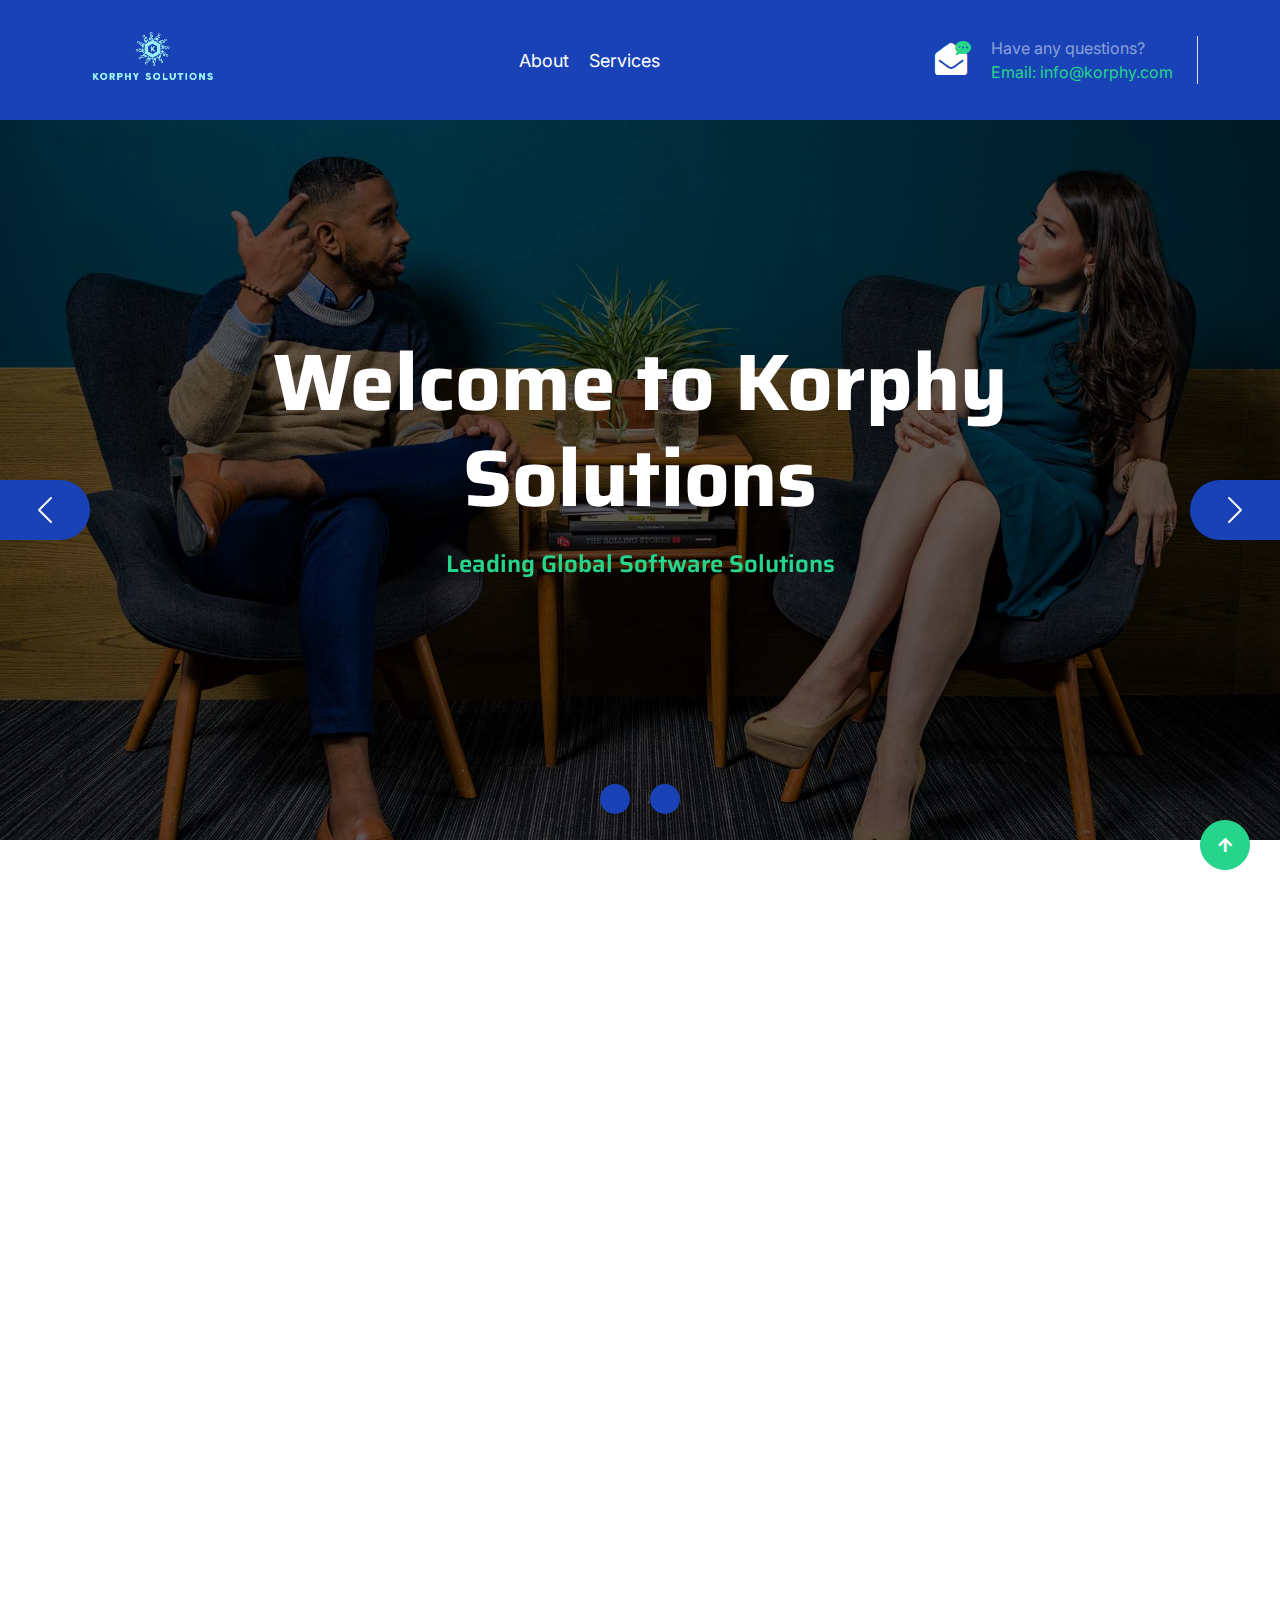
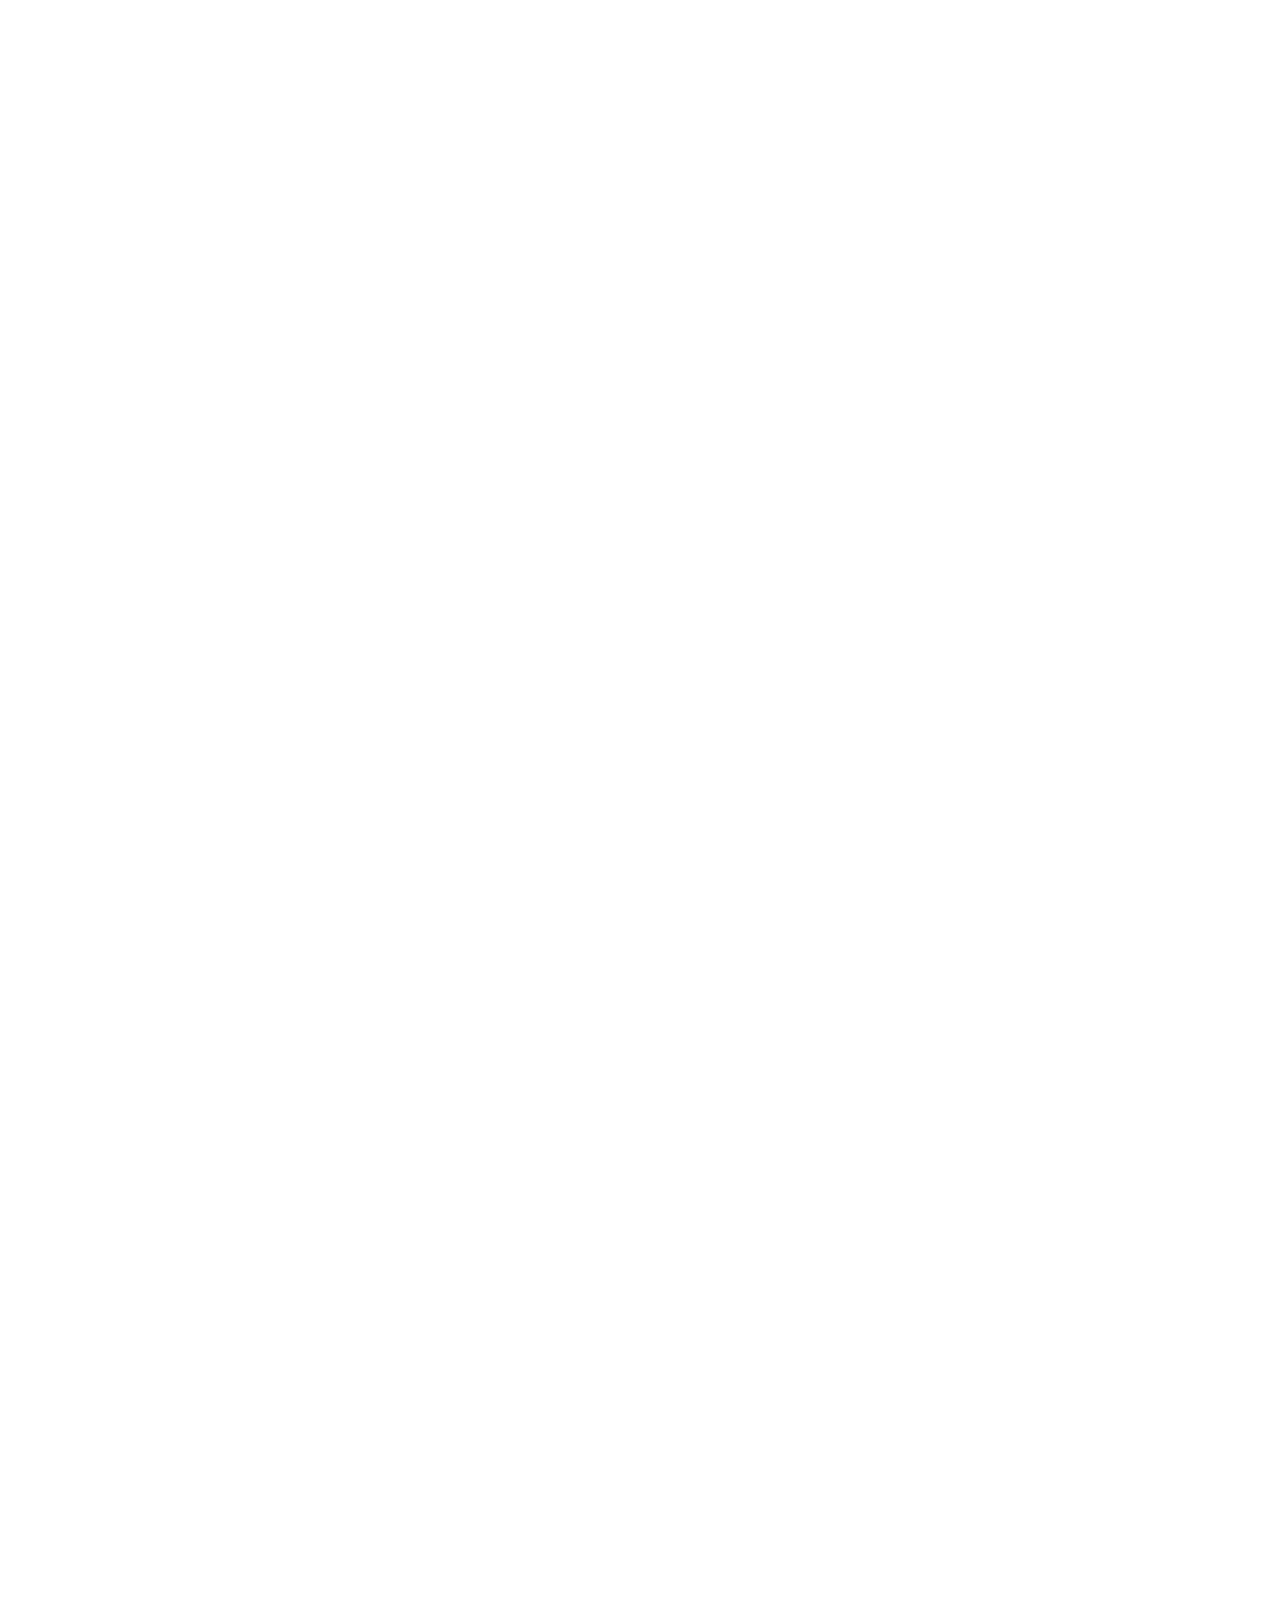
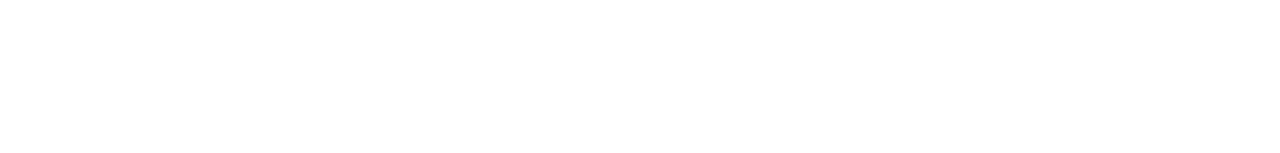
<file: index.html>
<!DOCTYPE html>
<html lang="en">

    <head>
        <meta charset="utf-8">
        <title>Korphy Solutions - Global Software Solutions</title>
        <link rel="icon" type="image/x-icon" href="img/favicon.ico">
        <meta content="width=device-width, initial-scale=1.0" name="viewport">
        <meta content="software solutions, global software services , software services ,ecommerce services" name="keywords">
        <meta content="Discover Korphy Solutions, your partner for innovative software solutions and global software services." name="description">

        <!-- Google Web Fonts -->
        <link rel="preconnect" href="https://fonts.googleapis.com">
        <link rel="preconnect" href="https://fonts.gstatic.com" crossorigin>
        <link href="https://fonts.googleapis.com/css2?family=Inter:wght@400;500;600&family=Saira:wght@500;600;700&display=swap" rel="stylesheet"> 

        <!-- Icon Font Stylesheet -->
        <link href="https://cdnjs.cloudflare.com/ajax/libs/font-awesome/5.10.0/css/all.min.css" rel="stylesheet">
        <link href="https://cdn.jsdelivr.net/npm/bootstrap-icons@1.4.1/font/bootstrap-icons.css" rel="stylesheet">

        <!-- Libraries Stylesheet -->
        <link href="lib/animate/animate.min.css" rel="stylesheet">
        <link href="lib/owlcarousel/assets/owl.carousel.min.css" rel="stylesheet">

        <!-- Customized Bootstrap Stylesheet -->
        <link href="css/bootstrap.min.css" rel="stylesheet">

        <!-- Template Stylesheet -->
        <link href="css/style.css" rel="stylesheet">
    </head>

    <body>
        <!-- Spinner Start -->
        <div id="spinner" class="show position-fixed translate-middle w-100 vh-100 top-50 start-50 d-flex align-items-center justify-content-center">
            <div class="spinner-grow text-primary" role="status"></div>
        </div>
        <!-- Spinner End -->

        <!-- Topbar Start -->
        <!--<div class="container-fluid bg-dark py-2 d-none d-md-flex">
            <div class="container">
                <div class="d-flex justify-content-between topbar">-->
                    <!--<div class="top-info">
                        <small class="me-3 text-white-50"><a href="#"><i class="fas fa-map-marker-alt me-2 text-secondary"></i></a>23 Ranking Street, New York</small>
                        <small class="me-3 text-white-50"><a href="#"><i class="fas fa-envelope me-2 text-secondary"></i></a>Email@Example.com</small>
                    </div>
                    <div id="note" class="text-secondary d-none d-xl-flex"><small>Note : We help you to Grow your Business</small></div>
                    <div class="top-link">
                        <a href="" class="bg-light nav-fill btn btn-sm-square rounded-circle"><i class="fab fa-facebook-f text-primary"></i></a>
                        <a href="" class="bg-light nav-fill btn btn-sm-square rounded-circle"><i class="fab fa-twitter text-primary"></i></a>
                        <a href="" class="bg-light nav-fill btn btn-sm-square rounded-circle"><i class="fab fa-instagram text-primary"></i></a>
                        <a href="" class="bg-light nav-fill btn btn-sm-square rounded-circle me-0"><i class="fab fa-linkedin-in text-primary"></i></a>
                    </div>-->
                <!--</div>
            </div>
        </div>-->
        <!-- Topbar End -->

        <!-- Navbar Start -->
        <div class="container-fluid bg-primary">
            <div class="container">
                <nav class="navbar navbar-dark navbar-expand-lg py-0">
                    <a href="index.html" class="navbar-brand">
                        <!-- <h1 class="text-white fw-bold d-block">Korphy</h1> -->
                         <img  src="img/logokorphy.png" alt="" class="logo">
                    </a>
                    <button type="button" class="navbar-toggler me-0" data-bs-toggle="collapse" data-bs-target="#navbarCollapse">
                        <span class="navbar-toggler-icon"></span>
                    </button>
                    <div class="collapse navbar-collapse bg-transparent" id="navbarCollapse">
                        <div class="navbar-nav ms-auto mx-xl-auto p-0">
                            <!--<a href="index.html" class="nav-item nav-link active text-secondary">Home</a>-->
                            <a href="about.html" class="nav-item nav-link">About</a>
                            <a href="services.html" class="nav-item nav-link">Services</a>
                            <!--<a href="project.html" class="nav-item nav-link">Projects</a>-->
                            <!--<div class="nav-item dropdown">
                                <a href="#" class="nav-link dropdown-toggle" data-bs-toggle="dropdown">Pages</a>
                                <div class="dropdown-menu rounded">
                                    <a href="blog.html" class="dropdown-item">Our Blog</a>
                                    <a href="team.html" class="dropdown-item">Our Team</a>
                                    <a href="testimonial.html" class="dropdown-item">Testimonial</a>
                                    <a href="404.html" class="dropdown-item">404 Page</a>
                                </div>
                            </div>-->
                            <!--<a href="contact.html" class="nav-item nav-link">Contact</a>-->
                        </div>
                    </div>
                    <div class="d-none d-xl-flex flex-shirink-0">
                        <div id="phone-tada" class="d-flex align-items-center justify-content-center me-4">
                            <a href="" class="position-relative animated tada infinite">
                                <i class="fa fa-envelope-open text-white fa-2x"></i>
                                <div class="position-absolute" style="top: -7px; left: 20px;">
                                    <span><i class="fa fa-comment-dots text-secondary"></i></span>
                                </div>
                            </a>
                        </div>
                        <div class="d-flex flex-column pe-4 border-end">
                            <span class="text-white-50">Have any questions?</span>
                            <span class="text-secondary">Email: info@korphy.com</span>
                        </div>
                        <!--<div class="d-flex align-items-center justify-content-center ms-4 ">
                            <a href="#"><i class="bi bi-search text-white fa-2x"></i> </a>
                        </div>-->
                    </div>
                </nav>
            </div>
        </div>
        <!-- Navbar End -->

        <!-- Carousel Start -->
        <div class="container-fluid px-0">
            <div id="carouselId" class="carousel slide" data-bs-ride="carousel">
                <ol class="carousel-indicators">
                    <li data-bs-target="#carouselId" data-bs-slide-to="0" class="active" aria-current="true" aria-label="First slide"></li>
                    <li data-bs-target="#carouselId" data-bs-slide-to="1" aria-label="Second slide"></li>
                </ol>
                <div class="carousel-inner" role="listbox">
                    <div class="carousel-item active">
                        <img src="img/carousel-1.jpg" class="img-fluid" alt="First slide">
                        <div class="carousel-caption">
                            <div class="container carousel-content">
                                <h1 class="text-white display-1 mb-4 animated fadeInRight">Welcome to Korphy Solutions</h1>
                                <h2 class="text-secondary h4 animated fadeInUp">Leading Global Software Solutions</h2>
                                <!-- <p class="mb-4 text-white fs-5 animated fadeInDown">Lorem ipsum dolor sit amet elit. Sed efficitur quis purus ut interdum. Pellentesque aliquam dolor eget urna ultricies tincidunt.</p>
                                <a href="" class="me-2"><button type="button" class="px-4 py-sm-3 px-sm-5 btn btn-primary rounded-pill carousel-content-btn1 animated fadeInLeft">Read More</button></a>
                                <a href="" class="ms-2"><button type="button" class="px-4 py-sm-3 px-sm-5 btn btn-primary rounded-pill carousel-content-btn2 animated fadeInRight">Contact Us</button></a> -->
                            </div>
                        </div>
                    </div>
                    <div class="carousel-item">
                        <img src="img/carousel-2.jpg" class="img-fluid" alt="Second slide">
                        <div class="carousel-caption">
                            <div class="container carousel-content">
                                <h6 class="text-secondary h4 animated fadeInUp">Best IT Solutions</h6>
                                <h1 class="text-white display-1 mb-4 animated fadeInLeft">Quality Digital Services You Really Need!</h1>
                                <!-- <p class="mb-4 text-white fs-5 animated fadeInDown">Lorem ipsum dolor sit amet elit. Sed efficitur quis purus ut interdum. Pellentesque aliquam dolor eget urna ultricies tincidunt.</p>
                                <a href="" class="me-2"><button type="button" class="px-4 py-sm-3 px-sm-5 btn btn-primary rounded-pill carousel-content-btn1 animated fadeInLeft">Read More</button></a>
                                <a href="" class="ms-2"><button type="button" class="px-4 py-sm-3 px-sm-5 btn btn-primary rounded-pill carousel-content-btn2 animated fadeInRight">Contact Us</button></a> -->
                            </div>
                        </div>
                    </div>
                </div>
                <button class="carousel-control-prev" type="button" data-bs-target="#carouselId" data-bs-slide="prev">
                    <span class="carousel-control-prev-icon" aria-hidden="true"></span>
                    <span class="visually-hidden">Previous</span>
                </button>
                <button class="carousel-control-next" type="button" data-bs-target="#carouselId" data-bs-slide="next">
                    <span class="carousel-control-next-icon" aria-hidden="true"></span>
                    <span class="visually-hidden">Next</span>
                </button>
            </div>
        </div>
        <!-- Carousel End -->


        <!-- Fact Start -->
        <!--<div class="container-fluid bg-secondary py-5">
            <div class="container">
                <div class="row">
                    <div class="col-lg-3 wow fadeIn" data-wow-delay=".1s">
                        <div class="d-flex counter">
                            <h1 class="me-3 text-primary counter-value">99</h1>
                            <h5 class="text-white mt-1">Success in getting happy customer</h5>
                        </div>
                    </div>
                    <div class="col-lg-3 wow fadeIn" data-wow-delay=".3s">
                        <div class="d-flex counter">
                            <h1 class="me-3 text-primary counter-value">25</h1>
                            <h5 class="text-white mt-1">Thousands of successful business</h5>
                        </div>
                    </div>
                    <div class="col-lg-3 wow fadeIn" data-wow-delay=".5s">
                        <div class="d-flex counter">
                            <h1 class="me-3 text-primary counter-value">120</h1>
                            <h5 class="text-white mt-1">Total clients who love HighTech</h5>
                        </div>
                    </div>
                    <div class="col-lg-3 wow fadeIn" data-wow-delay=".7s">
                        <div class="d-flex counter">
                            <h1 class="me-3 text-primary counter-value">5</h1>
                            <h5 class="text-white mt-1">Stars reviews given by satisfied clients</h5>
                        </div>
                    </div>
                </div>
            </div>
        </div>-->
        <!-- Fact End -->


        <!-- About Start -->
        <div class="container-fluid py-5 my-5">
            <div class="container pt-5">
                <div class="row g-5">
                    <div class="col-lg-5 col-md-6 col-sm-12 wow fadeIn" data-wow-delay=".3s">
                        <div class="h-100 position-relative">
                            <img src="img/about-1.jpg" class="img-fluid w-75 rounded" alt="" style="margin-bottom: 25%;">
                            <div class="position-absolute w-75" style="top: 25%; left: 25%;">
                                <img src="img/about-2.jpg" class="img-fluid w-100 rounded" alt="">
                            </div>
                        </div>
                    </div>
                    <div class="col-lg-7 col-md-6 col-sm-12 wow fadeIn" data-wow-delay=".5s">
                        <h5 class="text-primary">About Us</h5>
                        <h1 class="mb-4">About Korphy And It's Innovative IT Solutions</h1>
                        <p>
                            At Korphy, we believe in the transformative power of technology. Established with a vision to bridge the gap between business challenges and digital solutions, our company has grown into a trusted partner for businesses seeking to leverage software to stay competitive in today’s fast-paced world.

                            We specialize in delivering end-to-end software solutions that not only meet industry standards but exceed our clients’ expectations. Whether you’re looking to build a custom application from scratch, optimize your current software, or transform your operations through digital innovation, we’ve got you covered.
                        </p>
                        <a href="about.html" class="btn btn-secondary rounded-pill px-5 py-3 text-white">More Details</a>
                    </div>
                </div>
            </div>
        </div>
        <!-- About End -->


        <!-- Services Start -->
        <div class="container-fluid services py-5 mb-5">
            <div class="container">
                <div class="text-center mx-auto pb-5 wow fadeIn" data-wow-delay=".3s" style="max-width: 600px;">
                    <h2 class="text-primary">Why Choose Our Services?</h2>
                    <h1>Services Built Specifically For Your Business</h1>
                </div>
                <div class="row g-5 services-inner">
                    <div class="col-md-6 col-lg-4 wow fadeIn" data-wow-delay=".3s">
                        <div class="services-item bg-light">
                            <div class="p-4 text-center services-content">
                                <div class="services-content-icon">
                                    <i class="fa fa-code fa-7x mb-4 text-primary"></i>
                                    <h4 class="mb-3">Web Design</h4>
                                    <p class="mb-4">Your website is the digital face of your business, and we make sure it leaves a lasting impression. Our web design services focus on creating visually stunning, user-friendly websites that not only look great but also perform flawlessly across all devices. Let’s design a site that turns visitors into loyal customers.</p>
                                    <!--<a href="" class="btn btn-secondary text-white px-5 py-3 rounded-pill">Read More</a>-->
                                </div>
                            </div>
                        </div>
                    </div>
                    <div class="col-md-6 col-lg-4 wow fadeIn" data-wow-delay=".5s">
                        <div class="services-item bg-light">
                            <div class="p-4 text-center services-content">
                                <div class="services-content-icon">
                                    <i class="fa fa-file-code fa-7x mb-4 text-primary"></i>
                                    <h4 class="mb-3">Web Development</h4>
                                    <p class="mb-4">Our web development services are designed to take your business to the next level. Whether you need a dynamic web application or a secure e-commerce platform, we deliver solutions that are fast, responsive, and built for the future. Partner with us for development that drives growth and innovation.</p>
                                    <!--<a href="" class="btn btn-secondary text-white px-5 py-3 rounded-pill">Read More</a>-->
                                </div>
                            </div>
                        </div>
                    </div>
                    <div class="col-md-6 col-lg-4 wow fadeIn" data-wow-delay=".7s">
                        <div class="services-item bg-light">
                            <div class="p-4 text-center services-content">
                                <div class="services-content-icon">
                                    <i class="fa fa-external-link-alt fa-7x mb-4 text-primary"></i>
                                    <h4 class="mb-3">Ecommerce</h4>
                                    <p class="mb-4">Our e-commerce development services help you unlock the full potential of your online business. We create fast, scalable, and mobile-responsive e-commerce platforms that enhance customer satisfaction and drive sales. Let us transform your digital storefront into a thriving marketplace.</p>
                                    <!--<a href="" class="btn btn-secondary text-white px-5 py-3 rounded-pill">Read More</a>-->
                                </div>
                            </div>
                        </div>
                    </div>
                    <div class="col-md-6 col-lg-4 wow fadeIn" data-wow-delay=".3s">
                        <div class="services-item bg-light">
                            <div class="p-4 text-center services-content">
                                <div class="services-content-icon">
                                    <i class="fas fa-user-secret fa-7x mb-4 text-primary"></i>
                                    <h4 class="mb-3">SEO</h4>
                                    <p class="mb-4">Our SEO services are designed to elevate your visibility in search engines and attract quality traffic to your site. From keyword optimization to technical SEO, we help you stay ahead of the competition and achieve sustainable growth. Let’s boost your rankings and grow your business online.</p>
                                    <!--<a href="" class="btn btn-secondary text-white px-5 py-3 rounded-pill">Read More</a>-->
                                </div>
                                
                            </div>
                        </div>
                    </div>
                    <div class="col-md-6 col-lg-4 wow fadeIn" data-wow-delay=".5s">
                        <div class="services-item bg-light">
                            <div class="p-4 text-center services-content">
                                <div class="services-content-icon">
                                    <i class="fa fa-envelope-open fa-7x mb-4 text-primary"></i>
                                    <h4 class="mb-3">Digital Marketing</h4>
                                    <p class="mb-4">Our digital marketing services go beyond clicks and impressions—we deliver measurable outcomes. Whether it’s SEO, PPC, or content marketing, we tailor data-driven strategies to grow your online footprint and drive business success. Let’s transform your brand’s digital impact.</p>
                                    <!--<a href="" class="btn btn-secondary text-white px-5 py-3 rounded-pill">Read More</a>-->
                                </div>
                            </div>
                        </div>
                    </div>
                    <div class="col-md-6 col-lg-4 wow fadeIn" data-wow-delay=".7s">
                        <div class="services-item bg-light">
                            <div class="p-4 text-center services-content">
                                <div class="services-content-icon">
                                    <i class="fas fa-laptop fa-7x mb-4 text-primary"></i>
                                    <h4 class="mb-3">Programming</h4>
                                    <p class="mb-4">Our programming expertise transforms ideas into robust, high-performance applications. From custom software to system integrations, we write code that is not only reliable and secure but also tailored to meet your unique business needs. Let us bring your technical vision to life with precision and efficiency.</p>
                                    <!--<a href="" class="btn btn-secondary text-white px-5 py-3 rounded-pill">Read More</a>-->
                                </div>
                            </div>
                        </div>
                    </div>
                </div>
            </div>
        </div>
        <!-- Services End -->


        <!-- Project Start -->
        <!--<div class="container-fluid project py-5 mb-5">
            <div class="container">
                <div class="text-center mx-auto pb-5 wow fadeIn" data-wow-delay=".3s" style="max-width: 600px;">
                    <h5 class="text-primary">Our Project</h5>
                    <h1>Our Recently Completed Projects</h1>
                </div>
                <div class="row g-5">
                    <div class="col-md-6 col-lg-4 wow fadeIn" data-wow-delay=".3s">
                        <div class="project-item">
                            <div class="project-img">
                                <img src="img/project-1.jpg" class="img-fluid w-100 rounded" alt="">
                                <div class="project-content">
                                    <a href="#" class="text-center">
                                        <h4 class="text-secondary">Web design</h4>
                                        <p class="m-0 text-white">Web Analysis</p>
                                    </a>
                                </div>
                            </div>
                        </div>
                    </div>
                    <div class="col-md-6 col-lg-4 wow fadeIn" data-wow-delay=".5s">
                        <div class="project-item">
                            <div class="project-img">
                                <img src="img/project-2.jpg" class="img-fluid w-100 rounded" alt="">
                                <div class="project-content">
                                    <a href="#" class="text-center">
                                        <h4 class="text-secondary">Cyber Security</h4>
                                        <p class="m-0 text-white">Cyber Security Core</p>
                                    </a>
                                </div>
                            </div>
                        </div>
                    </div>
                    <div class="col-md-6 col-lg-4 wow fadeIn" data-wow-delay=".7s">
                        <div class="project-item">
                            <div class="project-img">
                                <img src="img/project-3.jpg" class="img-fluid w-100 rounded" alt="">
                                <div class="project-content">
                                    <a href="#" class="text-center">
                                        <h4 class="text-secondary">Mobile Info</h4>
                                        <p class="m-0 text-white">Upcomming Phone</p>
                                    </a>
                                </div>
                            </div>
                        </div>
                    </div>
                    <div class="col-md-6 col-lg-4 wow fadeIn" data-wow-delay=".3s">
                        <div class="project-item">
                            <div class="project-img">
                                <img src="img/project-4.jpg" class="img-fluid w-100 rounded" alt="">
                                <div class="project-content">
                                    <a href="#" class="text-center">
                                        <h4 class="text-secondary">Web Development</h4>
                                        <p class="m-0 text-white">Web Analysis</p>
                                    </a>
                                </div>
                            </div>
                        </div>
                    </div>
                    <div class="col-md-6 col-lg-4 wow fadeIn" data-wow-delay=".5s">
                        <div class="project-item">
                            <div class="project-img">
                                <img src="img/project-5.jpg" class="img-fluid w-100 rounded" alt="">
                                <div class="project-content">
                                    <a href="#" class="text-center">
                                        <h4 class="text-secondary">Digital Marketing</h4>
                                        <p class="m-0 text-white">Marketing Analysis</p>
                                    </a>
                                </div>
                            </div>
                        </div>
                    </div>
                    <div class="col-md-6 col-lg-4 wow fadeIn" data-wow-delay=".7s">
                        <div class="project-item">
                            <div class="project-img">
                                <img src="img/project-6.jpg" class="img-fluid w-100 rounded" alt="">
                                <div class="project-content">
                                    <a href="#" class="text-center">
                                        <h4 class="text-secondary">keyword Research</h4>
                                        <p class="m-0 text-white">keyword Analysis</p>
                                    </a>
                                </div>
                            </div>
                        </div>
                    </div>
                </div>
            </div>
        </div>-->
        <!-- Project End -->


        <!-- Blog Start -->
        <!--<div class="container-fluid blog py-5 mb-5">
            <div class="container">
                <div class="text-center mx-auto pb-5 wow fadeIn" data-wow-delay=".3s" style="max-width: 600px;">
                    <h5 class="text-primary">Our Blog</h5>
                    <h1>Latest Blog & News</h1>
                </div>
                <div class="row g-5 justify-content-center">
                    <div class="col-lg-6 col-xl-4 wow fadeIn" data-wow-delay=".3s">
                        <div class="blog-item position-relative bg-light rounded">
                            <img src="img/blog-1.jpg" class="img-fluid w-100 rounded-top" alt="">
                            <span class="position-absolute px-4 py-3 bg-primary text-white rounded" style="top: -28px; right: 20px;">Web Design</span>
                            <div class="blog-btn d-flex justify-content-between position-relative px-3" style="margin-top: -75px;">
                                <div class="blog-icon btn btn-secondary px-3 rounded-pill my-auto">
                                    <a href="" class="btn text-white">Read More</a>
                                </div>
                                <div class="blog-btn-icon btn btn-secondary px-4 py-3 rounded-pill ">
                                    <div class="blog-icon-1">
                                        <p class="text-white px-2">Share<i class="fa fa-arrow-right ms-3"></i></p>
                                    </div>
                                    <div class="blog-icon-2">
                                        <a href="" class="btn me-1"><i class="fab fa-facebook-f text-white"></i></a>
                                        <a href="" class="btn me-1"><i class="fab fa-twitter text-white"></i></a>
                                        <a href="" class="btn me-1"><i class="fab fa-instagram text-white"></i></a>
                                    </div>
                                </div>
                            </div>
                            <div class="blog-content text-center position-relative px-3" style="margin-top: -25px;">
                                <img src="img/admin.jpg" class="img-fluid rounded-circle border border-4 border-white mb-3" alt="">
                                <h5 class="">By Daniel Martin</h5>
                                <span class="text-secondary">24 March 2023</span>
                                <p class="py-2">Lorem ipsum dolor sit amet elit. Sed efficitur quis purus ut interdum. Aliquam dolor eget urna ultricies tincidunt libero sit amet</p>
                            </div>
                            <div class="blog-coment d-flex justify-content-between px-4 py-2 border bg-primary rounded-bottom">
                                <a href="" class="text-white"><small><i class="fas fa-share me-2 text-secondary"></i>5324 Share</small></a>
                                <a href="" class="text-white"><small><i class="fa fa-comments me-2 text-secondary"></i>5 Comments</small></a>
                            </div>
                        </div>
                    </div>
                    <div class="col-lg-6 col-xl-4 wow fadeIn" data-wow-delay=".5s">
                        <div class="blog-item position-relative bg-light rounded">
                            <img src="img/blog-2.jpg" class="img-fluid w-100 rounded-top" alt="">
                            <span class="position-absolute px-4 py-3 bg-primary text-white rounded" style="top: -28px; right: 20px;">Development</span>
                            <div class="blog-btn d-flex justify-content-between position-relative px-3" style="margin-top: -75px;">
                                <div class="blog-icon btn btn-secondary px-3 rounded-pill my-auto">
                                    <a href="" class="btn text-white ">Read More</a>
                                </div>
                                <div class="blog-btn-icon btn btn-secondary px-4 py-3 rounded-pill ">
                                    <div class="blog-icon-1">
                                        <p class="text-white px-2">Share<i class="fa fa-arrow-right ms-3"></i></p>
                                    </div>
                                    <div class="blog-icon-2">
                                        <a href="" class="btn me-1"><i class="fab fa-facebook-f text-white"></i></a>
                                        <a href="" class="btn me-1"><i class="fab fa-twitter text-white"></i></a>
                                        <a href="" class="btn me-1"><i class="fab fa-instagram text-white"></i></a>
                                    </div>
                                </div>
                            </div>
                            <div class="blog-content text-center position-relative px-3" style="margin-top: -25px;">
                                <img src="img/admin.jpg" class="img-fluid rounded-circle border border-4 border-white mb-3" alt="">
                                <h5 class="">By Daniel Martin</h5>
                                <span class="text-secondary">23 April 2023</span>
                                <p class="py-2">Lorem ipsum dolor sit amet elit. Sed efficitur quis purus ut interdum. Aliquam dolor eget urna ultricies tincidunt libero sit amet</p>
                            </div>
                            <div class="blog-coment d-flex justify-content-between px-4 py-2 border bg-primary rounded-bottom">
                                <a href="" class="text-white"><small><i class="fas fa-share me-2 text-secondary"></i>5324 Share</small></a>
                                <a href="" class="text-white"><small><i class="fa fa-comments me-2 text-secondary"></i>5 Comments</small></a>
                            </div>
                        </div>
                    </div>
                    <div class="col-lg-6 col-xl-4 wow fadeIn" data-wow-delay=".7s">
                        <div class="blog-item position-relative bg-light rounded">
                            <img src="img/blog-3.jpg" class="img-fluid w-100 rounded-top" alt="">
                            <span class="position-absolute px-4 py-3 bg-primary text-white rounded" style="top: -28px; right: 20px;">Mobile App</span>
                            <div class="blog-btn d-flex justify-content-between position-relative px-3" style="margin-top: -75px;">
                                <div class="blog-icon btn btn-secondary px-3 rounded-pill my-auto">
                                    <a href="" class="btn text-white ">Read More</a>
                                </div>
                                <div class="blog-btn-icon btn btn-secondary px-4 py-3 rounded-pill ">
                                    <div class="blog-icon-1">
                                        <p class="text-white px-2">Share<i class="fa fa-arrow-right ms-3"></i></p>
                                    </div>
                                    <div class="blog-icon-2">
                                        <a href="" class="btn me-1"><i class="fab fa-facebook-f text-white"></i></a>
                                        <a href="" class="btn me-1"><i class="fab fa-twitter text-white"></i></a>
                                        <a href="" class="btn me-1"><i class="fab fa-instagram text-white"></i></a>
                                    </div>
                                </div>
                            </div>
                            <div class="blog-content text-center position-relative px-3" style="margin-top: -25px;">
                                <img src="img/admin.jpg" class="img-fluid rounded-circle border border-4 border-white mb-3" alt="">
                                <h5 class="">By Daniel Martin</h5>
                                <span class="text-secondary">30 jan 2023</span>
                                <p class="py-2">Lorem ipsum dolor sit amet elit. Sed efficitur quis purus ut interdum. Aliquam dolor eget urna ultricies tincidunt libero sit amet</p>
                            </div>
                            <div class="blog-coments d-flex justify-content-between px-4 py-2 border bg-primary rounded-bottom">
                                <a href="" class="text-white"><small><i class="fas fa-share me-2 text-secondary"></i>5324 Share</small></a>
                                <a href="" class="text-white"><small><i class="fa fa-comments me-2 text-secondary"></i>5 Comments</small></a>
                            </div>
                        </div>
                    </div>
                </div>
            </div>
        </div>-->
        <!-- Blog End -->


        <!-- Team Start -->
        <!--<div class="container-fluid py-5 mb-5 team">
            <div class="container">
                <div class="text-center mx-auto pb-5 wow fadeIn" data-wow-delay=".3s" style="max-width: 600px;">
                    <h5 class="text-primary">Our Team</h5>
                    <h1>Meet our expert Team</h1>
                </div>
                <div class="owl-carousel team-carousel wow fadeIn" data-wow-delay=".5s">
                    <div class="rounded team-item">
                        <div class="team-content">
                            <div class="team-img-icon">
                                <div class="team-img rounded-circle">
                                    <img src="img/team-1.jpg" class="img-fluid w-100 rounded-circle" alt="">
                                </div>
                                <div class="team-name text-center py-3">
                                    <h4 class="">Full Name</h4>
                                    <p class="m-0">Designation</p>
                                </div>
                                <div class="team-icon d-flex justify-content-center pb-4">
                                    <a class="btn btn-square btn-secondary text-white rounded-circle m-1" href=""><i class="fab fa-facebook-f"></i></a>
                                    <a class="btn btn-square btn-secondary text-white rounded-circle m-1" href=""><i class="fab fa-twitter"></i></a>
                                    <a class="btn btn-square btn-secondary text-white rounded-circle m-1" href=""><i class="fab fa-instagram"></i></a>
                                    <a class="btn btn-square btn-secondary text-white rounded-circle m-1" href=""><i class="fab fa-linkedin-in"></i></a>
                                </div>
                            </div>
                        </div>
                    </div>
                    <div class="rounded team-item">
                        <div class="team-content">
                            <div class="team-img-icon">
                                <div class="team-img rounded-circle">
                                    <img src="img/team-2.jpg" class="img-fluid w-100 rounded-circle" alt="">
                                </div>
                                <div class="team-name text-center py-3">
                                    <h4 class="">Full Name</h4>
                                    <p class="m-0">Designation</p>
                                </div>
                                <div class="team-icon d-flex justify-content-center pb-4">
                                    <a class="btn btn-square btn-secondary text-white rounded-circle m-1" href=""><i class="fab fa-facebook-f"></i></a>
                                    <a class="btn btn-square btn-secondary text-white rounded-circle m-1" href=""><i class="fab fa-twitter"></i></a>
                                    <a class="btn btn-square btn-secondary text-white rounded-circle m-1" href=""><i class="fab fa-instagram"></i></a>
                                    <a class="btn btn-square btn-secondary text-white rounded-circle m-1" href=""><i class="fab fa-linkedin-in"></i></a>
                                </div>
                            </div>
                        </div>
                    </div>
                    <div class="rounded team-item">
                        <div class="team-content">
                            <div class="team-img-icon">
                                <div class="team-img rounded-circle">
                                    <img src="img/team-3.jpg" class="img-fluid w-100 rounded-circle" alt="">
                                </div>
                                <div class="team-name text-center py-3">
                                    <h4 class="">Full Name</h4>
                                    <p class="m-0">Designation</p>
                                </div>
                                <div class="team-icon d-flex justify-content-center pb-4">
                                    <a class="btn btn-square btn-secondary text-white rounded-circle m-1" href=""><i class="fab fa-facebook-f"></i></a>
                                    <a class="btn btn-square btn-secondary text-white rounded-circle m-1" href=""><i class="fab fa-twitter"></i></a>
                                    <a class="btn btn-square btn-secondary text-white rounded-circle m-1" href=""><i class="fab fa-instagram"></i></a>
                                    <a class="btn btn-square btn-secondary text-white rounded-circle m-1" href=""><i class="fab fa-linkedin-in"></i></a>
                                </div>
                            </div>
                        </div>
                    </div>
                    <div class="rounded team-item">
                        <div class="team-content">
                            <div class="team-img-icon">
                                <div class="team-img rounded-circle">
                                    <img src="img/team-4.jpg" class="img-fluid w-100 rounded-circle" alt="">
                                </div>
                                <div class="team-name text-center py-3">
                                    <h4 class="">Full Name</h4>
                                    <p class="m-0">Designation</p>
                                </div>
                                <div class="team-icon d-flex justify-content-center pb-4">
                                    <a class="btn btn-square btn-secondary text-white rounded-circle m-1" href=""><i class="fab fa-facebook-f"></i></a>
                                    <a class="btn btn-square btn-secondary text-white rounded-circle m-1" href=""><i class="fab fa-twitter"></i></a>
                                    <a class="btn btn-square btn-secondary text-white rounded-circle m-1" href=""><i class="fab fa-instagram"></i></a>
                                    <a class="btn btn-square btn-secondary text-white rounded-circle m-1" href=""><i class="fab fa-linkedin-in"></i></a>
                                </div>
                            </div>
                        </div>
                    </div>
                </div>
            </div>
        </div>-->
        <!-- Team End -->

        <!-- Testimonial Start -->
        <!--<div class="container-fluid testimonial py-5 mb-5">
            <div class="container">
                <div class="text-center mx-auto pb-5 wow fadeIn" data-wow-delay=".3s" style="max-width: 600px;">
                    <h5 class="text-primary">Our Testimonial</h5>
                    <h1>Our Client Saying!</h1>
                </div>
                <div class="owl-carousel testimonial-carousel wow fadeIn" data-wow-delay=".5s">
                    <div class="testimonial-item border p-4">
                        <div class="d-flex align-items-center">
                            <div class="">
                                <img src="img/testimonial-1.jpg" alt="">
                            </div>
                            <div class="ms-4">
                                <h4 class="text-secondary">Client Name</h4>
                                <p class="m-0 pb-3">Profession</p>
                                <div class="d-flex pe-5">
                                    <i class="fas fa-star me-1 text-primary"></i>
                                    <i class="fas fa-star me-1 text-primary"></i>
                                    <i class="fas fa-star me-1 text-primary"></i>
                                    <i class="fas fa-star me-1 text-primary"></i>
                                    <i class="fas fa-star me-1 text-primary"></i>
                                </div>
                            </div>
                        </div>
                        <div class="border-top mt-4 pt-3">
                            <p class="mb-0">Lorem ipsum dolor sit amet elit. Sed efficitur quis purus ut interdum aliquam dolor eget urna. Nam volutpat libero sit amet leo cursus, ac viverra eros morbi quis quam mi.</p>
                        </div>
                    </div>
                    <div class="testimonial-item border p-4">
                        <div class=" d-flex align-items-center">
                            <div class="">
                                <img src="img/testimonial-2.jpg" alt="">
                            </div>
                            <div class="ms-4">
                                <h4 class="text-secondary">Client Name</h4>
                                <p class="m-0 pb-3">Profession</p>
                                <div class="d-flex pe-5">
                                    <i class="fas fa-star me-1 text-primary"></i>
                                    <i class="fas fa-star me-1 text-primary"></i>
                                    <i class="fas fa-star me-1 text-primary"></i>
                                    <i class="fas fa-star me-1 text-primary"></i>
                                    <i class="fas fa-star me-1 text-primary"></i>
                                </div>
                            </div>
                        </div>
                        <div class="border-top mt-4 pt-3">
                            <p class="mb-0">Lorem ipsum dolor sit amet elit. Sed efficitur quis purus ut interdum aliquam dolor eget urna. Nam volutpat libero sit amet leo cursus, ac viverra eros morbi quis quam mi.</p>
                        </div>
                    </div>
                    <div class="testimonial-item border p-4">
                        <div class=" d-flex align-items-center">
                            <div class="">
                                <img src="img/testimonial-3.jpg" alt="">
                            </div>
                            <div class="ms-4">
                                <h4 class="text-secondary">Client Name</h4>
                                <p class="m-0 pb-3">Profession</p>
                                <div class="d-flex pe-5">
                                    <i class="fas fa-star me-1 text-primary"></i>
                                    <i class="fas fa-star me-1 text-primary"></i>
                                    <i class="fas fa-star me-1 text-primary"></i>
                                    <i class="fas fa-star me-1 text-primary"></i>
                                    <i class="fas fa-star me-1 text-primary"></i>
                                </div>
                            </div>
                        </div>
                        <div class="border-top mt-4 pt-3">
                            <p class="mb-0">Lorem ipsum dolor sit amet elit. Sed efficitur quis purus ut interdum aliquam dolor eget urna. Nam volutpat libero sit amet leo cursus, ac viverra eros morbi quis quam mi.</p>
                        </div>
                    </div>
                    <div class="testimonial-item border p-4">
                        <div class=" d-flex align-items-center">
                            <div class="">
                                <img src="img/testimonial-4.jpg" alt="">
                            </div>
                            <div class="ms-4">
                                <h4 class="text-secondary">Client Name</h4>
                                <p class="m-0 pb-3">Profession</p>
                                <div class="d-flex pe-5">
                                    <i class="fas fa-star me-1 text-primary"></i>
                                    <i class="fas fa-star me-1 text-primary"></i>
                                    <i class="fas fa-star me-1 text-primary"></i>
                                    <i class="fas fa-star me-1 text-primary"></i>
                                    <i class="fas fa-star me-1 text-primary"></i>
                                </div>
                            </div>
                        </div>
                        <div class="border-top mt-4 pt-3">
                            <p class="mb-0">Lorem ipsum dolor sit amet elit. Sed efficitur quis purus ut interdum aliquam dolor eget urna. Nam volutpat libero sit amet leo cursus, ac viverra eros morbi quis quam mi.</p>
                        </div>
                    </div>
                </div>
            </div>
        </div>-->

        <!-- Testimonial End -->


        <!-- Contact Start -->
        <!--<div class="container-fluid py-5 mb-5">
            <div class="container">
                <div class="text-center mx-auto pb-5 wow fadeIn" data-wow-delay=".3s" style="max-width: 600px;">
                    <h5 class="text-primary">Get In Touch</h5>
                    <h1 class="mb-3">Contact for any query</h1>
                    <p class="mb-2">The contact form is currently inactive. Get a functional and working contact form with Ajax & PHP in a few minutes. Just copy and paste the files, add a little code and you're done. <a href="https://htmlcodex.com/contact-form">Download Now</a>.</p>
                </div>
                <div class="contact-detail position-relative p-5">
                    <div class="row g-5 mb-5 justify-content-center">
                        <div class="col-xl-4 col-lg-6 wow fadeIn" data-wow-delay=".3s">
                            <div class="d-flex bg-light p-3 rounded">
                                <div class="flex-shrink-0 btn-square bg-secondary rounded-circle" style="width: 64px; height: 64px;">
                                    <i class="fas fa-map-marker-alt text-white"></i>
                                </div>
                                <div class="ms-3">
                                    <h4 class="text-primary">Address</h4>
                                    <a href="https://goo.gl/maps/Zd4BCynmTb98ivUJ6" target="_blank" class="h5">23 rank Str, NY</a>
                                </div>
                            </div>
                        </div>
                        <div class="col-xl-4 col-lg-6 wow fadeIn" data-wow-delay=".5s">
                            <div class="d-flex bg-light p-3 rounded">
                                <div class="flex-shrink-0 btn-square bg-secondary rounded-circle" style="width: 64px; height: 64px;">
                                    <i class="fa fa-phone text-white"></i>
                                </div>
                                <div class="ms-3">
                                    <h4 class="text-primary">Call Us</h4>
                                    <a class="h5" href="tel:+0123456789" target="_blank">+012 3456 7890</a>
                                </div>
                            </div>
                        </div>
                        <div class="col-xl-4 col-lg-6 wow fadeIn" data-wow-delay=".7s">
                            <div class="d-flex bg-light p-3 rounded">
                                <div class="flex-shrink-0 btn-square bg-secondary rounded-circle" style="width: 64px; height: 64px;">
                                    <i class="fa fa-envelope text-white"></i>
                                </div>
                                <div class="ms-3">
                                    <h4 class="text-primary">Email Us</h4>
                                    <a class="h5" href="mailto:info@example.com" target="_blank">info@example.com</a>
                                </div>
                            </div>
                        </div>
                    </div>
                    <div class="row g-5">
                        <div class="col-lg-6 wow fadeIn" data-wow-delay=".3s">
                            <div class="p-5 h-100 rounded contact-map">
                                <iframe class="rounded w-100 h-100" src="https://www.google.com/maps/embed?pb=!1m18!1m12!1m3!1d3025.4710403339755!2d-73.82241512404069!3d40.685622471397615!2m3!1f0!2f0!3f0!3m2!1i1024!2i768!4f13.1!3m3!1m2!1s0x89c26749046ee14f%3A0xea672968476d962c!2s123rd%20St%2C%20Queens%2C%20NY%2C%20USA!5e0!3m2!1sen!2sbd!4v1686493221834!5m2!1sen!2sbd" style="border:0;" allowfullscreen="" loading="lazy" referrerpolicy="no-referrer-when-downgrade"></iframe>
                            </div>
                        </div>
                        <div class="col-lg-6 wow fadeIn" data-wow-delay=".5s">
                            <div class="p-5 rounded contact-form">
                                <div class="mb-4">
                                    <input type="text" class="form-control border-0 py-3" placeholder="Your Name">
                                </div>
                                <div class="mb-4">
                                    <input type="email" class="form-control border-0 py-3" placeholder="Your Email">
                                </div>
                                <div class="mb-4">
                                    <input type="text" class="form-control border-0 py-3" placeholder="Project">
                                </div>
                                <div class="mb-4">
                                    <textarea class="w-100 form-control border-0 py-3" rows="6" cols="10" placeholder="Message"></textarea>
                                </div>
                                <div class="text-start">
                                    <button class="btn bg-primary text-white py-3 px-5" type="button">Send Message</button>
                                </div>
                            </div>
                        </div>
                    </div>
                </div>
            </div> 
        </div>-->
        <!-- Contact End -->


        <!-- Footer Start -->
         <div class="container-fluid footer bg-dark wow fadeIn" data-wow-delay=".3s">
            <div class="container pt-5 pb-4">
                <div class="row g-5">
                    <div class="col-lg-3 col-md-6">
                        <a href="index.html">
                            <h1 class="text-white fw-bold d-block">Korphy </h1>
                        </a>
                        <p class="mt-4 text-light">Established with a vision to bridge the gap between business challenges and digital solutions, our company has grown into a trusted partner for businesses seeking to leverage software to stay competitive in today’s fast-paced world.</p>
                        <div class="d-flex hightech-link">
                            <a href="" class="btn-light nav-fill btn btn-square rounded-circle me-2"><i class="fab fa-facebook-f text-primary"></i></a>
                            <a href="" class="btn-light nav-fill btn btn-square rounded-circle me-2"><i class="fab fa-twitter text-primary"></i></a>
                            <a href="" class="btn-light nav-fill btn btn-square rounded-circle me-2"><i class="fab fa-instagram text-primary"></i></a>
                            <a href="" class="btn-light nav-fill btn btn-square rounded-circle me-0"><i class="fab fa-linkedin-in text-primary"></i></a>
                        </div>
                    </div>
                    <div class="col-lg-3 col-md-6">
                        <a href="#" class="h3 text-secondary">Short Link</a>
                        <div class="mt-4 d-flex flex-column short-link">
                            <a href="about.html" class="mb-2 text-white"><i class="fas fa-angle-right text-secondary me-2"></i>About us</a>
                            <!--<a href="" class="mb-2 text-white"><i class="fas fa-angle-right text-secondary me-2"></i>Contact us</a>-->
                            <a href="services.html" class="mb-2 text-white"><i class="fas fa-angle-right text-secondary me-2"></i>Our Services</a>
                            <!--<a href="" class="mb-2 text-white"><i class="fas fa-angle-right text-secondary me-2"></i>Our Projects</a>
                            <a href="" class="mb-2 text-white"><i class="fas fa-angle-right text-secondary me-2"></i>Latest Blog</a>-->
                        </div>
                    </div>
                    <div class="col-lg-3 col-md-6">
                        <a href="#" class="h3 text-secondary">Help Link</a>
                        <div class="mt-4 d-flex flex-column help-link">
                            <a href="terms-of-use.html" class="mb-2 text-white"><i class="fas fa-angle-right text-secondary me-2"></i>Terms Of use</a>
                            <!-- <a href="" class="mb-2 text-white"><i class="fas fa-angle-right text-secondary me-2"></i>Privacy Policy</a>
                            <a href="" class="mb-2 text-white"><i class="fas fa-angle-right text-secondary me-2"></i>Helps</a>
                            <a href="" class="mb-2 text-white"><i class="fas fa-angle-right text-secondary me-2"></i>FQAs</a> -->
                            <a href="contact-us.html" class="mb-2 text-white"><i class="fas fa-angle-right text-secondary me-2"></i>Contact</a>
                        </div>
                    </div>
                    <div class="col-lg-3 col-md-6">
                        <a href="#" class="h3 text-secondary">Contact Us</a>
                        <div class="text-white mt-4 d-flex flex-column contact-link">
                            <a href="#" class="pb-3 text-light border-bottom border-primary"><i class="fas fa-map-marker-alt text-secondary me-2"></i> IT Park, Nagpur, India</a>
                            <!--<a href="#" class="py-3 text-light border-bottom border-primary"><i class="fas fa-phone-alt text-secondary me-2"></i> +123 456 7890</a>-->
                            <a href="#" class="py-3 text-light border-bottom border-primary"><i class="fas fa-envelope text-secondary me-2"></i> info@korphy.com</a>
                        </div>
                    </div>
                </div>
                <hr class="text-light mt-5 mb-4">
                <div class="row">
                    <div class="col-md-6 text-center text-md-start">
                        <span class="text-light"><a href="#" class="text-secondary"><i class="fas fa-copyright text-secondary me-2"></i>Korphy</a>, All right reserved.</span>
                    </div>
                </div>
            </div>
        </div>
        <!-- Footer End -->


        <!-- Back to Top -->
        <a href="#" class="btn btn-secondary btn-square rounded-circle back-to-top"><i class="fa fa-arrow-up text-white"></i></a>

        
        <!-- JavaScript Libraries -->
        <script src="https://ajax.googleapis.com/ajax/libs/jquery/3.6.4/jquery.min.js"></script>
        <script src="https://cdn.jsdelivr.net/npm/bootstrap@5.0.0/dist/js/bootstrap.bundle.min.js"></script>
        <script src="lib/wow/wow.min.js"></script>
        <script src="lib/easing/easing.min.js"></script>
        <script src="lib/waypoints/waypoints.min.js"></script>
        <script src="lib/owlcarousel/owl.carousel.min.js"></script>

        <!-- Template Javascript -->
        <script src="js/main.js"></script>
    </body>

</html>
</file>
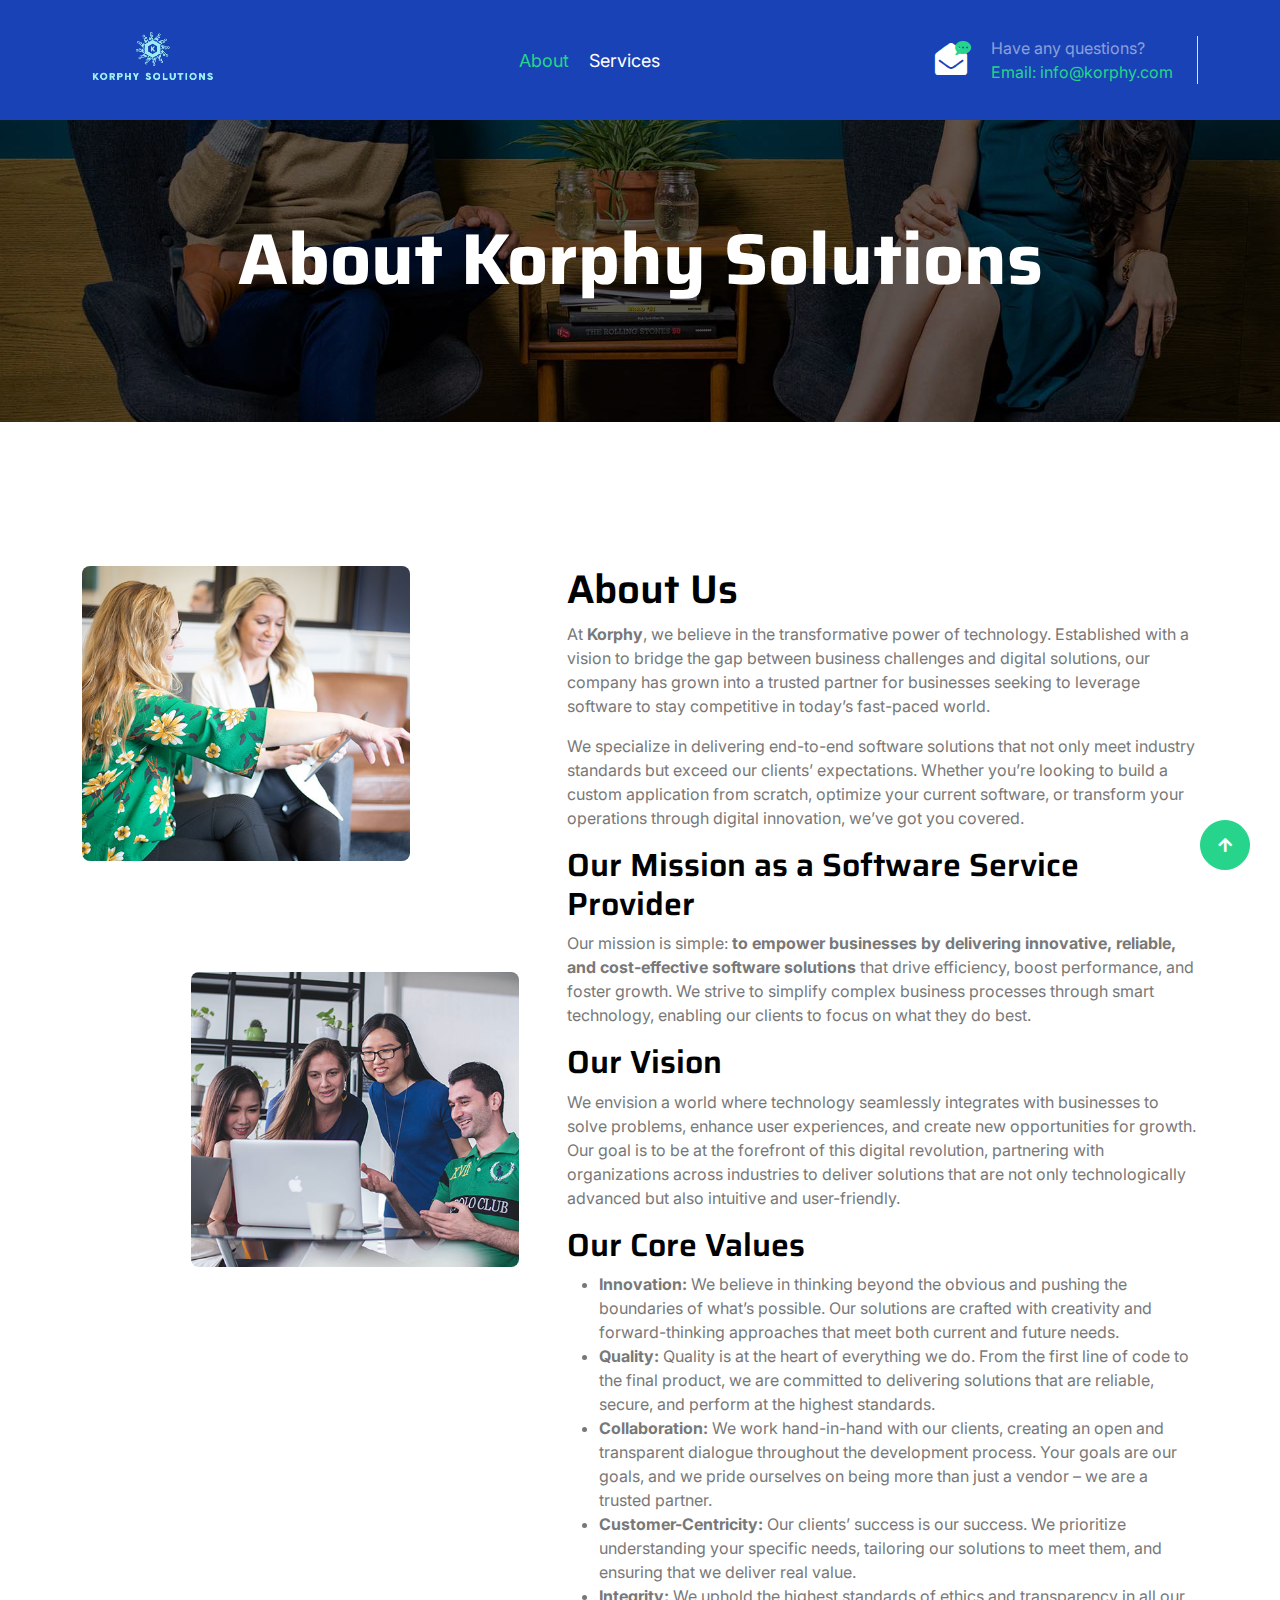
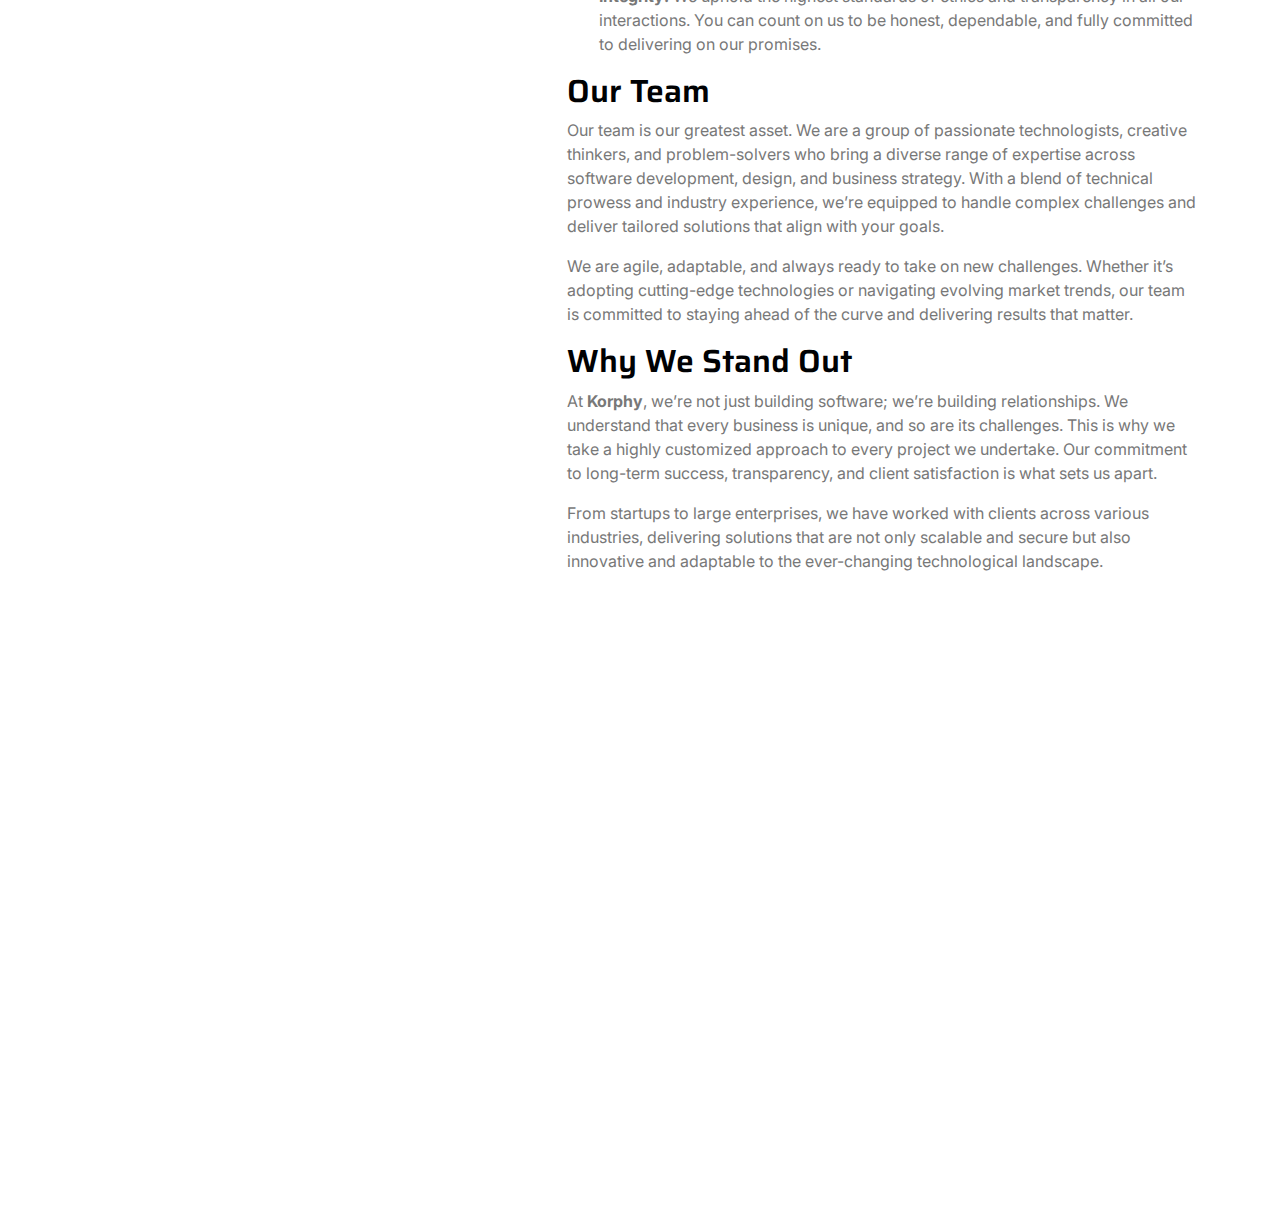
<file: about.html>
<!DOCTYPE html>
<html lang="en">

    <head>
        <meta charset="utf-8">
        <title>About Korphy Solutions - Leading Software Service Provider</title>
        <link rel="icon" type="image/x-icon" href="img/favicon.ico">
        <meta content="width=device-width, initial-scale=1.0" name="viewport">
        <meta content="about Korphy Solutions, software service provider" name="keywords">
        <meta content="Learn more about Korphy Solutions, a leading software service provider committed to delivering top-notch software solutions globally." name="description">

        <!-- Google Web Fonts -->
        <link rel="preconnect" href="https://fonts.googleapis.com">
        <link rel="preconnect" href="https://fonts.gstatic.com" crossorigin>
        <link href="https://fonts.googleapis.com/css2?family=Inter:wght@400;500;600&family=Saira:wght@500;600;700&display=swap" rel="stylesheet"> 

        <!-- Icon Font Stylesheet -->
        <link href="https://cdnjs.cloudflare.com/ajax/libs/font-awesome/5.10.0/css/all.min.css" rel="stylesheet">
        <link href="https://cdn.jsdelivr.net/npm/bootstrap-icons@1.4.1/font/bootstrap-icons.css" rel="stylesheet">

        <!-- Libraries Stylesheet -->
        <link href="lib/animate/animate.min.css" rel="stylesheet">
        <link href="lib/owlcarousel/assets/owl.carousel.min.css" rel="stylesheet">

        <!-- Customized Bootstrap Stylesheet -->
        <link href="css/bootstrap.min.css" rel="stylesheet">

        <!-- Template Stylesheet -->
        <link href="css/style.css" rel="stylesheet">
    </head>

    <body>
        <!-- Spinner Start -->
        <div id="spinner" class="show position-fixed translate-middle w-100 vh-100 top-50 start-50 d-flex align-items-center justify-content-center">
            <div class="spinner-grow text-primary" role="status"></div>
        </div>
        <!-- Spinner End -->
        <!-- Topbar Start -->
        <!--<div class="container-fluid bg-dark py-2 d-none d-md-flex">
        <div class="container">
            <div class="d-flex justify-content-between topbar">
                <div class="top-info">
                    <small class="me-3 text-white-50"><a href="#"><i class="fas fa-map-marker-alt me-2 text-secondary"></i></a>23 Ranking Street, New York</small>
                    <small class="me-3 text-white-50"><a href="#"><i class="fas fa-envelope me-2 text-secondary"></i></a>Email@Example.com</small>
                </div>
                <div id="note" class="text-secondary d-none d-xl-flex"><small>Note : We help you to Grow your Business</small></div>
                <div class="top-link">
                    <a href="" class="bg-light nav-fill btn btn-sm-square rounded-circle"><i class="fab fa-facebook-f text-primary"></i></a>
                    <a href="" class="bg-light nav-fill btn btn-sm-square rounded-circle"><i class="fab fa-twitter text-primary"></i></a>
                    <a href="" class="bg-light nav-fill btn btn-sm-square rounded-circle"><i class="fab fa-instagram text-primary"></i></a>
                    <a href="" class="bg-light nav-fill btn btn-sm-square rounded-circle me-0"><i class="fab fa-linkedin-in text-primary"></i></a>
                </div>
            </div>
        </div>
    </div>-->
        <!-- Topbar End -->
        <!-- Navbar Start -->
        <div class="container-fluid bg-primary">
            <div class="container">
                <nav class="navbar navbar-dark navbar-expand-lg py-0">
                    <a href="index.html" class="navbar-brand">
                         <img  src="img/logokorphy.png" alt="" class="logo">
                    </a>
                    <button type="button" class="navbar-toggler me-0" data-bs-toggle="collapse" data-bs-target="#navbarCollapse">
                        <span class="navbar-toggler-icon"></span>
                    </button>
                    <div class="collapse navbar-collapse bg-transparent" id="navbarCollapse">
                        <div class="navbar-nav ms-auto mx-xl-auto p-0">
                            <!--<a href="index.html" class="nav-item nav-link">Home</a>-->
                            <a href="about.html" class="nav-item nav-link active">About</a>
                            <a href="services.html" class="nav-item nav-link">Services</a>
                            <!--<a href="project.html" class="nav-item nav-link">Projects</a>-->
                            <!-- <div class="nav-item dropdown">
                            <a href="#" class="nav-link dropdown-toggle" data-bs-toggle="dropdown">Pages</a>
                            <div class="dropdown-menu rounded">
                                <a href="blog.html" class="dropdown-item">Our Blog</a>
                                <a href="team.html" class="dropdown-item">Our Team</a>
                                <a href="testimonial.html" class="dropdown-item">Testimonial</a>
                                <a href="404.html" class="dropdown-item">404 Page</a>
                            </div>
                        </div> -->
                            <!--<a href="contact.html" class="nav-item nav-link">Contact</a>-->
                        </div>
                    </div>
                    <div class="d-none d-xl-flex flex-shirink-0">
                        <div id="phone-tada" class="d-flex align-items-center justify-content-center me-4">
                            <a href="" class="position-relative animated tada infinite">
                                <i class="fa fa-envelope-open text-white fa-2x"></i>
                                <div class="position-absolute" style="top: -7px; left: 20px;">
                                    <span><i class="fa fa-comment-dots text-secondary"></i></span>
                                </div>
                            </a>
                        </div>
                        <div class="d-flex flex-column pe-4 border-end">
                            <span class="text-white-50">Have any questions?</span>
                            <span class="text-secondary">Email: info@korphy.com</span>
                        </div>
                        <!--<div class="d-flex align-items-center justify-content-center ms-4 ">
        <a href="#"><i class="bi bi-search text-white fa-2x"></i> </a>
    </div>-->
                    </div>
                </nav>
            </div>
        </div>
        <!-- Navbar End -->
        <!-- Page Header Start -->
        <div class="container-fluid page-header py-5">
            <div class="container text-center py-5">
                <h1 class="display-2 text-white mb-4 animated slideInDown">About Korphy Solutions</h1>
                <nav aria-label="breadcrumb animated slideInDown">
                    <!-- <ol class="breadcrumb justify-content-center mb-0">
                        <li class="breadcrumb-item"><a href="#">Home</a></li>
                        <li class="breadcrumb-item"><a href="#">Pages</a></li>
                        <li class="breadcrumb-item" aria-current="page">About</li>
                    </ol> -->
                </nav>
            </div>
        </div>
        <!-- Page Header End -->
        <!-- Fact Start -->
        <!-- <div class="container-fluid bg-secondary py-5">
            <div class="container">
                <div class="row">
                    <div class="col-lg-3 wow fadeIn" data-wow-delay=".1s">
                        <div class="d-flex counter">
                            <h1 class="me-3 text-primary counter-value">99</h1>
                            <h5 class="text-white mt-1">Success in getting happy customer</h5>
                        </div>
                    </div>
                    <div class="col-lg-3 wow fadeIn" data-wow-delay=".3s">
                        <div class="d-flex counter">
                            <h1 class="me-3 text-primary counter-value">25</h1>
                            <h5 class="text-white mt-1">Thousands of successful business</h5>
                        </div>
                    </div>
                    <div class="col-lg-3 wow fadeIn" data-wow-delay=".5s">
                        <div class="d-flex counter">
                            <h1 class="me-3 text-primary counter-value">120</h1>
                            <h5 class="text-white mt-1">Total clients who love HighTech</h5>
                        </div>
                    </div>
                    <div class="col-lg-3 wow fadeIn" data-wow-delay=".7s">
                        <div class="d-flex counter">
                            <h1 class="me-3 text-primary counter-value">5</h1>
                            <h5 class="text-white mt-1">Stars reviews given by satisfied clients</h5>
                        </div>
                    </div>
                </div>
            </div>
        </div> -->
        <!-- Fact End -->
        <!-- About Start -->
        <div class="container-fluid py-5 my-5">
            <div class="container py-5">
                <div class="row g-5">
                    <div class="col-lg-5 col-md-6 col-sm-12 wow fadeIn" data-wow-delay=".3s">
                        <div class="h-100 position-relative">
                            <img src="img/about-1.jpg" class="img-fluid w-75 rounded" alt="" style="margin-bottom: 25%;">
                            <div class="position-absolute w-75" style="top: 25%; left: 25%;">
                                <img src="img/about-2.jpg" class="img-fluid w-100 rounded" alt="">
                            </div>
                        </div>
                    </div>
                    <div class="col-lg-7 col-md-6 col-sm-12 wow fadeIn" data-wow-delay=".5s">
                        <h1>About Us</h1>

                        <p>At <strong>Korphy</strong>, we believe in the transformative power of technology. Established with a vision to bridge the gap between business challenges and digital solutions, our company has grown into a trusted partner for businesses seeking to leverage software to stay competitive in today’s fast-paced world.</p>

                        <p>We specialize in delivering end-to-end software solutions that not only meet industry standards but exceed our clients’ expectations. Whether you’re looking to build a custom application from scratch, optimize your current software, or transform your operations through digital innovation, we’ve got you covered.</p>

                        <h2>Our Mission as a Software Service Provider</h2>
                        <p>Our mission is simple: <strong>to empower businesses by delivering innovative, reliable, and cost-effective software solutions</strong> that drive efficiency, boost performance, and foster growth. We strive to simplify complex business processes through smart technology, enabling our clients to focus on what they do best.</p>

                        <h2>Our Vision</h2>
                        <p>We envision a world where technology seamlessly integrates with businesses to solve problems, enhance user experiences, and create new opportunities for growth. Our goal is to be at the forefront of this digital revolution, partnering with organizations across industries to deliver solutions that are not only technologically advanced but also intuitive and user-friendly.</p>

                        <h2>Our Core Values</h2>
                        <ul>
                            <li><strong>Innovation:</strong> We believe in thinking beyond the obvious and pushing the boundaries of what’s possible. Our solutions are crafted with creativity and forward-thinking approaches that meet both current and future needs.</li>
                            <li><strong>Quality:</strong> Quality is at the heart of everything we do. From the first line of code to the final product, we are committed to delivering solutions that are reliable, secure, and perform at the highest standards.</li>
                            <li><strong>Collaboration:</strong> We work hand-in-hand with our clients, creating an open and transparent dialogue throughout the development process. Your goals are our goals, and we pride ourselves on being more than just a vendor – we are a trusted partner.</li>
                            <li><strong>Customer-Centricity:</strong> Our clients’ success is our success. We prioritize understanding your specific needs, tailoring our solutions to meet them, and ensuring that we deliver real value.</li>
                            <li><strong>Integrity:</strong> We uphold the highest standards of ethics and transparency in all our interactions. You can count on us to be honest, dependable, and fully committed to delivering on our promises.</li>
                        </ul>

                        <h2>Our Team</h2>
                        <p>Our team is our greatest asset. We are a group of passionate technologists, creative thinkers, and problem-solvers who bring a diverse range of expertise across software development, design, and business strategy. With a blend of technical prowess and industry experience, we’re equipped to handle complex challenges and deliver tailored solutions that align with your goals.</p>

                        <p>We are agile, adaptable, and always ready to take on new challenges. Whether it’s adopting cutting-edge technologies or navigating evolving market trends, our team is committed to staying ahead of the curve and delivering results that matter.</p>

                        <h2>Why We Stand Out</h2>
                        <p>At <strong>Korphy</strong>, we’re not just building software; we’re building relationships. We understand that every business is unique, and so are its challenges. This is why we take a highly customized approach to every project we undertake. Our commitment to long-term success, transparency, and client satisfaction is what sets us apart.</p>

                        <p>From startups to large enterprises, we have worked with clients across various industries, delivering solutions that are not only scalable and secure but also innovative and adaptable to the ever-changing technological landscape.</p>
                    </div>


                </div>
            </div>
        </div>
        <!-- About End -->
        <!-- Team Start -->
        <!--<div class="container-fluid pb-5 mb-5 team">
        <div class="container pb-5">
            <div class="text-center mx-auto pb-5 wow fadeIn" data-wow-delay=".3s" style="max-width: 600px;">
                <h5 class="text-primary">Our Team</h5>
                <h1>Meet our expert Team</h1>
            </div>
            <div class="owl-carousel team-carousel wow fadeIn" data-wow-delay=".5s">
                <div class="rounded team-item">
                    <div class="team-content">
                        <div class="team-img-icon">
                            <div class="team-img rounded-circle">
                                <img src="img/team-1.jpg" class="img-fluid w-100 rounded-circle" alt="">
                            </div>
                            <div class="team-name text-center py-3">
                                <h4 class="">Full Name</h4>
                                <p class="m-0">Designation</p>
                            </div>
                            <div class="team-icon d-flex justify-content-center pb-4">
                                <a class="btn btn-square btn-secondary text-white rounded-circle m-1" href=""><i class="fab fa-facebook-f"></i></a>
                                <a class="btn btn-square btn-secondary text-white rounded-circle m-1" href=""><i class="fab fa-twitter"></i></a>
                                <a class="btn btn-square btn-secondary text-white rounded-circle m-1" href=""><i class="fab fa-instagram"></i></a>
                                <a class="btn btn-square btn-secondary text-white rounded-circle m-1" href=""><i class="fab fa-linkedin-in"></i></a>
                            </div>
                        </div>
                    </div>
                </div>
                <div class="rounded team-item">
                    <div class="team-content">
                        <div class="team-img-icon">
                            <div class="team-img rounded-circle">
                                <img src="img/team-2.jpg" class="img-fluid w-100 rounded-circle" alt="">
                            </div>
                            <div class="team-name text-center py-3">
                                <h4 class="">Full Name</h4>
                                <p class="m-0">Designation</p>
                            </div>
                            <div class="team-icon d-flex justify-content-center pb-4">
                                <a class="btn btn-square btn-secondary text-white rounded-circle m-1" href=""><i class="fab fa-facebook-f"></i></a>
                                <a class="btn btn-square btn-secondary text-white rounded-circle m-1" href=""><i class="fab fa-twitter"></i></a>
                                <a class="btn btn-square btn-secondary text-white rounded-circle m-1" href=""><i class="fab fa-instagram"></i></a>
                                <a class="btn btn-square btn-secondary text-white rounded-circle m-1" href=""><i class="fab fa-linkedin-in"></i></a>
                            </div>
                        </div>
                    </div>
                </div>
                <div class="rounded team-item">
                    <div class="team-content">
                        <div class="team-img-icon">
                            <div class="team-img rounded-circle">
                                <img src="img/team-3.jpg" class="img-fluid w-100 rounded-circle" alt="">
                            </div>
                            <div class="team-name text-center py-3">
                                <h4 class="">Full Name</h4>
                                <p class="m-0">Designation</p>
                            </div>
                            <div class="team-icon d-flex justify-content-center pb-4">
                                <a class="btn btn-square btn-secondary text-white rounded-circle m-1" href=""><i class="fab fa-facebook-f"></i></a>
                                <a class="btn btn-square btn-secondary text-white rounded-circle m-1" href=""><i class="fab fa-twitter"></i></a>
                                <a class="btn btn-square btn-secondary text-white rounded-circle m-1" href=""><i class="fab fa-instagram"></i></a>
                                <a class="btn btn-square btn-secondary text-white rounded-circle m-1" href=""><i class="fab fa-linkedin-in"></i></a>
                            </div>
                        </div>
                    </div>
                </div>
                <div class="rounded team-item">
                    <div class="team-content">
                        <div class="team-img-icon">
                            <div class="team-img rounded-circle">
                                <img src="img/team-4.jpg" class="img-fluid w-100 rounded-circle" alt="">
                            </div>
                            <div class="team-name text-center py-3">
                                <h4 class="">Full Name</h4>
                                <p class="m-0">Designation</p>
                            </div>
                            <div class="team-icon d-flex justify-content-center pb-4">
                                <a class="btn btn-square btn-secondary text-white rounded-circle m-1" href=""><i class="fab fa-facebook-f"></i></a>
                                <a class="btn btn-square btn-secondary text-white rounded-circle m-1" href=""><i class="fab fa-twitter"></i></a>
                                <a class="btn btn-square btn-secondary text-white rounded-circle m-1" href=""><i class="fab fa-instagram"></i></a>
                                <a class="btn btn-square btn-secondary text-white rounded-circle m-1" href=""><i class="fab fa-linkedin-in"></i></a>
                            </div>
                        </div>
                    </div>
                </div>
            </div>
        </div>
    </div>-->
        <!-- Team End -->
        <!-- Footer Start -->
        <div class="container-fluid footer bg-dark wow fadeIn" data-wow-delay=".3s">
            <div class="container pt-5 pb-4">
                <div class="row g-5">
                    <div class="col-lg-3 col-md-6">
                        <a href="index.html">
                            <h1 class="text-white fw-bold d-block">Korphy </h1>
                        </a>
                        <p class="mt-4 text-light">Established with a vision to bridge the gap between business challenges and digital solutions, our company has grown into a trusted partner for businesses seeking to leverage software to stay competitive in today’s fast-paced world.</p>
                        <div class="d-flex hightech-link">
                            <a href="" class="btn-light nav-fill btn btn-square rounded-circle me-2"><i class="fab fa-facebook-f text-primary"></i></a>
                            <a href="" class="btn-light nav-fill btn btn-square rounded-circle me-2"><i class="fab fa-twitter text-primary"></i></a>
                            <a href="" class="btn-light nav-fill btn btn-square rounded-circle me-2"><i class="fab fa-instagram text-primary"></i></a>
                            <a href="" class="btn-light nav-fill btn btn-square rounded-circle me-0"><i class="fab fa-linkedin-in text-primary"></i></a>
                        </div>
                    </div>
                    <div class="col-lg-3 col-md-6">
                        <a href="#" class="h3 text-secondary">Short Link</a>
                        <div class="mt-4 d-flex flex-column short-link">
                            <a href="about.html" class="mb-2 text-white"><i class="fas fa-angle-right text-secondary me-2"></i>About us</a>
                            <!--<a href="" class="mb-2 text-white"><i class="fas fa-angle-right text-secondary me-2"></i>Contact us</a>-->
                            <a href="services.html" class="mb-2 text-white"><i class="fas fa-angle-right text-secondary me-2"></i>Our Services</a>
                            <!--<a href="" class="mb-2 text-white"><i class="fas fa-angle-right text-secondary me-2"></i>Our Projects</a>
            <a href="" class="mb-2 text-white"><i class="fas fa-angle-right text-secondary me-2"></i>Latest Blog</a>-->
                        </div>
                    </div>
                    <div class="col-lg-3 col-md-6">
                        <a href="#" class="h3 text-secondary">Help Link</a>
                        <div class="mt-4 d-flex flex-column help-link">
                            <a href="terms-of-use.html" class="mb-2 text-white"><i class="fas fa-angle-right text-secondary me-2"></i>Terms Of use</a>
                            <!-- <a href="" class="mb-2 text-white"><i class="fas fa-angle-right text-secondary me-2"></i>Privacy Policy</a>
            <a href="" class="mb-2 text-white"><i class="fas fa-angle-right text-secondary me-2"></i>Helps</a>
            <a href="" class="mb-2 text-white"><i class="fas fa-angle-right text-secondary me-2"></i>FQAs</a> -->
                            <a href="contact-us.html" class="mb-2 text-white"><i class="fas fa-angle-right text-secondary me-2"></i>Contact</a>
                        </div>
                    </div>
                    <div class="col-lg-3 col-md-6">
                        <a href="#" class="h3 text-secondary">Contact Us</a>
                        <div class="text-white mt-4 d-flex flex-column contact-link">
                            <a href="#" class="pb-3 text-light border-bottom border-primary"><i class="fas fa-map-marker-alt text-secondary me-2"></i> IT Park, Nagpur, India</a>
                            <!--<a href="#" class="py-3 text-light border-bottom border-primary"><i class="fas fa-phone-alt text-secondary me-2"></i> +123 456 7890</a>-->
                            <a href="#" class="py-3 text-light border-bottom border-primary"><i class="fas fa-envelope text-secondary me-2"></i> info@korphy.com</a>
                        </div>
                    </div>
                </div>
                <hr class="text-light mt-5 mb-4">
                <div class="row">
                    <div class="col-md-6 text-center text-md-start">
                        <span class="text-light"><a href="#" class="text-secondary"><i class="fas fa-copyright text-secondary me-2"></i>Korphy</a>, All right reserved.</span>
                    </div>
                    <!--<div class="col-md-6 text-center text-md-end">-->
                        <!--/*** This template is free as long as you keep the footer author’s credit link/attribution link/backlink. If you'd like to use the template without the footer author’s credit link/attribution link/backlink, you can purchase the Credit Removal License from "https://htmlcodex.com/credit-removal". Thank you for your support. ***/-->
                        <!--<span class="text-light">Designed By<a href="https://htmlcodex.com" class="text-secondary">HTML Codex</a></span>
                    </div>-->
                </div>
            </div>
        </div>
        <!-- Footer End -->
        <!-- Back to Top -->
        <a href="#" class="btn btn-secondary btn-square rounded-circle back-to-top"><i class="fa fa-arrow-up text-white"></i></a>


        <!-- JavaScript Libraries -->
        <script src="https://ajax.googleapis.com/ajax/libs/jquery/3.6.4/jquery.min.js"></script>
        <script src="https://cdn.jsdelivr.net/npm/bootstrap@5.0.0/dist/js/bootstrap.bundle.min.js"></script>
        <script src="lib/wow/wow.min.js"></script>
        <script src="lib/easing/easing.min.js"></script>
        <script src="lib/waypoints/waypoints.min.js"></script>
        <script src="lib/owlcarousel/owl.carousel.min.js"></script>

        <!-- Template Javascript -->
        <script src="js/main.js"></script>
    </body>

</html>
</file>
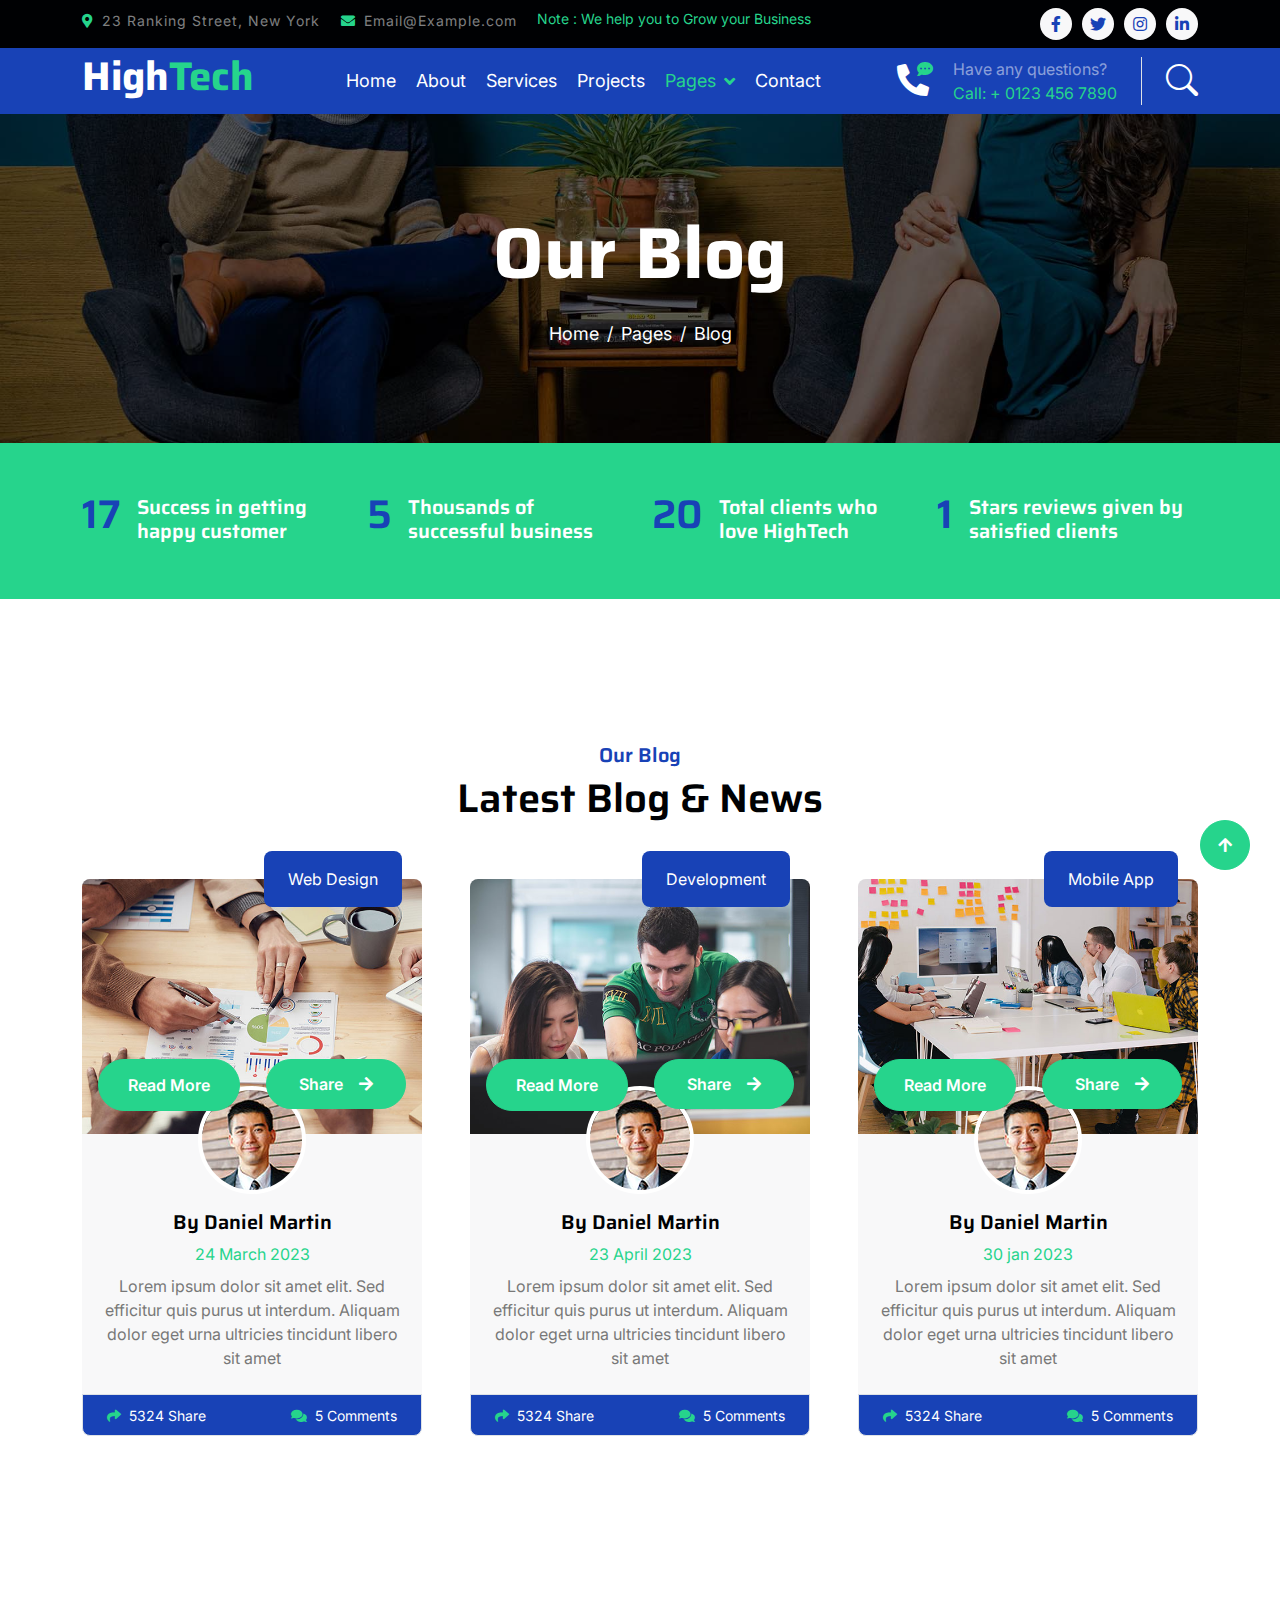
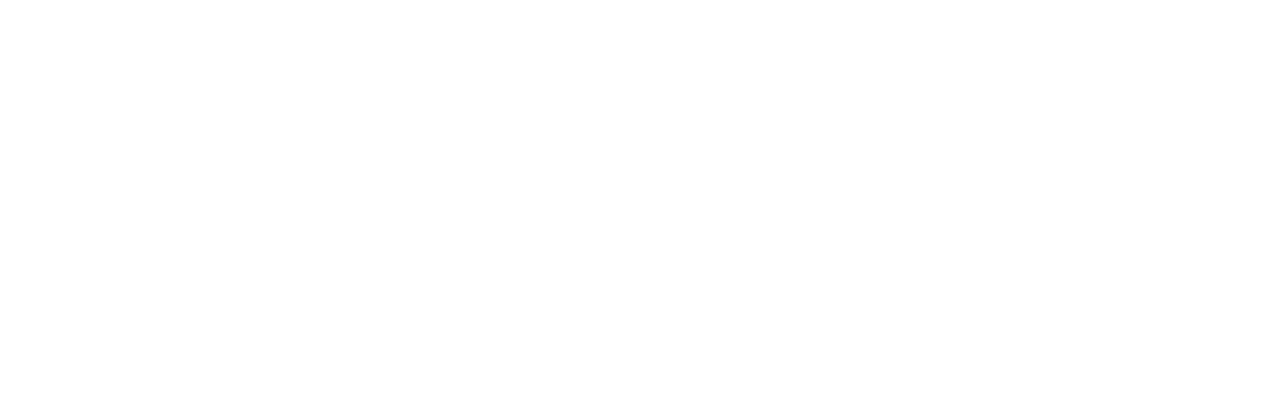
<file: blog.html>
<!DOCTYPE html>
<html lang="en">

    <head>
        <meta charset="utf-8">
        <title>HighTech - IT Solutions Website Template</title>
        <meta content="width=device-width, initial-scale=1.0" name="viewport">
        <meta content="" name="keywords">
        <meta content="" name="description">

        <!-- Google Web Fonts -->
        <link rel="preconnect" href="https://fonts.googleapis.com">
        <link rel="preconnect" href="https://fonts.gstatic.com" crossorigin>
        <link href="https://fonts.googleapis.com/css2?family=Inter:wght@400;500;600&family=Saira:wght@500;600;700&display=swap" rel="stylesheet"> 

        <!-- Icon Font Stylesheet -->
        <link href="https://cdnjs.cloudflare.com/ajax/libs/font-awesome/5.10.0/css/all.min.css" rel="stylesheet">
        <link href="https://cdn.jsdelivr.net/npm/bootstrap-icons@1.4.1/font/bootstrap-icons.css" rel="stylesheet">

        <!-- Libraries Stylesheet -->
        <link href="lib/animate/animate.min.css" rel="stylesheet">
        <link href="lib/owlcarousel/assets/owl.carousel.min.css" rel="stylesheet">

        <!-- Customized Bootstrap Stylesheet -->
        <link href="css/bootstrap.min.css" rel="stylesheet">

        <!-- Template Stylesheet -->
        <link href="css/style.css" rel="stylesheet">
    </head>

    <body>
        <!-- Spinner Start -->
        <div id="spinner" class="show position-fixed translate-middle w-100 vh-100 top-50 start-50 d-flex align-items-center justify-content-center">
            <div class="spinner-grow text-primary" role="status"></div>
        </div>
        <!-- Spinner End -->

        <!-- Topbar Start -->
        <div class="container-fluid bg-dark py-2 d-none d-md-flex">
            <div class="container">
                <div class="d-flex justify-content-between topbar">
                    <div class="top-info">
                        <small class="me-3 text-white-50"><a href="#"><i class="fas fa-map-marker-alt me-2 text-secondary"></i></a>23 Ranking Street, New York</small>
                        <small class="me-3 text-white-50"><a href="#"><i class="fas fa-envelope me-2 text-secondary"></i></a>Email@Example.com</small>
                    </div>
                    <div id="note" class="text-secondary d-none d-xl-flex"><small>Note : We help you to Grow your Business</small></div>
                    <div class="top-link">
                        <a href="" class="bg-light nav-fill btn btn-sm-square rounded-circle"><i class="fab fa-facebook-f text-primary"></i></a>
                        <a href="" class="bg-light nav-fill btn btn-sm-square rounded-circle"><i class="fab fa-twitter text-primary"></i></a>
                        <a href="" class="bg-light nav-fill btn btn-sm-square rounded-circle"><i class="fab fa-instagram text-primary"></i></a>
                        <a href="" class="bg-light nav-fill btn btn-sm-square rounded-circle me-0"><i class="fab fa-linkedin-in text-primary"></i></a>
                    </div>
                </div>
            </div>
        </div>
        <!-- Topbar End -->

        <!-- Navbar Start -->
        <div class="container-fluid bg-primary">
            <div class="container">
                <nav class="navbar navbar-dark navbar-expand-lg py-0">
                    <a href="index.html" class="navbar-brand">
                        <h1 class="text-white fw-bold d-block">High<span class="text-secondary">Tech</span> </h1>
                    </a>
                    <button type="button" class="navbar-toggler me-0" data-bs-toggle="collapse" data-bs-target="#navbarCollapse">
                        <span class="navbar-toggler-icon"></span>
                    </button>
                    <div class="collapse navbar-collapse bg-transparent" id="navbarCollapse">
                        <div class="navbar-nav ms-auto mx-xl-auto p-0">
                            <a href="index.html" class="nav-item nav-link">Home</a>
                            <a href="about.html" class="nav-item nav-link">About</a>
                            <a href="services.html" class="nav-item nav-link">Services</a>
                            <a href="project.html" class="nav-item nav-link">Projects</a>
                            <div class="nav-item dropdown">
                                <a href="#" class="nav-link dropdown-toggle active" data-bs-toggle="dropdown">Pages</a>
                                <div class="dropdown-menu rounded">
                                    <a href="blog.html" class="dropdown-item active">Our Blog</a>
                                    <a href="team.html" class="dropdown-item">Our Team</a>
                                    <a href="testimonial.html" class="dropdown-item">Testimonial</a>
                                    <a href="404.html" class="dropdown-item">404 Page</a>
                                </div>
                            </div>
                            <a href="contact.html" class="nav-item nav-link">Contact</a>
                        </div>
                    </div>
                    <div class="d-none d-xl-flex flex-shirink-0">
                        <div id="phone-tada" class="d-flex align-items-center justify-content-center me-4">
                            <a href="" class="position-relative animated tada infinite">
                                <i class="fa fa-phone-alt text-white fa-2x"></i>
                                <div class="position-absolute" style="top: -7px; left: 20px;">
                                    <span><i class="fa fa-comment-dots text-secondary"></i></span>
                                </div>
                            </a>
                        </div>
                        <div class="d-flex flex-column pe-4 border-end">
                            <span class="text-white-50">Have any questions?</span>
                            <span class="text-secondary">Call: + 0123 456 7890</span>
                        </div>
                        <div class="d-flex align-items-center justify-content-center ms-4 ">
                            <a href="#"><i class="bi bi-search text-white fa-2x"></i> </a>
                        </div>
                    </div>
                </nav>
            </div>
        </div>
        <!-- Navbar End -->

        
        <!-- Page Header Start -->
        <div class="container-fluid page-header py-5">
            <div class="container text-center py-5">
                <h1 class="display-2 text-white mb-4 animated slideInDown">Our Blog</h1>
                <nav aria-label="breadcrumb animated slideInDown">
                    <ol class="breadcrumb justify-content-center mb-0">
                        <li class="breadcrumb-item"><a href="#">Home</a></li>
                        <li class="breadcrumb-item"><a href="#">Pages</a></li>
                        <li class="breadcrumb-item" aria-current="page">Blog</li>
                    </ol>
                </nav>
            </div>
        </div>
        <!-- Page Header End -->


        <!-- Fact Start -->
        <div class="container-fluid bg-secondary py-5">
            <div class="container">
                <div class="row">
                    <div class="col-lg-3 wow fadeIn" data-wow-delay=".1s">
                        <div class="d-flex counter">
                            <h1 class="me-3 text-primary counter-value">99</h1>
                            <h5 class="text-white mt-1">Success in getting happy customer</h5>
                        </div>
                    </div>
                    <div class="col-lg-3 wow fadeIn" data-wow-delay=".3s">
                        <div class="d-flex counter">
                            <h1 class="me-3 text-primary counter-value">25</h1>
                            <h5 class="text-white mt-1">Thousands of successful business</h5>
                        </div>
                    </div>
                    <div class="col-lg-3 wow fadeIn" data-wow-delay=".5s">
                        <div class="d-flex counter">
                            <h1 class="me-3 text-primary counter-value">120</h1>
                            <h5 class="text-white mt-1">Total clients who love HighTech</h5>
                        </div>
                    </div>
                    <div class="col-lg-3 wow fadeIn" data-wow-delay=".7s">
                        <div class="d-flex counter">
                            <h1 class="me-3 text-primary counter-value">5</h1>
                            <h5 class="text-white mt-1">Stars reviews given by satisfied clients</h5>
                        </div>
                    </div>
                </div>
            </div>
        </div>
        <!-- Fact End -->


        <!-- Blog Start -->
        <div class="container-fluid blog py-5 my-5">
            <div class="container py-5">
                <div class="text-center mx-auto pb-5 wow fadeIn" data-wow-delay=".3s" style="max-width: 600px;">
                    <h5 class="text-primary">Our Blog</h5>
                    <h1>Latest Blog & News</h1>
                </div>
                <div class="row g-5 justify-content-center">
                    <div class="col-lg-6 col-xl-4 wow fadeIn" data-wow-delay=".3s">
                        <div class="blog-item position-relative bg-light rounded">
                            <img src="img/blog-1.jpg" class="img-fluid w-100 rounded-top" alt="">
                            <span class="position-absolute px-4 py-3 bg-primary text-white rounded" style="top: -28px; right: 20px;">Web Design</span>
                            <div class="blog-btn d-flex justify-content-between position-relative px-3" style="margin-top: -75px;">
                                <div class="blog-icon btn btn-secondary px-3 rounded-pill my-auto">
                                    <a href="" class="btn text-white">Read More</a>
                                </div>
                                <div class="blog-btn-icon btn btn-secondary px-4 py-3 rounded-pill ">
                                    <div class="blog-icon-1">
                                        <p class="text-white px-2">Share<i class="fa fa-arrow-right ms-3"></i></p>
                                    </div>
                                    <div class="blog-icon-2">
                                        <a href="" class="btn me-1"><i class="fab fa-facebook-f text-white"></i></a>
                                        <a href="" class="btn me-1"><i class="fab fa-twitter text-white"></i></a>
                                        <a href="" class="btn me-1"><i class="fab fa-instagram text-white"></i></a>
                                    </div>
                                </div>
                            </div>
                            <div class="blog-content text-center position-relative px-3" style="margin-top: -25px;">
                                <img src="img/admin.jpg" class="img-fluid rounded-circle border border-4 border-white mb-3" alt="">
                                <h5 class="">By Daniel Martin</h5>
                                <span class="text-secondary">24 March 2023</span>
                                <p class="py-2">Lorem ipsum dolor sit amet elit. Sed efficitur quis purus ut interdum. Aliquam dolor eget urna ultricies tincidunt libero sit amet</p>
                            </div>
                            <div class="blog-coment d-flex justify-content-between px-4 py-2 border bg-primary rounded-bottom">
                                <a href="" class="text-white"><small><i class="fas fa-share me-2 text-secondary"></i>5324 Share</small></a>
                                <a href="" class="text-white"><small><i class="fa fa-comments me-2 text-secondary"></i>5 Comments</small></a>
                            </div>
                        </div>
                    </div>
                    <div class="col-lg-6 col-xl-4 wow fadeIn" data-wow-delay=".5s">
                        <div class="blog-item position-relative bg-light rounded">
                            <img src="img/blog-2.jpg" class="img-fluid w-100 rounded-top" alt="">
                            <span class="position-absolute px-4 py-3 bg-primary text-white rounded" style="top: -28px; right: 20px;">Development</span>
                            <div class="blog-btn d-flex justify-content-between position-relative px-3" style="margin-top: -75px;">
                                <div class="blog-icon btn btn-secondary px-3 rounded-pill my-auto">
                                    <a href="" class="btn text-white ">Read More</a>
                                </div>
                                <div class="blog-btn-icon btn btn-secondary px-4 py-3 rounded-pill ">
                                    <div class="blog-icon-1">
                                        <p class="text-white px-2">Share<i class="fa fa-arrow-right ms-3"></i></p>
                                    </div>
                                    <div class="blog-icon-2">
                                        <a href="" class="btn me-1"><i class="fab fa-facebook-f text-white"></i></a>
                                        <a href="" class="btn me-1"><i class="fab fa-twitter text-white"></i></a>
                                        <a href="" class="btn me-1"><i class="fab fa-instagram text-white"></i></a>
                                    </div>
                                </div>
                            </div>
                            <div class="blog-content text-center position-relative px-3" style="margin-top: -25px;">
                                <img src="img/admin.jpg" class="img-fluid rounded-circle border border-4 border-white mb-3" alt="">
                                <h5 class="">By Daniel Martin</h5>
                                <span class="text-secondary">23 April 2023</span>
                                <p class="py-2">Lorem ipsum dolor sit amet elit. Sed efficitur quis purus ut interdum. Aliquam dolor eget urna ultricies tincidunt libero sit amet</p>
                            </div>
                            <div class="blog-coment d-flex justify-content-between px-4 py-2 border bg-primary rounded-bottom">
                                <a href="" class="text-white"><small><i class="fas fa-share me-2 text-secondary"></i>5324 Share</small></a>
                                <a href="" class="text-white"><small><i class="fa fa-comments me-2 text-secondary"></i>5 Comments</small></a>
                            </div>
                        </div>
                    </div>
                    <div class="col-lg-6 col-xl-4 wow fadeIn" data-wow-delay=".7s">
                        <div class="blog-item position-relative bg-light rounded">
                            <img src="img/blog-3.jpg" class="img-fluid w-100 rounded-top" alt="">
                            <span class="position-absolute px-4 py-3 bg-primary text-white rounded" style="top: -28px; right: 20px;">Mobile App</span>
                            <div class="blog-btn d-flex justify-content-between position-relative px-3" style="margin-top: -75px;">
                                <div class="blog-icon btn btn-secondary px-3 rounded-pill my-auto">
                                    <a href="" class="btn text-white ">Read More</a>
                                </div>
                                <div class="blog-btn-icon btn btn-secondary px-4 py-3 rounded-pill ">
                                    <div class="blog-icon-1">
                                        <p class="text-white px-2">Share<i class="fa fa-arrow-right ms-3"></i></p>
                                    </div>
                                    <div class="blog-icon-2">
                                        <a href="" class="btn me-1"><i class="fab fa-facebook-f text-white"></i></a>
                                        <a href="" class="btn me-1"><i class="fab fa-twitter text-white"></i></a>
                                        <a href="" class="btn me-1"><i class="fab fa-instagram text-white"></i></a>
                                    </div>
                                </div>
                            </div>
                            <div class="blog-content text-center position-relative px-3" style="margin-top: -25px;">
                                <img src="img/admin.jpg" class="img-fluid rounded-circle border border-4 border-white mb-3" alt="">
                                <h5 class="">By Daniel Martin</h5>
                                <span class="text-secondary">30 jan 2023</span>
                                <p class="py-2">Lorem ipsum dolor sit amet elit. Sed efficitur quis purus ut interdum. Aliquam dolor eget urna ultricies tincidunt libero sit amet</p>
                            </div>
                            <div class="blog-coments d-flex justify-content-between px-4 py-2 border bg-primary rounded-bottom">
                                <a href="" class="text-white"><small><i class="fas fa-share me-2 text-secondary"></i>5324 Share</small></a>
                                <a href="" class="text-white"><small><i class="fa fa-comments me-2 text-secondary"></i>5 Comments</small></a>
                            </div>
                        </div>
                    </div>
                </div>
            </div>
        </div>
        <!-- Blog End -->


        <!-- Footer Start -->
         <div class="container-fluid footer bg-dark wow fadeIn" data-wow-delay=".3s">
            <div class="container pt-5 pb-4">
                <div class="row g-5">
                    <div class="col-lg-3 col-md-6">
                        <a href="index.html">
                            <h1 class="text-white fw-bold d-block">High<span class="text-secondary">Tech</span> </h1>
                        </a>
                        <p class="mt-4 text-light">Lorem ipsum dolor sit amet consectetur adipisicing elit. Soluta facere delectus qui placeat inventore consectetur repellendus optio debitis.</p>
                        <div class="d-flex hightech-link">
                            <a href="" class="btn-light nav-fill btn btn-square rounded-circle me-2"><i class="fab fa-facebook-f text-primary"></i></a>
                            <a href="" class="btn-light nav-fill btn btn-square rounded-circle me-2"><i class="fab fa-twitter text-primary"></i></a>
                            <a href="" class="btn-light nav-fill btn btn-square rounded-circle me-2"><i class="fab fa-instagram text-primary"></i></a>
                            <a href="" class="btn-light nav-fill btn btn-square rounded-circle me-0"><i class="fab fa-linkedin-in text-primary"></i></a>
                        </div>
                    </div>
                    <div class="col-lg-3 col-md-6">
                        <a href="#" class="h3 text-secondary">Short Link</a>
                        <div class="mt-4 d-flex flex-column short-link">
                            <a href="" class="mb-2 text-white"><i class="fas fa-angle-right text-secondary me-2"></i>About us</a>
                            <a href="" class="mb-2 text-white"><i class="fas fa-angle-right text-secondary me-2"></i>Contact us</a>
                            <a href="" class="mb-2 text-white"><i class="fas fa-angle-right text-secondary me-2"></i>Our Services</a>
                            <a href="" class="mb-2 text-white"><i class="fas fa-angle-right text-secondary me-2"></i>Our Projects</a>
                            <a href="" class="mb-2 text-white"><i class="fas fa-angle-right text-secondary me-2"></i>Latest Blog</a>
                        </div>
                    </div>
                    <div class="col-lg-3 col-md-6">
                        <a href="#" class="h3 text-secondary">Help Link</a>
                        <div class="mt-4 d-flex flex-column help-link">
                            <a href="" class="mb-2 text-white"><i class="fas fa-angle-right text-secondary me-2"></i>Terms Of use</a>
                            <a href="" class="mb-2 text-white"><i class="fas fa-angle-right text-secondary me-2"></i>Privacy Policy</a>
                            <a href="" class="mb-2 text-white"><i class="fas fa-angle-right text-secondary me-2"></i>Helps</a>
                            <a href="" class="mb-2 text-white"><i class="fas fa-angle-right text-secondary me-2"></i>FQAs</a>
                            <a href="" class="mb-2 text-white"><i class="fas fa-angle-right text-secondary me-2"></i>Contact</a>
                        </div>
                    </div>
                    <div class="col-lg-3 col-md-6">
                        <a href="#" class="h3 text-secondary">Contact Us</a>
                        <div class="text-white mt-4 d-flex flex-column contact-link">
                            <a href="#" class="pb-3 text-light border-bottom border-primary"><i class="fas fa-map-marker-alt text-secondary me-2"></i> 123 Street, New York, USA</a>
                            <a href="#" class="py-3 text-light border-bottom border-primary"><i class="fas fa-phone-alt text-secondary me-2"></i> +123 456 7890</a>
                            <a href="#" class="py-3 text-light border-bottom border-primary"><i class="fas fa-envelope text-secondary me-2"></i> info@exmple.con</a>
                        </div>
                    </div>
                </div>
                <hr class="text-light mt-5 mb-4">
                <div class="row">
                    <div class="col-md-6 text-center text-md-start">
                        <span class="text-light"><a href="#" class="text-secondary"><i class="fas fa-copyright text-secondary me-2"></i>Your Site Name</a>, All right reserved.</span>
                    </div>
                    <div class="col-md-6 text-center text-md-end">
                        <!--/*** This template is free as long as you keep the footer author’s credit link/attribution link/backlink. If you'd like to use the template without the footer author’s credit link/attribution link/backlink, you can purchase the Credit Removal License from "https://htmlcodex.com/credit-removal". Thank you for your support. ***/-->
                        <span class="text-light">Designed By<a href="https://htmlcodex.com" class="text-secondary">HTML Codex</a></span>
                    </div>
                </div>
            </div>
        </div>
        <!-- Footer End -->


        <!-- Back to Top -->
        <a href="#" class="btn btn-secondary btn-square rounded-circle back-to-top"><i class="fa fa-arrow-up text-white"></i></a>

        
        <!-- JavaScript Libraries -->
        <script src="https://ajax.googleapis.com/ajax/libs/jquery/3.6.4/jquery.min.js"></script>
        <script src="https://cdn.jsdelivr.net/npm/bootstrap@5.0.0/dist/js/bootstrap.bundle.min.js"></script>
        <script src="lib/wow/wow.min.js"></script>
        <script src="lib/easing/easing.min.js"></script>
        <script src="lib/waypoints/waypoints.min.js"></script>
        <script src="lib/owlcarousel/owl.carousel.min.js"></script>

        <!-- Template Javascript -->
        <script src="js/main.js"></script>
    </body>

</html>
</file>
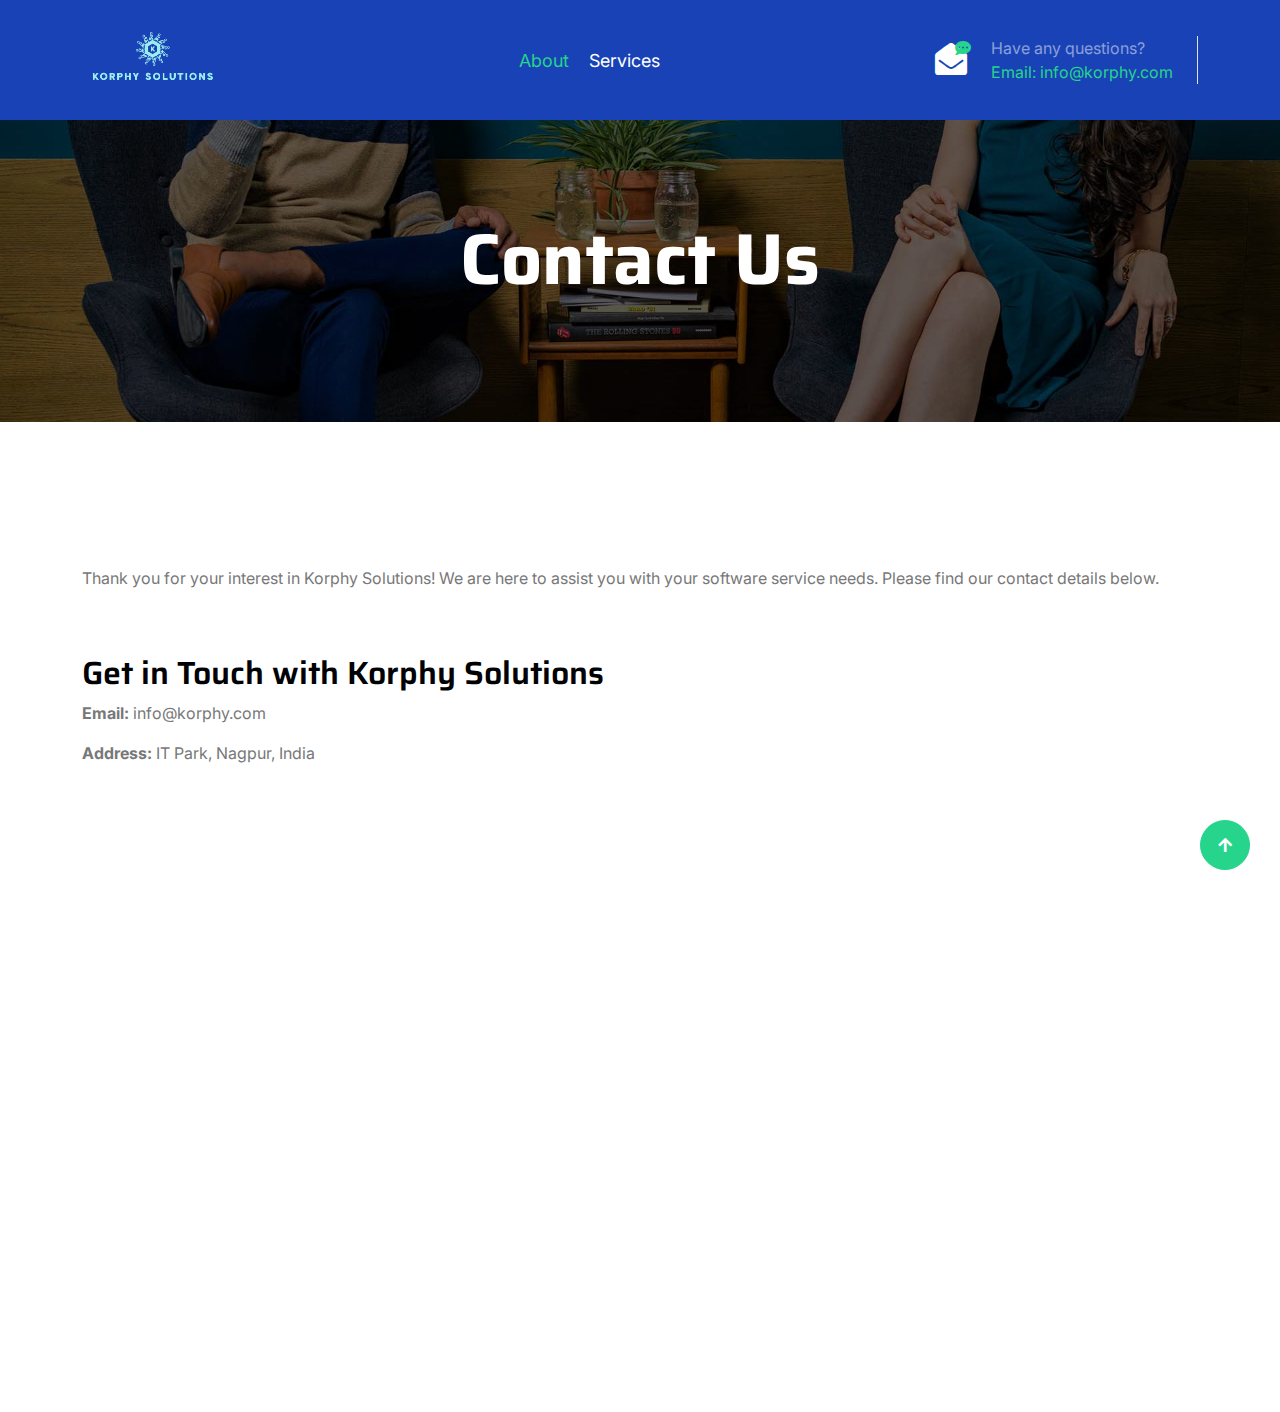
<file: contact-us.html>
<!DOCTYPE html>
<html lang="en">

    <head>
        <meta charset="utf-8">
        <title>Contact Us - Korphy Solutions</title>
        <link rel="icon" type="image/x-icon" href="img/favicon.ico">
        <meta content="width=device-width, initial-scale=1.0" name="viewport">
        <meta content="contact Korphy Solutions, reach us for software services" name="keywords">
        <meta content="Get in touch with Korphy Solutions for your software service needs. Reach us for inquiries or consultation." name="description">

        <!-- Google Web Fonts -->
        <link rel="preconnect" href="https://fonts.googleapis.com">
        <link rel="preconnect" href="https://fonts.gstatic.com" crossorigin>
        <link href="https://fonts.googleapis.com/css2?family=Inter:wght@400;500;600&family=Saira:wght@500;600;700&display=swap" rel="stylesheet"> 

        <!-- Icon Font Stylesheet -->
        <link href="https://cdnjs.cloudflare.com/ajax/libs/font-awesome/5.10.0/css/all.min.css" rel="stylesheet">
        <link href="https://cdn.jsdelivr.net/npm/bootstrap-icons@1.4.1/font/bootstrap-icons.css" rel="stylesheet">

        <!-- Libraries Stylesheet -->
        <link href="lib/animate/animate.min.css" rel="stylesheet">
        <link href="lib/owlcarousel/assets/owl.carousel.min.css" rel="stylesheet">

        <!-- Customized Bootstrap Stylesheet -->
        <link href="css/bootstrap.min.css" rel="stylesheet">

        <!-- Template Stylesheet -->
        <link href="css/style.css" rel="stylesheet">
    </head>

    <body>
        <!-- Spinner Start -->
        <div id="spinner" class="show position-fixed translate-middle w-100 vh-100 top-50 start-50 d-flex align-items-center justify-content-center">
            <div class="spinner-grow text-primary" role="status"></div>
        </div>
        <!-- Spinner End -->
        <!-- Topbar Start -->
        <!--<div class="container-fluid bg-dark py-2 d-none d-md-flex">
        <div class="container">
            <div class="d-flex justify-content-between topbar">
                <div class="top-info">
                    <small class="me-3 text-white-50"><a href="#"><i class="fas fa-map-marker-alt me-2 text-secondary"></i></a>23 Ranking Street, New York</small>
                    <small class="me-3 text-white-50"><a href="#"><i class="fas fa-envelope me-2 text-secondary"></i></a>Email@Example.com</small>
                </div>
                <div id="note" class="text-secondary d-none d-xl-flex"><small>Note : We help you to Grow your Business</small></div>
                <div class="top-link">
                    <a href="" class="bg-light nav-fill btn btn-sm-square rounded-circle"><i class="fab fa-facebook-f text-primary"></i></a>
                    <a href="" class="bg-light nav-fill btn btn-sm-square rounded-circle"><i class="fab fa-twitter text-primary"></i></a>
                    <a href="" class="bg-light nav-fill btn btn-sm-square rounded-circle"><i class="fab fa-instagram text-primary"></i></a>
                    <a href="" class="bg-light nav-fill btn btn-sm-square rounded-circle me-0"><i class="fab fa-linkedin-in text-primary"></i></a>
                </div>
            </div>
        </div>
    </div>-->
        <!-- Topbar End -->
        <!-- Navbar Start -->
        <div class="container-fluid bg-primary">
            <div class="container">
                <nav class="navbar navbar-dark navbar-expand-lg py-0">
                    <a href="index.html" class="navbar-brand">
                        <img  src="img/logokorphy.png" alt="" class="logo">
                   </a>
                    <button type="button" class="navbar-toggler me-0" data-bs-toggle="collapse" data-bs-target="#navbarCollapse">
                        <span class="navbar-toggler-icon"></span>
                    </button>
                    <div class="collapse navbar-collapse bg-transparent" id="navbarCollapse">
                        <div class="navbar-nav ms-auto mx-xl-auto p-0">
                            <!--<a href="index.html" class="nav-item nav-link">Home</a>-->
                            <a href="about.html" class="nav-item nav-link active">About</a>
                            <a href="services.html" class="nav-item nav-link">Services</a>
                          
                        </div>
                    </div>
                    <div class="d-none d-xl-flex flex-shirink-0">
                        <div id="phone-tada" class="d-flex align-items-center justify-content-center me-4">
                            <a href="" class="position-relative animated tada infinite">
                                <i class="fa fa-envelope-open text-white fa-2x"></i>
                                <div class="position-absolute" style="top: -7px; left: 20px;">
                                    <span><i class="fa fa-comment-dots text-secondary"></i></span>
                                </div>
                            </a>
                        </div>
                        <div class="d-flex flex-column pe-4 border-end">
                            <span class="text-white-50">Have any questions?</span>
                            <span class="text-secondary">Email: info@korphy.com</span>
                        </div>
                        <!--<div class="d-flex align-items-center justify-content-center ms-4 ">
        <a href="#"><i class="bi bi-search text-white fa-2x"></i> </a>
    </div>-->
                    </div>
                </nav>
            </div>
        </div>
        <!-- Navbar End -->
        <!-- Page Header Start -->
        <div class="container-fluid page-header py-5">
            <div class="container text-center py-5">
                <h1 class="display-2 text-white mb-4 animated slideInDown">Contact Us</h1>
                <nav aria-label="breadcrumb animated slideInDown">
                    <!-- <ol class="breadcrumb justify-content-center mb-0">
                        <li class="breadcrumb-item"><a href="#">Home</a></li>
                        <li class="breadcrumb-item"><a href="#">Pages</a></li>
                        <li class="breadcrumb-item" aria-current="page">About</li>
                    </ol> -->
                </nav>
            </div>
        </div>    
        <div class="container-fluid py-5 my-5">
            <div class="container py-5">
                <div class="row g-5">
                    <p>Thank you for your interest in Korphy Solutions! We are here to assist you with your software service needs. Please find our contact details below.</p>

                    <div class="contact-info">
                        <h2>Get in Touch with Korphy Solutions</h2>
                        <p><strong>Email:</strong> info@korphy.com</p> <!-- Replace with your actual email -->
                        <!--<p><strong>Phone:</strong> +1-234-567-8901</p>--> <!-- Replace with your actual phone number -->
                        <p><strong>Address:</strong> IT Park, Nagpur, India</p> <!-- Replace with your actual address -->
                    </div>
                 
                </div>
            </div>
        </div>
      
        <div class="container-fluid footer bg-dark wow fadeIn" data-wow-delay=".3s">
            <div class="container pt-5 pb-4">
                <div class="row g-5">
                    <div class="col-lg-3 col-md-6">
                        <a href="index.html">
                            <h1 class="text-white fw-bold d-block">Korphy </h1>
                        </a>
                        <p class="mt-4 text-light">Established with a vision to bridge the gap between business challenges and digital solutions, our company has grown into a trusted partner for businesses seeking to leverage software to stay competitive in today’s fast-paced world.</p>
                        <div class="d-flex hightech-link">
                            <a href="" class="btn-light nav-fill btn btn-square rounded-circle me-2"><i class="fab fa-facebook-f text-primary"></i></a>
                            <a href="" class="btn-light nav-fill btn btn-square rounded-circle me-2"><i class="fab fa-twitter text-primary"></i></a>
                            <a href="" class="btn-light nav-fill btn btn-square rounded-circle me-2"><i class="fab fa-instagram text-primary"></i></a>
                            <a href="" class="btn-light nav-fill btn btn-square rounded-circle me-0"><i class="fab fa-linkedin-in text-primary"></i></a>
                        </div>
                    </div>
                    <div class="col-lg-3 col-md-6">
                        <a href="#" class="h3 text-secondary">Short Link</a>
                        <div class="mt-4 d-flex flex-column short-link">
                            <a href="about.html" class="mb-2 text-white"><i class="fas fa-angle-right text-secondary me-2"></i>About us</a>
                            <!--<a href="" class="mb-2 text-white"><i class="fas fa-angle-right text-secondary me-2"></i>Contact us</a>-->
                            <a href="services.html" class="mb-2 text-white"><i class="fas fa-angle-right text-secondary me-2"></i>Our Services</a>
                            <!--<a href="" class="mb-2 text-white"><i class="fas fa-angle-right text-secondary me-2"></i>Our Projects</a>
            <a href="" class="mb-2 text-white"><i class="fas fa-angle-right text-secondary me-2"></i>Latest Blog</a>-->
                        </div>
                    </div>
                    <div class="col-lg-3 col-md-6">
                        <a href="#" class="h3 text-secondary">Help Link</a>
                        <div class="mt-4 d-flex flex-column help-link">
                            <a href="terms-of-use.html" class="mb-2 text-white"><i class="fas fa-angle-right text-secondary me-2"></i>Terms Of use</a>
                            <!-- <a href="" class="mb-2 text-white"><i class="fas fa-angle-right text-secondary me-2"></i>Privacy Policy</a>
            <a href="" class="mb-2 text-white"><i class="fas fa-angle-right text-secondary me-2"></i>Helps</a>
            <a href="" class="mb-2 text-white"><i class="fas fa-angle-right text-secondary me-2"></i>FQAs</a> -->
                            <a href="contact-us.html" class="mb-2 text-white"><i class="fas fa-angle-right text-secondary me-2"></i>Contact</a>
                        </div>
                    </div>
                    <div class="col-lg-3 col-md-6">
                        <a href="#" class="h3 text-secondary">Contact Us</a>
                        <div class="text-white mt-4 d-flex flex-column contact-link">
                            <a href="#" class="pb-3 text-light border-bottom border-primary"><i class="fas fa-map-marker-alt text-secondary me-2"></i> IT Park, Nagpur, India</a>
                            <!--<a href="#" class="py-3 text-light border-bottom border-primary"><i class="fas fa-phone-alt text-secondary me-2"></i> +123 456 7890</a>-->
                            <a href="#" class="py-3 text-light border-bottom border-primary"><i class="fas fa-envelope text-secondary me-2"></i> info@korphy.com</a>
                        </div>
                    </div>
                </div>
                <hr class="text-light mt-5 mb-4">
                <div class="row">
                    <div class="col-md-6 text-center text-md-start">
                        <span class="text-light"><a href="#" class="text-secondary"><i class="fas fa-copyright text-secondary me-2"></i>Korphy</a>, All right reserved.</span>
                    </div>
                    <!--<div class="col-md-6 text-center text-md-end">-->
                        <!--/*** This template is free as long as you keep the footer author’s credit link/attribution link/backlink. If you'd like to use the template without the footer author’s credit link/attribution link/backlink, you can purchase the Credit Removal License from "https://htmlcodex.com/credit-removal". Thank you for your support. ***/-->
                        <!--<span class="text-light">Designed By<a href="https://htmlcodex.com" class="text-secondary">HTML Codex</a></span>
                    </div>-->
                </div>
            </div>
        </div>
        <!-- Footer End -->
        <!-- Back to Top -->
        <a href="#" class="btn btn-secondary btn-square rounded-circle back-to-top"><i class="fa fa-arrow-up text-white"></i></a>


        <!-- JavaScript Libraries -->
        <script src="https://ajax.googleapis.com/ajax/libs/jquery/3.6.4/jquery.min.js"></script>
        <script src="https://cdn.jsdelivr.net/npm/bootstrap@5.0.0/dist/js/bootstrap.bundle.min.js"></script>
        <script src="lib/wow/wow.min.js"></script>
        <script src="lib/easing/easing.min.js"></script>
        <script src="lib/waypoints/waypoints.min.js"></script>
        <script src="lib/owlcarousel/owl.carousel.min.js"></script>

        <!-- Template Javascript -->
        <script src="js/main.js"></script>
    </body>

</html>
</file>
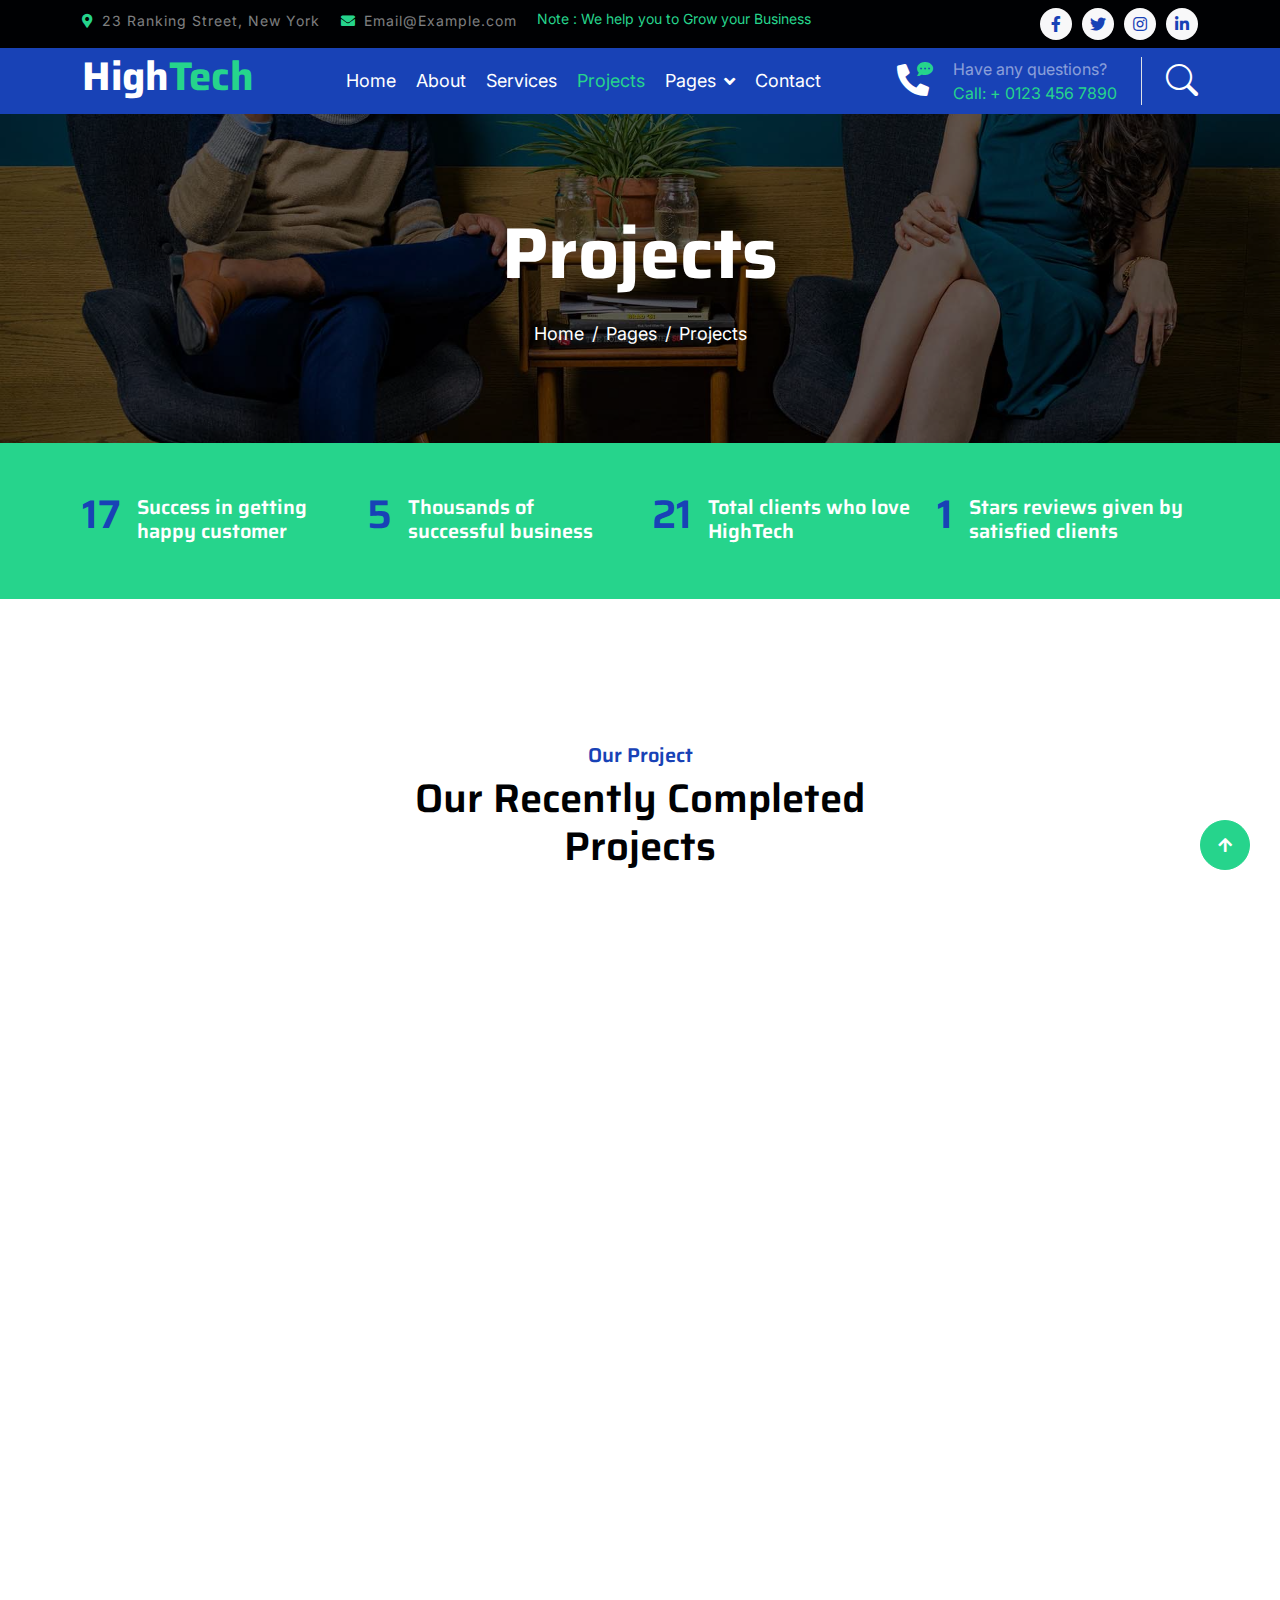
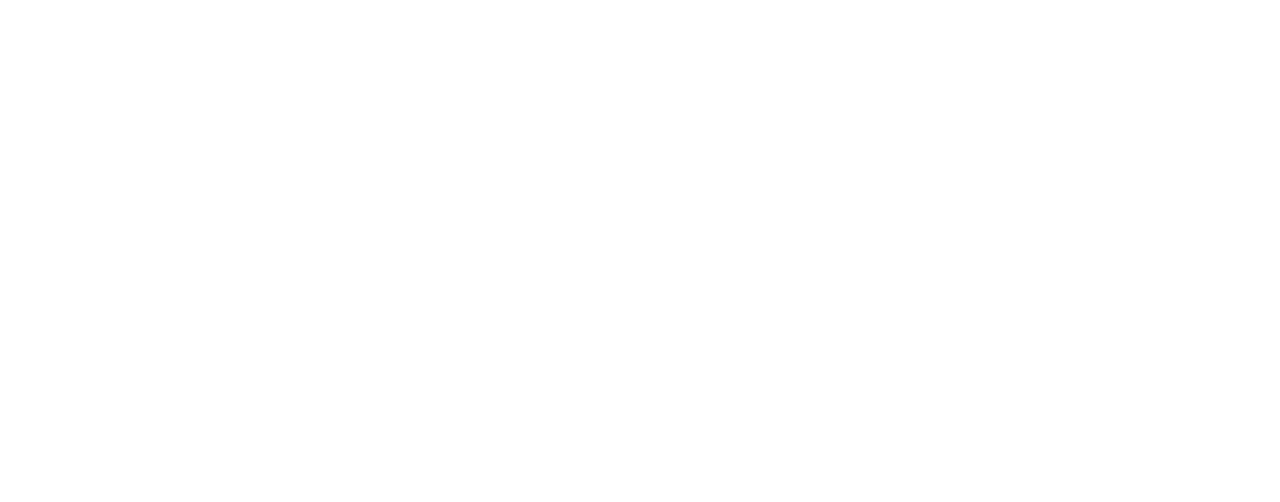
<file: project.html>
<!DOCTYPE html>
<html lang="en">

    <head>
        <meta charset="utf-8">
        <title>HighTech - IT Solutions Website Template</title>
        <meta content="width=device-width, initial-scale=1.0" name="viewport">
        <meta content="" name="keywords">
        <meta content="" name="description">

        <!-- Google Web Fonts -->
        <link rel="preconnect" href="https://fonts.googleapis.com">
        <link rel="preconnect" href="https://fonts.gstatic.com" crossorigin>
        <link href="https://fonts.googleapis.com/css2?family=Inter:wght@400;500;600&family=Saira:wght@500;600;700&display=swap" rel="stylesheet"> 

        <!-- Icon Font Stylesheet -->
        <link href="https://cdnjs.cloudflare.com/ajax/libs/font-awesome/5.10.0/css/all.min.css" rel="stylesheet">
        <link href="https://cdn.jsdelivr.net/npm/bootstrap-icons@1.4.1/font/bootstrap-icons.css" rel="stylesheet">

        <!-- Libraries Stylesheet -->
        <link href="lib/animate/animate.min.css" rel="stylesheet">
        <link href="lib/owlcarousel/assets/owl.carousel.min.css" rel="stylesheet">

        <!-- Customized Bootstrap Stylesheet -->
        <link href="css/bootstrap.min.css" rel="stylesheet">

        <!-- Template Stylesheet -->
        <link href="css/style.css" rel="stylesheet">
    </head>

    <body>
        <!-- Spinner Start -->
        <div id="spinner" class="show position-fixed translate-middle w-100 vh-100 top-50 start-50 d-flex align-items-center justify-content-center">
            <div class="spinner-grow text-primary" role="status"></div>
        </div>
        <!-- Spinner End -->

        <!-- Topbar Start -->
        <div class="container-fluid bg-dark py-2 d-none d-md-flex">
            <div class="container">
                <div class="d-flex justify-content-between topbar">
                    <div class="top-info">
                        <small class="me-3 text-white-50"><a href="#"><i class="fas fa-map-marker-alt me-2 text-secondary"></i></a>23 Ranking Street, New York</small>
                        <small class="me-3 text-white-50"><a href="#"><i class="fas fa-envelope me-2 text-secondary"></i></a>Email@Example.com</small>
                    </div>
                    <div id="note" class="text-secondary d-none d-xl-flex"><small>Note : We help you to Grow your Business</small></div>
                    <div class="top-link">
                        <a href="" class="bg-light nav-fill btn btn-sm-square rounded-circle"><i class="fab fa-facebook-f text-primary"></i></a>
                        <a href="" class="bg-light nav-fill btn btn-sm-square rounded-circle"><i class="fab fa-twitter text-primary"></i></a>
                        <a href="" class="bg-light nav-fill btn btn-sm-square rounded-circle"><i class="fab fa-instagram text-primary"></i></a>
                        <a href="" class="bg-light nav-fill btn btn-sm-square rounded-circle me-0"><i class="fab fa-linkedin-in text-primary"></i></a>
                    </div>
                </div>
            </div>
        </div>
        <!-- Topbar End -->

        <!-- Navbar Start -->
        <div class="container-fluid bg-primary">
            <div class="container">
                <nav class="navbar navbar-dark navbar-expand-lg py-0">
                    <a href="index.html" class="navbar-brand">
                        <h1 class="text-white fw-bold d-block">High<span class="text-secondary">Tech</span> </h1>
                    </a>
                    <button type="button" class="navbar-toggler me-0" data-bs-toggle="collapse" data-bs-target="#navbarCollapse">
                        <span class="navbar-toggler-icon"></span>
                    </button>
                    <div class="collapse navbar-collapse bg-transparent" id="navbarCollapse">
                        <div class="navbar-nav ms-auto mx-xl-auto p-0">
                            <a href="index.html" class="nav-item nav-link">Home</a>
                            <a href="about.html" class="nav-item nav-link">About</a>
                            <a href="services.html" class="nav-item nav-link">Services</a>
                            <a href="project.html" class="nav-item nav-link active">Projects</a>
                            <div class="nav-item dropdown">
                                <a href="#" class="nav-link dropdown-toggle" data-bs-toggle="dropdown">Pages</a>
                                <div class="dropdown-menu rounded">
                                    <a href="blog.html" class="dropdown-item">Our Blog</a>
                                    <a href="team.html" class="dropdown-item">Our Team</a>
                                    <a href="testimonial.html" class="dropdown-item">Testimonial</a>
                                    <a href="404.html" class="dropdown-item">404 Page</a>
                                </div>
                            </div>
                            <a href="contact.html" class="nav-item nav-link">Contact</a>
                        </div>
                    </div>
                    <div class="d-none d-xl-flex flex-shirink-0">
                        <div id="phone-tada" class="d-flex align-items-center justify-content-center me-4">
                            <a href="" class="position-relative animated tada infinite">
                                <i class="fa fa-phone-alt text-white fa-2x"></i>
                                <div class="position-absolute" style="top: -7px; left: 20px;">
                                    <span><i class="fa fa-comment-dots text-secondary"></i></span>
                                </div>
                            </a>
                        </div>
                        <div class="d-flex flex-column pe-4 border-end">
                            <span class="text-white-50">Have any questions?</span>
                            <span class="text-secondary">Call: + 0123 456 7890</span>
                        </div>
                        <div class="d-flex align-items-center justify-content-center ms-4 ">
                            <a href="#"><i class="bi bi-search text-white fa-2x"></i> </a>
                        </div>
                    </div>
                </nav>
            </div>
        </div>
        <!-- Navbar End -->

        
        <!-- Page Header Start -->
        <div class="container-fluid page-header py-5">
            <div class="container text-center py-5">
                <h1 class="display-2 text-white mb-4 animated slideInDown">Projects</h1>
                <nav aria-label="breadcrumb animated slideInDown">
                    <ol class="breadcrumb justify-content-center mb-0">
                        <li class="breadcrumb-item"><a href="#">Home</a></li>
                        <li class="breadcrumb-item"><a href="#">Pages</a></li>
                        <li class="breadcrumb-item" aria-current="page">Projects</li>
                    </ol>
                </nav>
            </div>
        </div>
        <!-- Page Header End -->


        <!-- Fact Start -->
        <div class="container-fluid bg-secondary py-5">
            <div class="container">
                <div class="row">
                    <div class="col-lg-3 wow fadeIn" data-wow-delay=".1s">
                        <div class="d-flex counter">
                            <h1 class="me-3 text-primary counter-value">99</h1>
                            <h5 class="text-white mt-1">Success in getting happy customer</h5>
                        </div>
                    </div>
                    <div class="col-lg-3 wow fadeIn" data-wow-delay=".3s">
                        <div class="d-flex counter">
                            <h1 class="me-3 text-primary counter-value">25</h1>
                            <h5 class="text-white mt-1">Thousands of successful business</h5>
                        </div>
                    </div>
                    <div class="col-lg-3 wow fadeIn" data-wow-delay=".5s">
                        <div class="d-flex counter">
                            <h1 class="me-3 text-primary counter-value">120</h1>
                            <h5 class="text-white mt-1">Total clients who love HighTech</h5>
                        </div>
                    </div>
                    <div class="col-lg-3 wow fadeIn" data-wow-delay=".7s">
                        <div class="d-flex counter">
                            <h1 class="me-3 text-primary counter-value">5</h1>
                            <h5 class="text-white mt-1">Stars reviews given by satisfied clients</h5>
                        </div>
                    </div>
                </div>
            </div>
        </div>
        <!-- Fact End -->


        <!-- Project Start -->
        <div class="container-fluid project py-5 my-5">
            <div class="container py-5">
                <div class="text-center mx-auto pb-5 wow fadeIn" data-wow-delay=".3s" style="max-width: 600px;">
                    <h5 class="text-primary">Our Project</h5>
                    <h1>Our Recently Completed Projects</h1>
                </div>
                <div class="row g-5">
                    <div class="col-md-6 col-lg-4 wow fadeIn" data-wow-delay=".3s">
                        <div class="project-item">
                            <div class="project-img">
                                <img src="img/project-1.jpg" class="img-fluid w-100 rounded" alt="">
                                <div class="project-content">
                                    <a href="#" class="text-center">
                                        <h4 class="text-secondary">Web design</h4>
                                        <p class="m-0 text-white">Web Analysis</p>
                                    </a>
                                </div>
                            </div>
                        </div>
                    </div>
                    <div class="col-md-6 col-lg-4 wow fadeIn" data-wow-delay=".5s">
                        <div class="project-item">
                            <div class="project-img">
                                <img src="img/project-2.jpg" class="img-fluid w-100 rounded" alt="">
                                <div class="project-content">
                                    <a href="#" class="text-center">
                                        <h4 class="text-secondary">Cyber Security</h4>
                                        <p class="m-0 text-white">Cyber Security Core</p>
                                    </a>
                                </div>
                            </div>
                        </div>
                    </div>
                    <div class="col-md-6 col-lg-4 wow fadeIn" data-wow-delay=".7s">
                        <div class="project-item">
                            <div class="project-img">
                                <img src="img/project-3.jpg" class="img-fluid w-100 rounded" alt="">
                                <div class="project-content">
                                    <a href="#" class="text-center">
                                        <h4 class="text-secondary">Mobile Info</h4>
                                        <p class="m-0 text-white">Upcomming Phone</p>
                                    </a>
                                </div>
                            </div>
                        </div>
                    </div>
                    <div class="col-md-6 col-lg-4 wow fadeIn" data-wow-delay=".3s">
                        <div class="project-item">
                            <div class="project-img">
                                <img src="img/project-4.jpg" class="img-fluid w-100 rounded" alt="">
                                <div class="project-content">
                                    <a href="#" class="text-center">
                                        <h4 class="text-secondary">Web Development</h4>
                                        <p class="m-0 text-white">Web Analysis</p>
                                    </a>
                                </div>
                            </div>
                        </div>
                    </div>
                    <div class="col-md-6 col-lg-4 wow fadeIn" data-wow-delay=".5s">
                        <div class="project-item">
                            <div class="project-img">
                                <img src="img/project-5.jpg" class="img-fluid w-100 rounded" alt="">
                                <div class="project-content">
                                    <a href="#" class="text-center">
                                        <h4 class="text-secondary">Digital Marketing</h4>
                                        <p class="m-0 text-white">Marketing Analysis</p>
                                    </a>
                                </div>
                            </div>
                        </div>
                    </div>
                    <div class="col-md-6 col-lg-4 wow fadeIn" data-wow-delay=".7s">
                        <div class="project-item">
                            <div class="project-img">
                                <img src="img/project-6.jpg" class="img-fluid w-100 rounded" alt="">
                                <div class="project-content">
                                    <a href="#" class="text-center">
                                        <h4 class="text-secondary">keyword Research</h4>
                                        <p class="m-0 text-white">keyword Analysis</p>
                                    </a>
                                </div>
                            </div>
                        </div>
                    </div>
                </div>
            </div>
        </div>
        <!-- Project End -->


        <!-- Footer Start -->
         <div class="container-fluid footer bg-dark wow fadeIn" data-wow-delay=".3s">
            <div class="container pt-5 pb-4">
                <div class="row g-5">
                    <div class="col-lg-3 col-md-6">
                        <a href="index.html">
                            <h1 class="text-white fw-bold d-block">High<span class="text-secondary">Tech</span> </h1>
                        </a>
                        <p class="mt-4 text-light">Lorem ipsum dolor sit amet consectetur adipisicing elit. Soluta facere delectus qui placeat inventore consectetur repellendus optio debitis.</p>
                        <div class="d-flex hightech-link">
                            <a href="" class="btn-light nav-fill btn btn-square rounded-circle me-2"><i class="fab fa-facebook-f text-primary"></i></a>
                            <a href="" class="btn-light nav-fill btn btn-square rounded-circle me-2"><i class="fab fa-twitter text-primary"></i></a>
                            <a href="" class="btn-light nav-fill btn btn-square rounded-circle me-2"><i class="fab fa-instagram text-primary"></i></a>
                            <a href="" class="btn-light nav-fill btn btn-square rounded-circle me-0"><i class="fab fa-linkedin-in text-primary"></i></a>
                        </div>
                    </div>
                    <div class="col-lg-3 col-md-6">
                        <a href="#" class="h3 text-secondary">Short Link</a>
                        <div class="mt-4 d-flex flex-column short-link">
                            <a href="" class="mb-2 text-white"><i class="fas fa-angle-right text-secondary me-2"></i>About us</a>
                            <a href="" class="mb-2 text-white"><i class="fas fa-angle-right text-secondary me-2"></i>Contact us</a>
                            <a href="" class="mb-2 text-white"><i class="fas fa-angle-right text-secondary me-2"></i>Our Services</a>
                            <a href="" class="mb-2 text-white"><i class="fas fa-angle-right text-secondary me-2"></i>Our Projects</a>
                            <a href="" class="mb-2 text-white"><i class="fas fa-angle-right text-secondary me-2"></i>Latest Blog</a>
                        </div>
                    </div>
                    <div class="col-lg-3 col-md-6">
                        <a href="#" class="h3 text-secondary">Help Link</a>
                        <div class="mt-4 d-flex flex-column help-link">
                            <a href="" class="mb-2 text-white"><i class="fas fa-angle-right text-secondary me-2"></i>Terms Of use</a>
                            <a href="" class="mb-2 text-white"><i class="fas fa-angle-right text-secondary me-2"></i>Privacy Policy</a>
                            <a href="" class="mb-2 text-white"><i class="fas fa-angle-right text-secondary me-2"></i>Helps</a>
                            <a href="" class="mb-2 text-white"><i class="fas fa-angle-right text-secondary me-2"></i>FQAs</a>
                            <a href="" class="mb-2 text-white"><i class="fas fa-angle-right text-secondary me-2"></i>Contact</a>
                        </div>
                    </div>
                    <div class="col-lg-3 col-md-6">
                        <a href="#" class="h3 text-secondary">Contact Us</a>
                        <div class="text-white mt-4 d-flex flex-column contact-link">
                            <a href="#" class="pb-3 text-light border-bottom border-primary"><i class="fas fa-map-marker-alt text-secondary me-2"></i> 123 Street, New York, USA</a>
                            <a href="#" class="py-3 text-light border-bottom border-primary"><i class="fas fa-phone-alt text-secondary me-2"></i> +123 456 7890</a>
                            <a href="#" class="py-3 text-light border-bottom border-primary"><i class="fas fa-envelope text-secondary me-2"></i> info@exmple.con</a>
                        </div>
                    </div>
                </div>
                <hr class="text-light mt-5 mb-4">
                <div class="row">
                    <div class="col-md-6 text-center text-md-start">
                        <span class="text-light"><a href="#" class="text-secondary"><i class="fas fa-copyright text-secondary me-2"></i>Your Site Name</a>, All right reserved.</span>
                    </div>
                    <div class="col-md-6 text-center text-md-end">
                        <!--/*** This template is free as long as you keep the footer author’s credit link/attribution link/backlink. If you'd like to use the template without the footer author’s credit link/attribution link/backlink, you can purchase the Credit Removal License from "https://htmlcodex.com/credit-removal". Thank you for your support. ***/-->
                        <span class="text-light">Designed By<a href="https://htmlcodex.com" class="text-secondary">HTML Codex</a></span>
                    </div>
                </div>
            </div>
        </div>
        <!-- Footer End -->


        <!-- Back to Top -->
        <a href="#" class="btn btn-secondary btn-square rounded-circle back-to-top"><i class="fa fa-arrow-up text-white"></i></a>

        
        <!-- JavaScript Libraries -->
        <script src="https://ajax.googleapis.com/ajax/libs/jquery/3.6.4/jquery.min.js"></script>
        <script src="https://cdn.jsdelivr.net/npm/bootstrap@5.0.0/dist/js/bootstrap.bundle.min.js"></script>
        <script src="lib/wow/wow.min.js"></script>
        <script src="lib/easing/easing.min.js"></script>
        <script src="lib/waypoints/waypoints.min.js"></script>
        <script src="lib/owlcarousel/owl.carousel.min.js"></script>

        <!-- Template Javascript -->
        <script src="js/main.js"></script>
    </body>

</html>
</file>
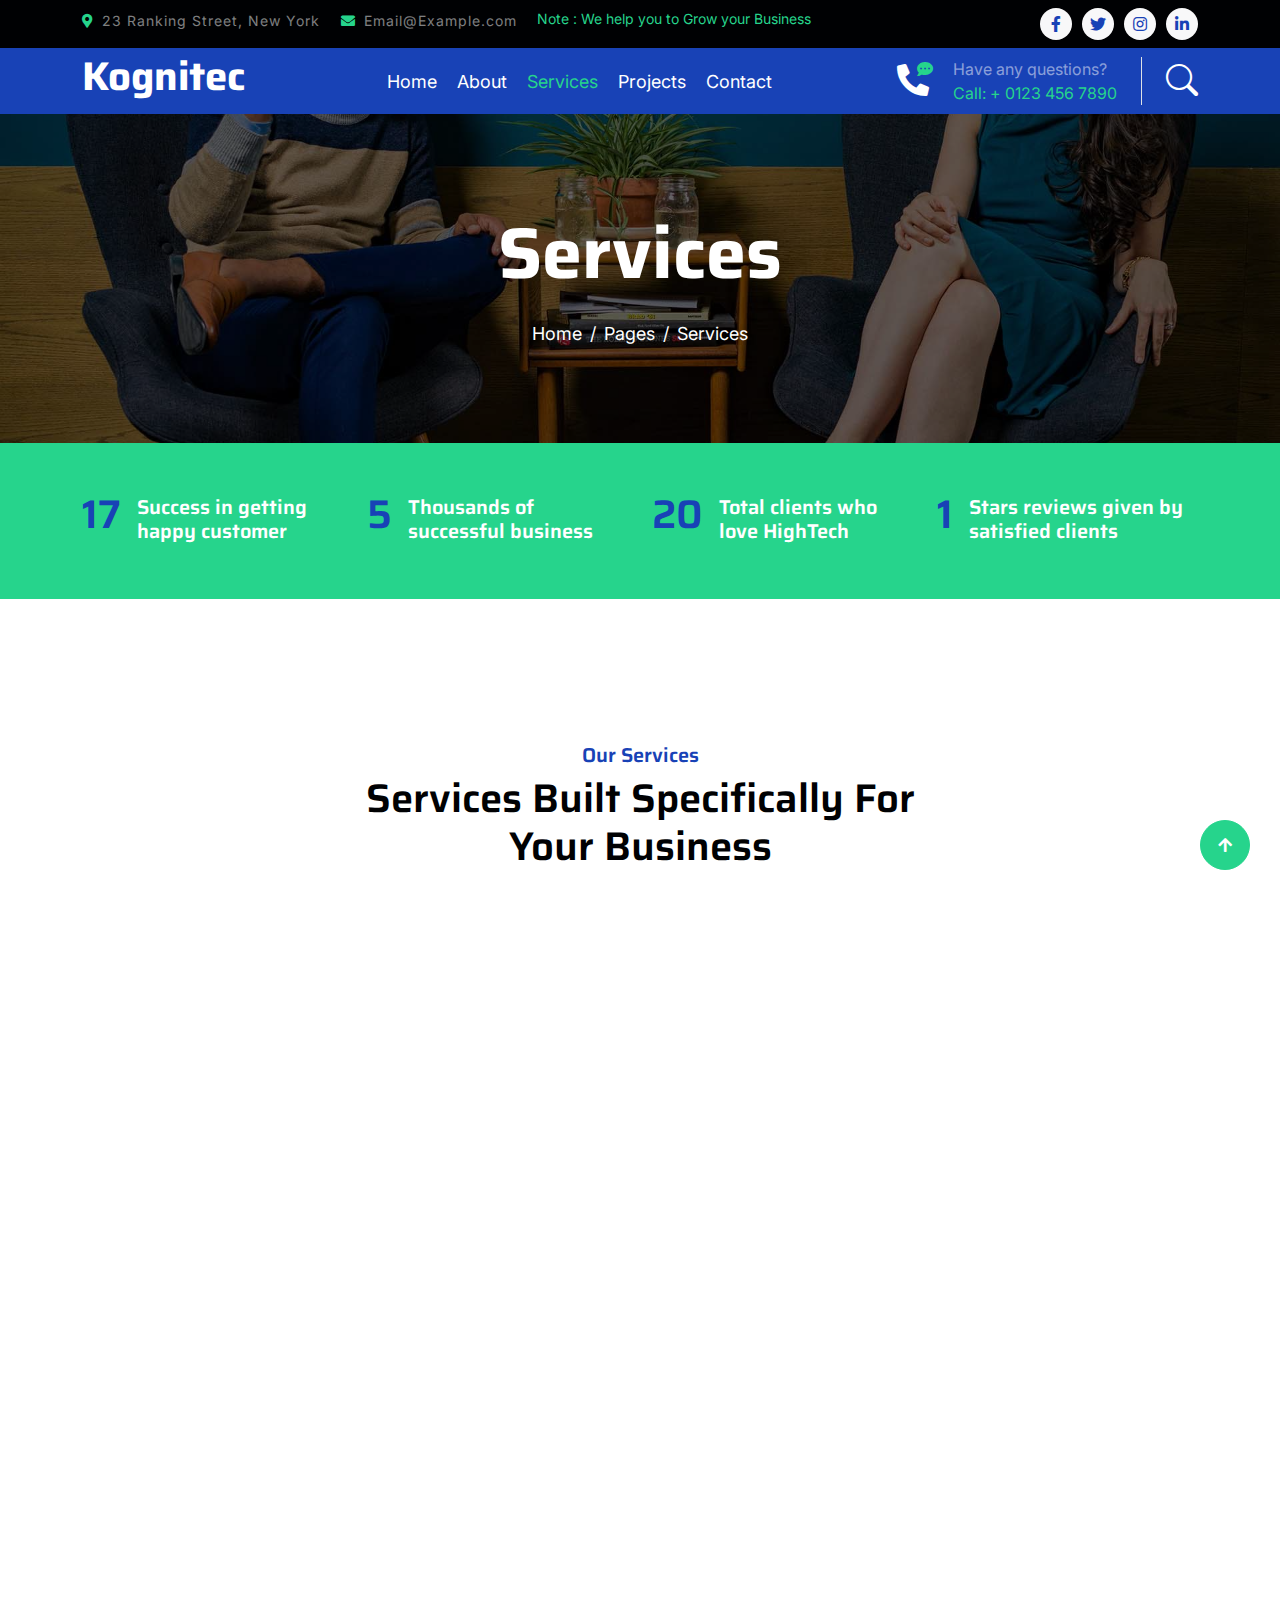
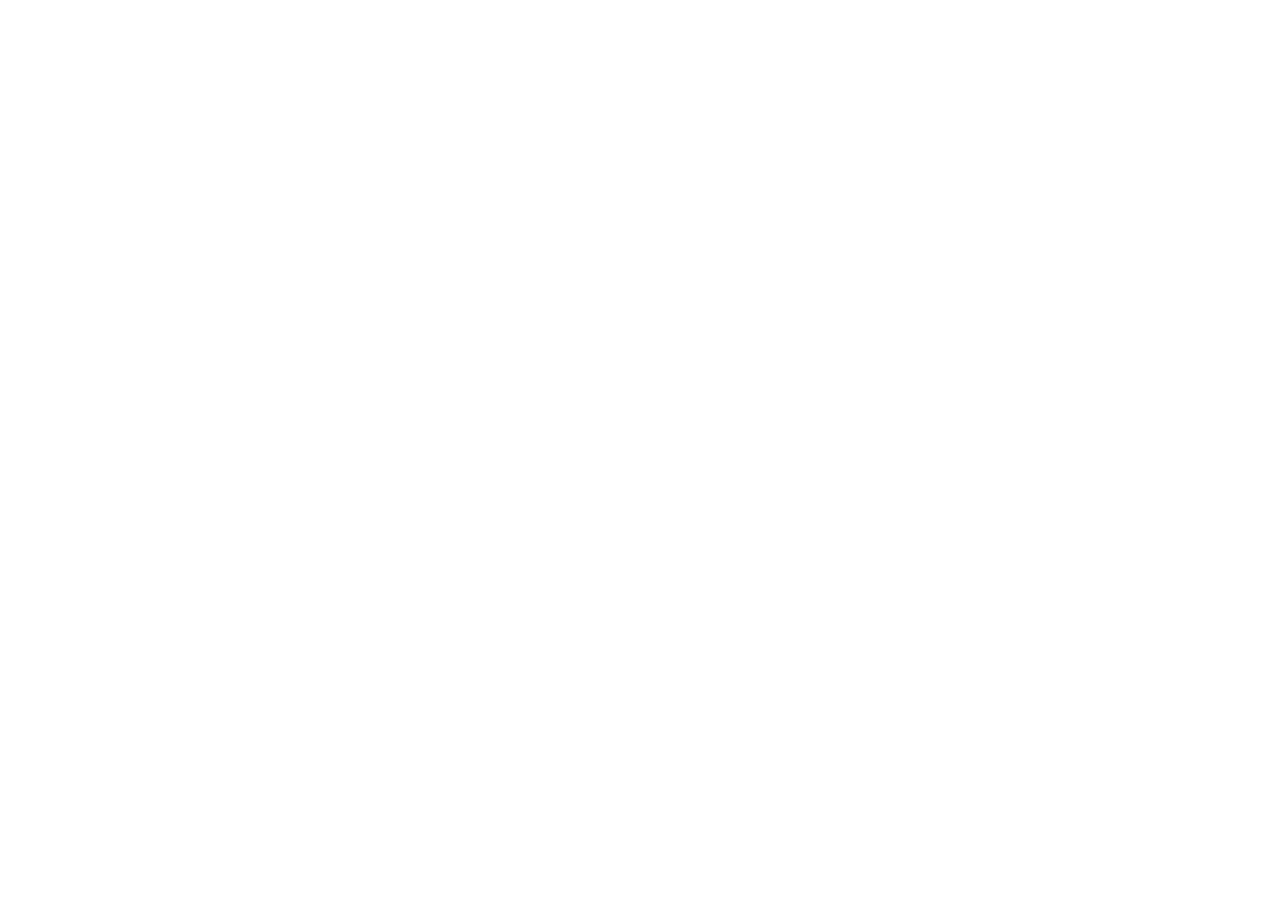
<file: service.html>
<!DOCTYPE html>
<html lang="en">

    <head>
        <meta charset="utf-8">
        <title>Kognitec Solutions</title>
        <meta content="width=device-width, initial-scale=1.0" name="viewport">
        <meta content="" name="keywords">
        <meta content="" name="description">

        <!-- Google Web Fonts -->
        <link rel="preconnect" href="https://fonts.googleapis.com">
        <link rel="preconnect" href="https://fonts.gstatic.com" crossorigin>
        <link href="https://fonts.googleapis.com/css2?family=Inter:wght@400;500;600&family=Saira:wght@500;600;700&display=swap" rel="stylesheet"> 

        <!-- Icon Font Stylesheet -->
        <link href="https://cdnjs.cloudflare.com/ajax/libs/font-awesome/5.10.0/css/all.min.css" rel="stylesheet">
        <link href="https://cdn.jsdelivr.net/npm/bootstrap-icons@1.4.1/font/bootstrap-icons.css" rel="stylesheet">

        <!-- Libraries Stylesheet -->
        <link href="lib/animate/animate.min.css" rel="stylesheet">
        <link href="lib/owlcarousel/assets/owl.carousel.min.css" rel="stylesheet">

        <!-- Customized Bootstrap Stylesheet -->
        <link href="css/bootstrap.min.css" rel="stylesheet">

        <!-- Template Stylesheet -->
        <link href="css/style.css" rel="stylesheet">
    </head>

    <body>
        <!-- Spinner Start -->
        <div id="spinner" class="show position-fixed translate-middle w-100 vh-100 top-50 start-50 d-flex align-items-center justify-content-center">
            <div class="spinner-grow text-primary" role="status"></div>
        </div>
        <!-- Spinner End -->

        <!-- Topbar Start -->
        <div class="container-fluid bg-dark py-2 d-none d-md-flex">
            <div class="container">
                <div class="d-flex justify-content-between topbar">
                    <div class="top-info">
                        <small class="me-3 text-white-50"><a href="#"><i class="fas fa-map-marker-alt me-2 text-secondary"></i></a>23 Ranking Street, New York</small>
                        <small class="me-3 text-white-50"><a href="#"><i class="fas fa-envelope me-2 text-secondary"></i></a>Email@Example.com</small>
                    </div>
                    <div id="note" class="text-secondary d-none d-xl-flex"><small>Note : We help you to Grow your Business</small></div>
                    <div class="top-link">
                        <a href="" class="bg-light nav-fill btn btn-sm-square rounded-circle"><i class="fab fa-facebook-f text-primary"></i></a>
                        <a href="" class="bg-light nav-fill btn btn-sm-square rounded-circle"><i class="fab fa-twitter text-primary"></i></a>
                        <a href="" class="bg-light nav-fill btn btn-sm-square rounded-circle"><i class="fab fa-instagram text-primary"></i></a>
                        <a href="" class="bg-light nav-fill btn btn-sm-square rounded-circle me-0"><i class="fab fa-linkedin-in text-primary"></i></a>
                    </div>
                </div>
            </div>
        </div>
        <!-- Topbar End -->

        <!-- Navbar Start -->
        <div class="container-fluid bg-primary">
            <div class="container">
                <nav class="navbar navbar-dark navbar-expand-lg py-0">
                    <a href="index.html" class="navbar-brand">
                        <h1 class="text-white fw-bold d-block">Kognitec</h1>
                    </a>
                    <button type="button" class="navbar-toggler me-0" data-bs-toggle="collapse" data-bs-target="#navbarCollapse">
                        <span class="navbar-toggler-icon"></span>
                    </button>
                    <div class="collapse navbar-collapse bg-transparent" id="navbarCollapse">
                        <div class="navbar-nav ms-auto mx-xl-auto p-0">
                            <a href="index.html" class="nav-item nav-link">Home</a>
                            <a href="about.html" class="nav-item nav-link">About</a>
                            <a href="service.html" class="nav-item nav-link active">Services</a>
                            <a href="project.html" class="nav-item nav-link">Projects</a>
                            <!-- <div class="nav-item dropdown">
                                <a href="#" class="nav-link dropdown-toggle" data-bs-toggle="dropdown">Pages</a>
                                <div class="dropdown-menu rounded">
                                    <a href="blog.html" class="dropdown-item">Our Blog</a>
                                    <a href="team.html" class="dropdown-item">Our Team</a>
                                    <a href="testimonial.html" class="dropdown-item">Testimonial</a>
                                    <a href="404.html" class="dropdown-item">404 Page</a>
                                </div>
                            </div> -->
                            <a href="contact.html" class="nav-item nav-link">Contact</a>
                        </div>
                    </div>
                    <div class="d-none d-xl-flex flex-shirink-0">
                        <div id="phone-tada" class="d-flex align-items-center justify-content-center me-4">
                            <a href="" class="position-relative animated tada infinite">
                                <i class="fa fa-phone-alt text-white fa-2x"></i>
                                <div class="position-absolute" style="top: -7px; left: 20px;">
                                    <span><i class="fa fa-comment-dots text-secondary"></i></span>
                                </div>
                            </a>
                        </div>
                        <div class="d-flex flex-column pe-4 border-end">
                            <span class="text-white-50">Have any questions?</span>
                            <span class="text-secondary">Call: + 0123 456 7890</span>
                        </div>
                        <div class="d-flex align-items-center justify-content-center ms-4 ">
                            <a href="#"><i class="bi bi-search text-white fa-2x"></i> </a>
                        </div>
                    </div>
                </nav>
            </div>
        </div>
        <!-- Navbar End -->

        
        <!-- Page Header Start -->
        <div class="container-fluid page-header py-5">
            <div class="container text-center py-5">
                <h1 class="display-2 text-white mb-4 animated slideInDown">Services</h1>
                <nav aria-label="breadcrumb animated slideInDown">
                    <ol class="breadcrumb justify-content-center mb-0">
                        <li class="breadcrumb-item"><a href="#">Home</a></li>
                        <li class="breadcrumb-item"><a href="#">Pages</a></li>
                        <li class="breadcrumb-item" aria-current="page">Services</li>
                    </ol>
                </nav>
            </div>
        </div>
        <!-- Page Header End -->


        <!-- Fact Start -->
        <div class="container-fluid bg-secondary py-5">
            <div class="container">
                <div class="row">
                    <div class="col-lg-3 wow fadeIn" data-wow-delay=".1s">
                        <div class="d-flex counter">
                            <h1 class="me-3 text-primary counter-value">99</h1>
                            <h5 class="text-white mt-1">Success in getting happy customer</h5>
                        </div>
                    </div>
                    <div class="col-lg-3 wow fadeIn" data-wow-delay=".3s">
                        <div class="d-flex counter">
                            <h1 class="me-3 text-primary counter-value">25</h1>
                            <h5 class="text-white mt-1">Thousands of successful business</h5>
                        </div>
                    </div>
                    <div class="col-lg-3 wow fadeIn" data-wow-delay=".5s">
                        <div class="d-flex counter">
                            <h1 class="me-3 text-primary counter-value">120</h1>
                            <h5 class="text-white mt-1">Total clients who love HighTech</h5>
                        </div>
                    </div>
                    <div class="col-lg-3 wow fadeIn" data-wow-delay=".7s">
                        <div class="d-flex counter">
                            <h1 class="me-3 text-primary counter-value">5</h1>
                            <h5 class="text-white mt-1">Stars reviews given by satisfied clients</h5>
                        </div>
                    </div>
                </div>
            </div>
        </div>
        <!-- Fact End -->


        <!-- Services Start -->
        <div class="container-fluid services py-5 my-5">
            <div class="container py-5">
                <div class="text-center mx-auto pb-5 wow fadeIn" data-wow-delay=".3s" style="max-width: 600px;">
                    <h5 class="text-primary">Our Services</h5>
                    <h1>Services Built Specifically For Your Business</h1>
                </div>
                <div class="row g-5 services-inner">
                    <div class="col-md-6 col-lg-4 wow fadeIn" data-wow-delay=".3s">
                        <div class="services-item bg-light">
                            <div class="p-4 text-center services-content">
                                <div class="services-content-icon">
                                    <i class="fa fa-code fa-7x mb-4 text-primary"></i>
                                    <h4 class="mb-3">Web Design</h4>
                                    <p class="mb-4">Your website is the digital face of your business, and we make sure it leaves a lasting impression. Our web design services focus on creating visually stunning, user-friendly websites that not only look great but also perform flawlessly across all devices. Let’s design a site that turns visitors into loyal customers.</p>
                                    <!--<a href="" class="btn btn-secondary text-white px-5 py-3 rounded-pill">Read More</a>-->
                                </div>
                            </div>
                        </div>
                    </div>
                    <div class="col-md-6 col-lg-4 wow fadeIn" data-wow-delay=".5s">
                        <div class="services-item bg-light">
                            <div class="p-4 text-center services-content">
                                <div class="services-content-icon">
                                    <i class="fa fa-file-code fa-7x mb-4 text-primary"></i>
                                    <h4 class="mb-3">Web Development</h4>
                                    <p class="mb-4">Our web development services are designed to take your business to the next level. Whether you need a dynamic web application or a secure e-commerce platform, we deliver solutions that are fast, responsive, and built for the future. Partner with us for development that drives growth and innovation.</p>
                                    <!--<a href="" class="btn btn-secondary text-white px-5 py-3 rounded-pill">Read More</a>-->
                                </div>
                            </div>
                        </div>
                    </div>
                    <div class="col-md-6 col-lg-4 wow fadeIn" data-wow-delay=".7s">
                        <div class="services-item bg-light">
                            <div class="p-4 text-center services-content">
                                <div class="services-content-icon">
                                    <i class="fa fa-external-link-alt fa-7x mb-4 text-primary"></i>
                                    <h4 class="mb-3">Ecommerce</h4>
                                    <p class="mb-4">Our e-commerce development services help you unlock the full potential of your online business. We create fast, scalable, and mobile-responsive e-commerce platforms that enhance customer satisfaction and drive sales. Let us transform your digital storefront into a thriving marketplace.</p>
                                    <!--<a href="" class="btn btn-secondary text-white px-5 py-3 rounded-pill">Read More</a>-->
                                </div>
                            </div>
                        </div>
                    </div>
                    <div class="col-md-6 col-lg-4 wow fadeIn" data-wow-delay=".3s">
                        <div class="services-item bg-light">
                            <div class="p-4 text-center services-content">
                                <div class="services-content-icon">
                                    <i class="fas fa-user-secret fa-7x mb-4 text-primary"></i>
                                    <h4 class="mb-3">SEO</h4>
                                    <p class="mb-4">Our SEO services are designed to elevate your visibility in search engines and attract quality traffic to your site. From keyword optimization to technical SEO, we help you stay ahead of the competition and achieve sustainable growth. Let’s boost your rankings and grow your business online.</p>
                                    <!--<a href="" class="btn btn-secondary text-white px-5 py-3 rounded-pill">Read More</a>-->
                                </div>
                                
                            </div>
                        </div>
                    </div>
                    <div class="col-md-6 col-lg-4 wow fadeIn" data-wow-delay=".5s">
                        <div class="services-item bg-light">
                            <div class="p-4 text-center services-content">
                                <div class="services-content-icon">
                                    <i class="fa fa-envelope-open fa-7x mb-4 text-primary"></i>
                                    <h4 class="mb-3">Digital Marketing</h4>
                                    <p class="mb-4">Our digital marketing services go beyond clicks and impressions—we deliver measurable outcomes. Whether it’s SEO, PPC, or content marketing, we tailor data-driven strategies to grow your online footprint and drive business success. Let’s transform your brand’s digital impact.</p>
                                    <!--<a href="" class="btn btn-secondary text-white px-5 py-3 rounded-pill">Read More</a>-->
                                </div>
                            </div>
                        </div>
                    </div>
                    <div class="col-md-6 col-lg-4 wow fadeIn" data-wow-delay=".7s">
                        <div class="services-item bg-light">
                            <div class="p-4 text-center services-content">
                                <div class="services-content-icon">
                                    <i class="fas fa-laptop fa-7x mb-4 text-primary"></i>
                                    <h4 class="mb-3">Programming</h4>
                                    <p class="mb-4">Our programming expertise transforms ideas into robust, high-performance applications. From custom software to system integrations, we write code that is not only reliable and secure but also tailored to meet your unique business needs. Let us bring your technical vision to life with precision and efficiency.</p>
                                    <!--<a href="" class="btn btn-secondary text-white px-5 py-3 rounded-pill">Read More</a>-->
                                </div>
                            </div>
                        </div>
                    </div>
                </div>
            </div>
        </div>
        <!-- Services End -->


        <!-- Footer Start -->
         <div class="container-fluid footer bg-dark wow fadeIn" data-wow-delay=".3s">
            <div class="container pt-5 pb-4">
                <div class="row g-5">
                    <div class="col-lg-3 col-md-6">
                        <a href="index.html">
                            <h1 class="text-white fw-bold d-block">High<span class="text-secondary">Tech</span> </h1>
                        </a>
                        <p class="mt-4 text-light">Lorem ipsum dolor sit amet consectetur adipisicing elit. Soluta facere delectus qui placeat inventore consectetur repellendus optio debitis.</p>
                        <div class="d-flex hightech-link">
                            <a href="" class="btn-light nav-fill btn btn-square rounded-circle me-2"><i class="fab fa-facebook-f text-primary"></i></a>
                            <a href="" class="btn-light nav-fill btn btn-square rounded-circle me-2"><i class="fab fa-twitter text-primary"></i></a>
                            <a href="" class="btn-light nav-fill btn btn-square rounded-circle me-2"><i class="fab fa-instagram text-primary"></i></a>
                            <a href="" class="btn-light nav-fill btn btn-square rounded-circle me-0"><i class="fab fa-linkedin-in text-primary"></i></a>
                        </div>
                    </div>
                    <div class="col-lg-3 col-md-6">
                        <a href="#" class="h3 text-secondary">Short Link</a>
                        <div class="mt-4 d-flex flex-column short-link">
                            <a href="" class="mb-2 text-white"><i class="fas fa-angle-right text-secondary me-2"></i>About us</a>
                            <a href="" class="mb-2 text-white"><i class="fas fa-angle-right text-secondary me-2"></i>Contact us</a>
                            <a href="" class="mb-2 text-white"><i class="fas fa-angle-right text-secondary me-2"></i>Our Services</a>
                            <a href="" class="mb-2 text-white"><i class="fas fa-angle-right text-secondary me-2"></i>Our Projects</a>
                            <a href="" class="mb-2 text-white"><i class="fas fa-angle-right text-secondary me-2"></i>Latest Blog</a>
                        </div>
                    </div>
                    <div class="col-lg-3 col-md-6">
                        <a href="#" class="h3 text-secondary">Help Link</a>
                        <div class="mt-4 d-flex flex-column help-link">
                            <a href="" class="mb-2 text-white"><i class="fas fa-angle-right text-secondary me-2"></i>Terms Of use</a>
                            <a href="" class="mb-2 text-white"><i class="fas fa-angle-right text-secondary me-2"></i>Privacy Policy</a>
                            <a href="" class="mb-2 text-white"><i class="fas fa-angle-right text-secondary me-2"></i>Helps</a>
                            <a href="" class="mb-2 text-white"><i class="fas fa-angle-right text-secondary me-2"></i>FQAs</a>
                            <a href="" class="mb-2 text-white"><i class="fas fa-angle-right text-secondary me-2"></i>Contact</a>
                        </div>
                    </div>
                    <div class="col-lg-3 col-md-6">
                        <a href="#" class="h3 text-secondary">Contact Us</a>
                        <div class="text-white mt-4 d-flex flex-column contact-link">
                            <a href="#" class="pb-3 text-light border-bottom border-primary"><i class="fas fa-map-marker-alt text-secondary me-2"></i> IT park, Nagpur, India</a>
                            <a href="#" class="py-3 text-light border-bottom border-primary"><i class="fas fa-phone-alt text-secondary me-2"></i> +123 456 7890</a>
                            <a href="#" class="py-3 text-light border-bottom border-primary"><i class="fas fa-envelope text-secondary me-2"></i> info@Kognitec.com</a>
                        </div>
                    </div>
                </div>
                <hr class="text-light mt-5 mb-4">
                <div class="row">
                    <div class="col-md-6 text-center text-md-start">
                        <span class="text-light"><a href="#" class="text-secondary"><i class="fas fa-copyright text-secondary me-2"></i>Kognitec</a>, All right reserved.</span>
                    </div>
                    <div class="col-md-6 text-center text-md-end">
                        <!--/*** This template is free as long as you keep the footer author’s credit link/attribution link/backlink. If you'd like to use the template without the footer author’s credit link/attribution link/backlink, you can purchase the Credit Removal License from "https://htmlcodex.com/credit-removal". Thank you for your support. ***/-->
                        <span class="text-light">Designed By<a href="https://htmlcodex.com" class="text-secondary">HTML Codex</a></span>
                    </div>
                </div>
            </div>
        </div>
        <!-- Footer End -->


        <!-- Back to Top -->
        <a href="#" class="btn btn-secondary btn-square rounded-circle back-to-top"><i class="fa fa-arrow-up text-white"></i></a>

        
        <!-- JavaScript Libraries -->
        <script src="https://ajax.googleapis.com/ajax/libs/jquery/3.6.4/jquery.min.js"></script>
        <script src="https://cdn.jsdelivr.net/npm/bootstrap@5.0.0/dist/js/bootstrap.bundle.min.js"></script>
        <script src="lib/wow/wow.min.js"></script>
        <script src="lib/easing/easing.min.js"></script>
        <script src="lib/waypoints/waypoints.min.js"></script>
        <script src="lib/owlcarousel/owl.carousel.min.js"></script>

        <!-- Template Javascript -->
        <script src="js/main.js"></script>
    </body>

</html>
</file>
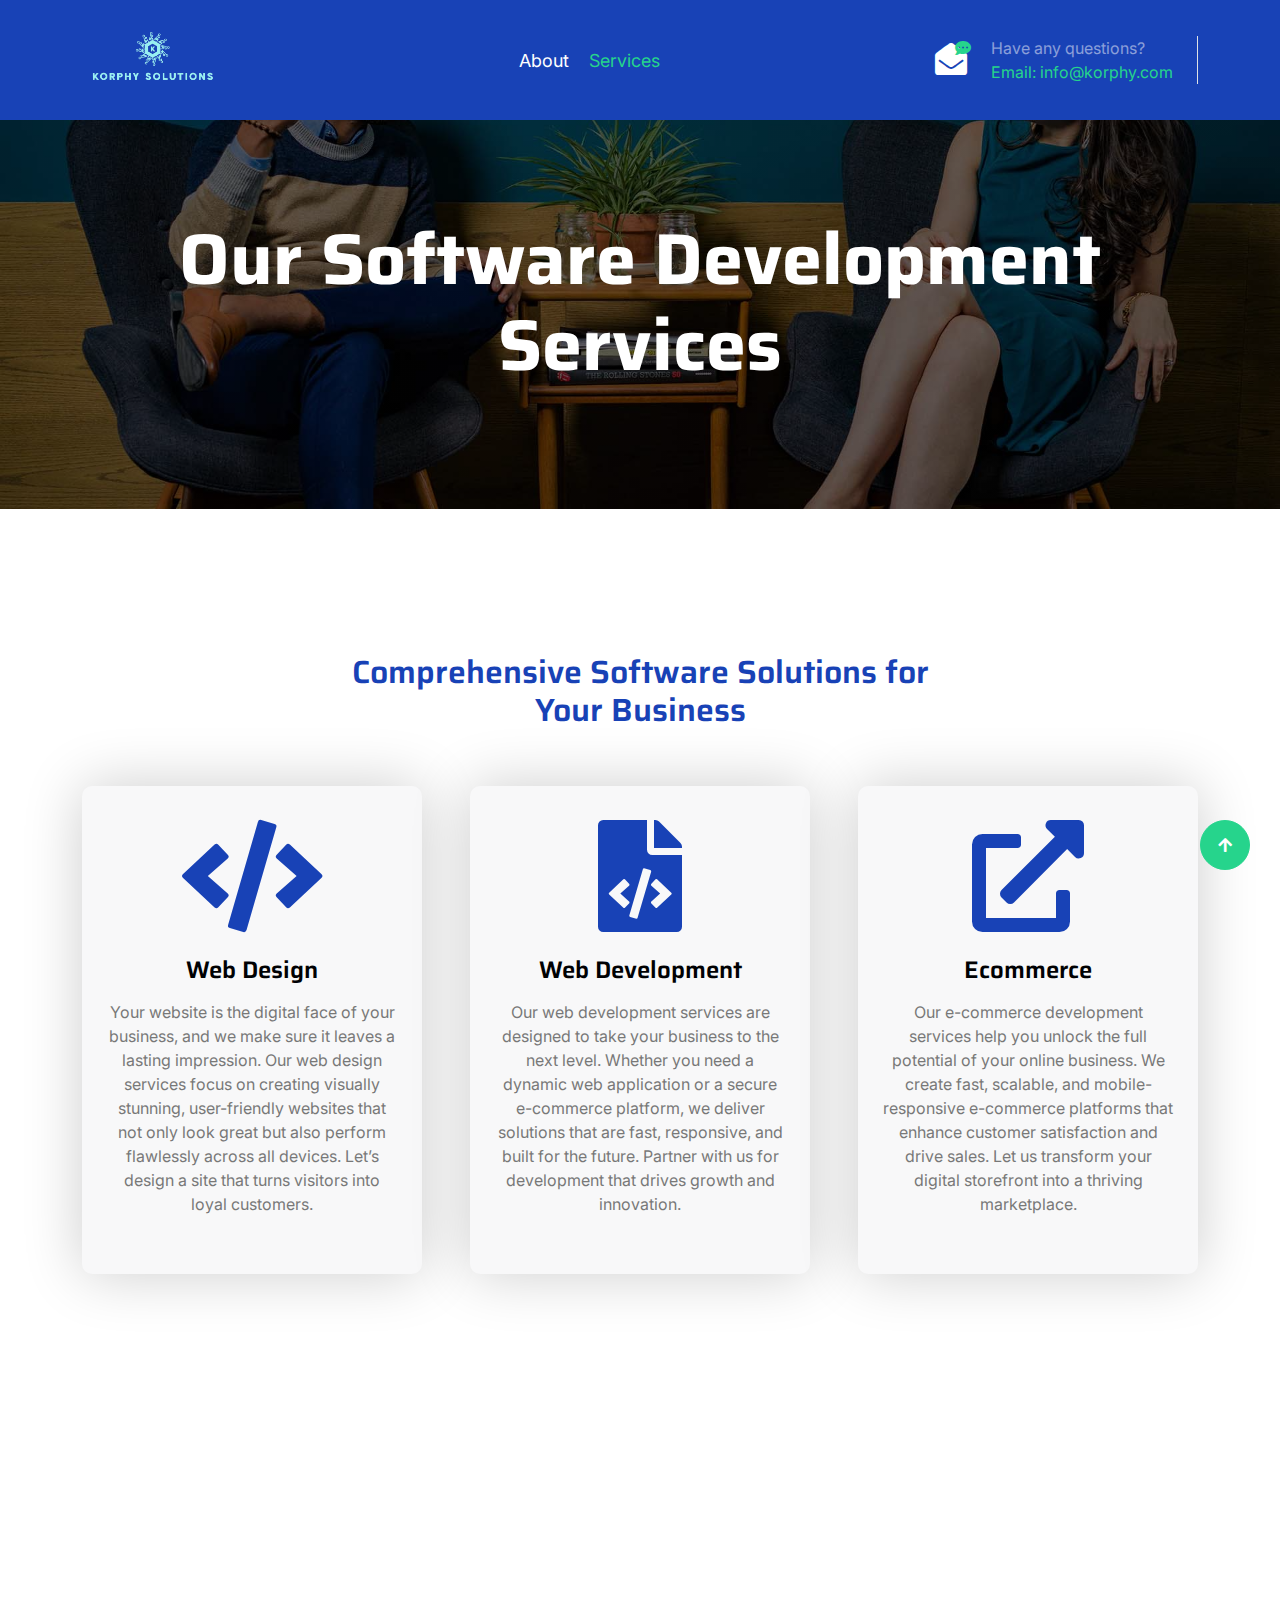
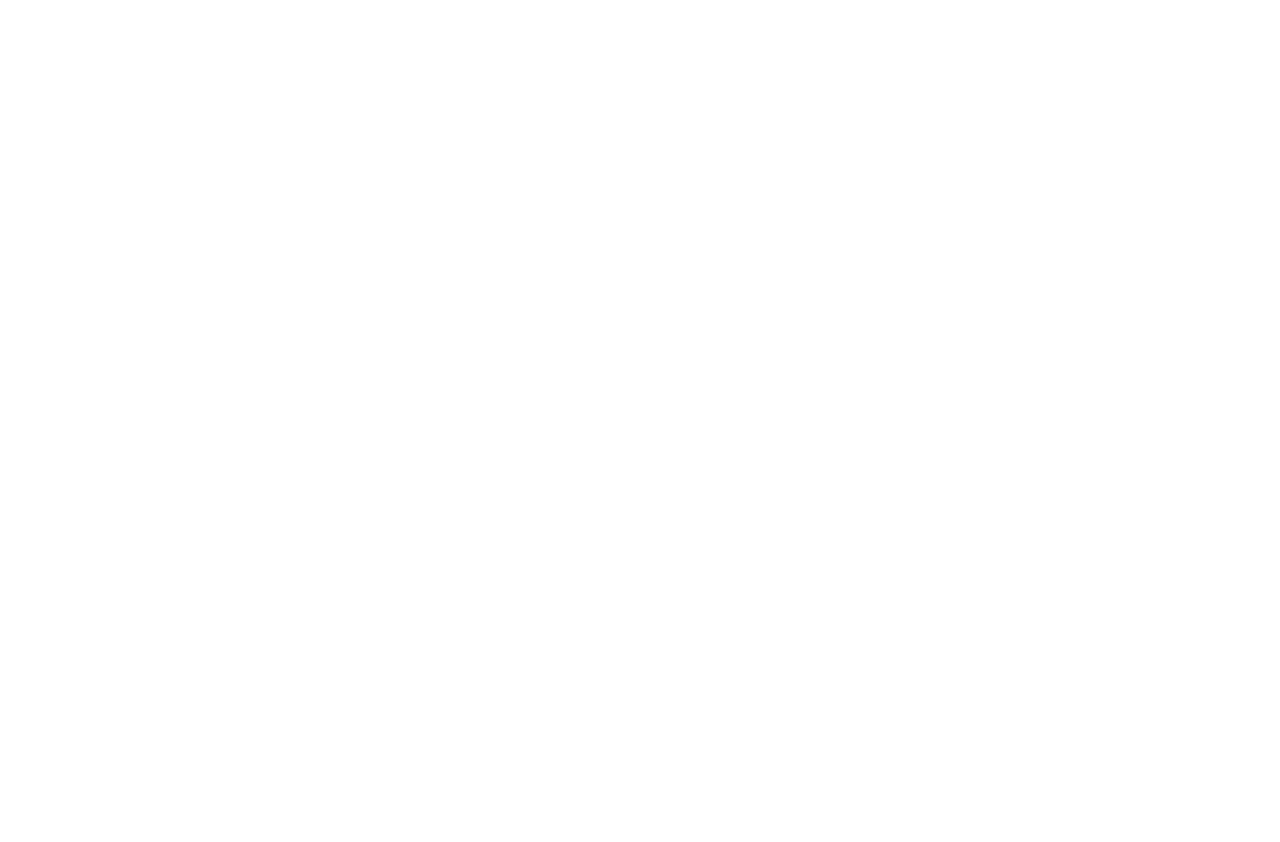
<file: services.html>
<!DOCTYPE html>
<html lang="en">

    <head>
        <meta charset="utf-8">
        <title>Software Development Services by Korphy Solutions</title>
        <link rel="icon" type="image/x-icon" href="img/favicon.ico">
        <meta content="width=device-width, initial-scale=1.0" name="viewport">
        <meta content="software development services, custom software solutions, software consulting services" name="keywords">
        <meta content="Explore our range of software development services, including custom software solutions and software consulting." name="description">

        <!-- Google Web Fonts -->
        <link rel="preconnect" href="https://fonts.googleapis.com">
        <link rel="preconnect" href="https://fonts.gstatic.com" crossorigin>
        <link href="https://fonts.googleapis.com/css2?family=Inter:wght@400;500;600&family=Saira:wght@500;600;700&display=swap" rel="stylesheet"> 

        <!-- Icon Font Stylesheet -->
        <link href="https://cdnjs.cloudflare.com/ajax/libs/font-awesome/5.10.0/css/all.min.css" rel="stylesheet">
        <link href="https://cdn.jsdelivr.net/npm/bootstrap-icons@1.4.1/font/bootstrap-icons.css" rel="stylesheet">

        <!-- Libraries Stylesheet -->
        <link href="lib/animate/animate.min.css" rel="stylesheet">
        <link href="lib/owlcarousel/assets/owl.carousel.min.css" rel="stylesheet">

        <!-- Customized Bootstrap Stylesheet -->
        <link href="css/bootstrap.min.css" rel="stylesheet">

        <!-- Template Stylesheet -->
        <link href="css/style.css" rel="stylesheet">
    </head>

    <body>
        <!-- Spinner Start -->
        <div id="spinner" class="show position-fixed translate-middle w-100 vh-100 top-50 start-50 d-flex align-items-center justify-content-center">
            <div class="spinner-grow text-primary" role="status"></div>
        </div>
        <!-- Spinner End -->
        <!-- Topbar Start -->
        <!--<div class="container-fluid bg-dark py-2 d-none d-md-flex">
        <div class="container">
            <div class="d-flex justify-content-between topbar">
                <div class="top-info">
                    <small class="me-3 text-white-50"><a href="#"><i class="fas fa-map-marker-alt me-2 text-secondary"></i></a>23 Ranking Street, New York</small>
                    <small class="me-3 text-white-50"><a href="#"><i class="fas fa-envelope me-2 text-secondary"></i></a>Email@Example.com</small>
                </div>
                <div id="note" class="text-secondary d-none d-xl-flex"><small>Note : We help you to Grow your Business</small></div>
                <div class="top-link">
                    <a href="" class="bg-light nav-fill btn btn-sm-square rounded-circle"><i class="fab fa-facebook-f text-primary"></i></a>
                    <a href="" class="bg-light nav-fill btn btn-sm-square rounded-circle"><i class="fab fa-twitter text-primary"></i></a>
                    <a href="" class="bg-light nav-fill btn btn-sm-square rounded-circle"><i class="fab fa-instagram text-primary"></i></a>
                    <a href="" class="bg-light nav-fill btn btn-sm-square rounded-circle me-0"><i class="fab fa-linkedin-in text-primary"></i></a>
                </div>
            </div>
        </div>
    </div>-->
        <!-- Topbar End -->
        <!-- Navbar Start -->
        <div class="container-fluid bg-primary">
            <div class="container">
                <nav class="navbar navbar-dark navbar-expand-lg py-0">
                    <a href="index.html" class="navbar-brand">
                        <img  src="img/logokorphy.png" alt="" class="logo">
                   </a>
                    <button type="button" class="navbar-toggler me-0" data-bs-toggle="collapse" data-bs-target="#navbarCollapse">
                        <span class="navbar-toggler-icon"></span>
                    </button>
                    <div class="collapse navbar-collapse bg-transparent" id="navbarCollapse">
                        <div class="navbar-nav ms-auto mx-xl-auto p-0">
                            <!--<a href="index.html" class="nav-item nav-link">Home</a>-->
                            <a href="about.html" class="nav-item nav-link">About</a>
                            <a href="services.html" class="nav-item nav-link active">Services</a>
                            <!--<a href="project.html" class="nav-item nav-link">Projects</a>-->
                            <!-- <div class="nav-item dropdown">
                            <a href="#" class="nav-link dropdown-toggle" data-bs-toggle="dropdown">Pages</a>
                            <div class="dropdown-menu rounded">
                                <a href="blog.html" class="dropdown-item">Our Blog</a>
                                <a href="team.html" class="dropdown-item">Our Team</a>
                                <a href="testimonial.html" class="dropdown-item">Testimonial</a>
                                <a href="404.html" class="dropdown-item">404 Page</a>
                            </div>
                        </div> -->
                            <!--<a href="contact.html" class="nav-item nav-link">Contact</a>-->
                        </div>
                    </div>
                    <div class="d-none d-xl-flex flex-shirink-0">
                        <div id="phone-tada" class="d-flex align-items-center justify-content-center me-4">
                            <a href="" class="position-relative animated tada infinite">
                                <i class="fa fa-envelope-open text-white fa-2x"></i>
                                <div class="position-absolute" style="top: -7px; left: 20px;">
                                    <span><i class="fa fa-comment-dots text-secondary"></i></span>
                                </div>
                            </a>
                        </div>
                        <div class="d-flex flex-column pe-4 border-end">
                            <span class="text-white-50">Have any questions?</span>
                            <span class="text-secondary">Email: info@korphy.com</span>
                        </div>
                        
                    </div>
                </nav>
            </div>
        </div>
        <!-- Navbar End -->
        <!-- Page Header Start -->
        <div class="container-fluid page-header py-5">
            <div class="container text-center py-5">
                <h1 class="display-2 text-white mb-4 animated slideInDown">Our Software Development Services</h1>
                <nav aria-label="breadcrumb animated slideInDown">
                    <!-- <ol class="breadcrumb justify-content-center mb-0">
                        <li class="breadcrumb-item"><a href="#">Home</a></li>
                        <li class="breadcrumb-item"><a href="#">Pages</a></li>
                        <li class="breadcrumb-item" aria-current="page">Services</li>
                    </ol> -->
                </nav>
            </div>
        </div>
        <!-- Page Header End -->
        <!-- Fact Start -->
        <!-- <div class="container-fluid bg-secondary py-5">
            <div class="container">
                <div class="row">
                    <div class="col-lg-3 wow fadeIn" data-wow-delay=".1s">
                        <div class="d-flex counter">
                            <h1 class="me-3 text-primary counter-value">99</h1>
                            <h5 class="text-white mt-1">Success in getting happy customer</h5>
                        </div>
                    </div>
                    <div class="col-lg-3 wow fadeIn" data-wow-delay=".3s">
                        <div class="d-flex counter">
                            <h1 class="me-3 text-primary counter-value">25</h1>
                            <h5 class="text-white mt-1">Thousands of successful business</h5>
                        </div>
                    </div>
                    <div class="col-lg-3 wow fadeIn" data-wow-delay=".5s">
                        <div class="d-flex counter">
                            <h1 class="me-3 text-primary counter-value">120</h1>
                            <h5 class="text-white mt-1">Total clients who love HighTech</h5>
                        </div>
                    </div>
                    <div class="col-lg-3 wow fadeIn" data-wow-delay=".7s">
                        <div class="d-flex counter">
                            <h1 class="me-3 text-primary counter-value">5</h1>
                            <h5 class="text-white mt-1">Stars reviews given by satisfied clients</h5>
                        </div>
                    </div>
                </div>
            </div>
        </div> -->
        <!-- Fact End -->
        <!-- Services Start -->
        <div class="container-fluid services py-5 my-5">
            <div class="container py-5">
                <div class="text-center mx-auto pb-5 wow fadeIn" data-wow-delay=".3s" style="max-width: 600px;">
                    <h2 class="text-primary">Comprehensive Software Solutions for Your Business</h5>
                   
                </div>
                <div class="row g-5 services-inner">
                    <div class="col-md-6 col-lg-4 wow fadeIn" data-wow-delay=".3s">
                        <div class="services-item bg-light">
                            <div class="p-4 text-center services-content">
                                <div class="services-content-icon">
                                    <i class="fa fa-code fa-7x mb-4 text-primary"></i>
                                    <h4 class="mb-3">Web Design</h4>
                                    <p class="mb-4">Your website is the digital face of your business, and we make sure it leaves a lasting impression. Our web design services focus on creating visually stunning, user-friendly websites that not only look great but also perform flawlessly across all devices. Let’s design a site that turns visitors into loyal customers.</p>
                                    <!--<a href="" class="btn btn-secondary text-white px-5 py-3 rounded-pill">Read More</a>-->
                                </div>
                            </div>
                        </div>
                    </div>
                    <div class="col-md-6 col-lg-4 wow fadeIn" data-wow-delay=".5s">
                        <div class="services-item bg-light">
                            <div class="p-4 text-center services-content">
                                <div class="services-content-icon">
                                    <i class="fa fa-file-code fa-7x mb-4 text-primary"></i>
                                    <h4 class="mb-3">Web Development</h4>
                                    <p class="mb-4">Our web development services are designed to take your business to the next level. Whether you need a dynamic web application or a secure e-commerce platform, we deliver solutions that are fast, responsive, and built for the future. Partner with us for development that drives growth and innovation.</p>
                                    <!--<a href="" class="btn btn-secondary text-white px-5 py-3 rounded-pill">Read More</a>-->
                                </div>
                            </div>
                        </div>
                    </div>
                    <div class="col-md-6 col-lg-4 wow fadeIn" data-wow-delay=".7s">
                        <div class="services-item bg-light">
                            <div class="p-4 text-center services-content">
                                <div class="services-content-icon">
                                    <i class="fa fa-external-link-alt fa-7x mb-4 text-primary"></i>
                                    <h4 class="mb-3">Ecommerce</h4>
                                    <p class="mb-4">Our e-commerce development services help you unlock the full potential of your online business. We create fast, scalable, and mobile-responsive e-commerce platforms that enhance customer satisfaction and drive sales. Let us transform your digital storefront into a thriving marketplace.</p>
                                    <!--<a href="" class="btn btn-secondary text-white px-5 py-3 rounded-pill">Read More</a>-->
                                </div>
                            </div>
                        </div>
                    </div>
                    <div class="col-md-6 col-lg-4 wow fadeIn" data-wow-delay=".3s">
                        <div class="services-item bg-light">
                            <div class="p-4 text-center services-content">
                                <div class="services-content-icon">
                                    <i class="fas fa-user-secret fa-7x mb-4 text-primary"></i>
                                    <h4 class="mb-3">SEO</h4>
                                    <p class="mb-4">Our SEO services are designed to elevate your visibility in search engines and attract quality traffic to your site. From keyword optimization to technical SEO, we help you stay ahead of the competition and achieve sustainable growth. Let’s boost your rankings and grow your business online.</p>
                                    <!--<a href="" class="btn btn-secondary text-white px-5 py-3 rounded-pill">Read More</a>-->
                                </div>

                            </div>
                        </div>
                    </div>
                    <div class="col-md-6 col-lg-4 wow fadeIn" data-wow-delay=".5s">
                        <div class="services-item bg-light">
                            <div class="p-4 text-center services-content">
                                <div class="services-content-icon">
                                    <i class="fa fa-envelope-open fa-7x mb-4 text-primary"></i>
                                    <h4 class="mb-3">Digital Marketing</h4>
                                    <p class="mb-4">Our digital marketing services go beyond clicks and impressions—we deliver measurable outcomes. Whether it’s SEO, PPC, or content marketing, we tailor data-driven strategies to grow your online footprint and drive business success. Let’s transform your brand’s digital impact.</p>
                                    <!--<a href="" class="btn btn-secondary text-white px-5 py-3 rounded-pill">Read More</a>-->
                                </div>
                            </div>
                        </div>
                    </div>
                    <div class="col-md-6 col-lg-4 wow fadeIn" data-wow-delay=".7s">
                        <div class="services-item bg-light">
                            <div class="p-4 text-center services-content">
                                <div class="services-content-icon">
                                    <i class="fas fa-laptop fa-7x mb-4 text-primary"></i>
                                    <h4 class="mb-3">Programming</h4>
                                    <p class="mb-4">Our programming expertise transforms ideas into robust, high-performance applications. From custom software to system integrations, we write code that is not only reliable and secure but also tailored to meet your unique business needs. Let us bring your technical vision to life with precision and efficiency.</p>
                                    <!--<a href="" class="btn btn-secondary text-white px-5 py-3 rounded-pill">Read More</a>-->
                                </div>
                            </div>
                        </div>
                    </div>
                </div>
            </div>
        </div>
        <!-- Services End -->
        <!-- Footer Start -->
        <div class="container-fluid footer bg-dark wow fadeIn" data-wow-delay=".3s">
            <div class="container pt-5 pb-4">
                <div class="row g-5">
                    <div class="col-lg-3 col-md-6">
                        <a href="index.html">
                            <h1 class="text-white fw-bold d-block">Korphy </h1>
                        </a>
                        <p class="mt-4 text-light">Established with a vision to bridge the gap between business challenges and digital solutions, our company has grown into a trusted partner for businesses seeking to leverage software to stay competitive in today’s fast-paced world.</p>
                        <div class="d-flex hightech-link">
                            <a href="" class="btn-light nav-fill btn btn-square rounded-circle me-2"><i class="fab fa-facebook-f text-primary"></i></a>
                            <a href="" class="btn-light nav-fill btn btn-square rounded-circle me-2"><i class="fab fa-twitter text-primary"></i></a>
                            <a href="" class="btn-light nav-fill btn btn-square rounded-circle me-2"><i class="fab fa-instagram text-primary"></i></a>
                            <a href="" class="btn-light nav-fill btn btn-square rounded-circle me-0"><i class="fab fa-linkedin-in text-primary"></i></a>
                        </div>
                    </div>
                    <div class="col-lg-3 col-md-6">
                        <a href="#" class="h3 text-secondary">Short Link</a>
                        <div class="mt-4 d-flex flex-column short-link">
                            <a href="about.html" class="mb-2 text-white"><i class="fas fa-angle-right text-secondary me-2"></i>About us</a>
                            <!--<a href="" class="mb-2 text-white"><i class="fas fa-angle-right text-secondary me-2"></i>Contact us</a>-->
                            <a href="services.html" class="mb-2 text-white"><i class="fas fa-angle-right text-secondary me-2"></i>Our Services</a>
                            <!--<a href="" class="mb-2 text-white"><i class="fas fa-angle-right text-secondary me-2"></i>Our Projects</a>
            <a href="" class="mb-2 text-white"><i class="fas fa-angle-right text-secondary me-2"></i>Latest Blog</a>-->
                        </div>
                    </div>
                    <div class="col-lg-3 col-md-6">
                        <a href="#" class="h3 text-secondary">Help Link</a>
                        <div class="mt-4 d-flex flex-column help-link">
                            <a href="terms-of-use.html" class="mb-2 text-white"><i class="fas fa-angle-right text-secondary me-2"></i>Terms Of use</a>
                            <!-- <a href="" class="mb-2 text-white"><i class="fas fa-angle-right text-secondary me-2"></i>Privacy Policy</a>
            <a href="" class="mb-2 text-white"><i class="fas fa-angle-right text-secondary me-2"></i>Helps</a>
            <a href="" class="mb-2 text-white"><i class="fas fa-angle-right text-secondary me-2"></i>FQAs</a> -->
                            <a href="contact-us.html" class="mb-2 text-white"><i class="fas fa-angle-right text-secondary me-2"></i>Contact</a>
                        </div>
                    </div>
                    <div class="col-lg-3 col-md-6">
                        <a href="#" class="h3 text-secondary">Contact Us</a>
                        <div class="text-white mt-4 d-flex flex-column contact-link">
                            <a href="#" class="pb-3 text-light border-bottom border-primary"><i class="fas fa-map-marker-alt text-secondary me-2"></i> IT Park, Nagpur, India</a>
                            <!--<a href="#" class="py-3 text-light border-bottom border-primary"><i class="fas fa-phone-alt text-secondary me-2"></i> +123 456 7890</a>-->
                            <a href="#" class="py-3 text-light border-bottom border-primary"><i class="fas fa-envelope text-secondary me-2"></i> info@korphy.com</a>
                        </div>
                    </div>
                </div>
                <hr class="text-light mt-5 mb-4">
                <div class="row">
                    <div class="col-md-6 text-center text-md-start">
                        <span class="text-light"><a href="#" class="text-secondary"><i class="fas fa-copyright text-secondary me-2"></i>Korphy</a>, All right reserved.</span>
                    </div>
                    <!--<div class="col-md-6 text-center text-md-end">-->
                        <!--/*** This template is free as long as you keep the footer author’s credit link/attribution link/backlink. If you'd like to use the template without the footer author’s credit link/attribution link/backlink, you can purchase the Credit Removal License from "https://htmlcodex.com/credit-removal". Thank you for your support. ***/-->
                        <!--<span class="text-light">Designed By<a href="https://htmlcodex.com" class="text-secondary">HTML Codex</a></span>
                    </div>-->
                </div>
            </div>
        </div>
        <!-- Footer End -->
        <!-- Back to Top -->
        <a href="#" class="btn btn-secondary btn-square rounded-circle back-to-top"><i class="fa fa-arrow-up text-white"></i></a>


        <!-- JavaScript Libraries -->
        <script src="https://ajax.googleapis.com/ajax/libs/jquery/3.6.4/jquery.min.js"></script>
        <script src="https://cdn.jsdelivr.net/npm/bootstrap@5.0.0/dist/js/bootstrap.bundle.min.js"></script>
        <script src="lib/wow/wow.min.js"></script>
        <script src="lib/easing/easing.min.js"></script>
        <script src="lib/waypoints/waypoints.min.js"></script>
        <script src="lib/owlcarousel/owl.carousel.min.js"></script>

        <!-- Template Javascript -->
        <script src="js/main.js"></script>
    </body>

</html>
</file>
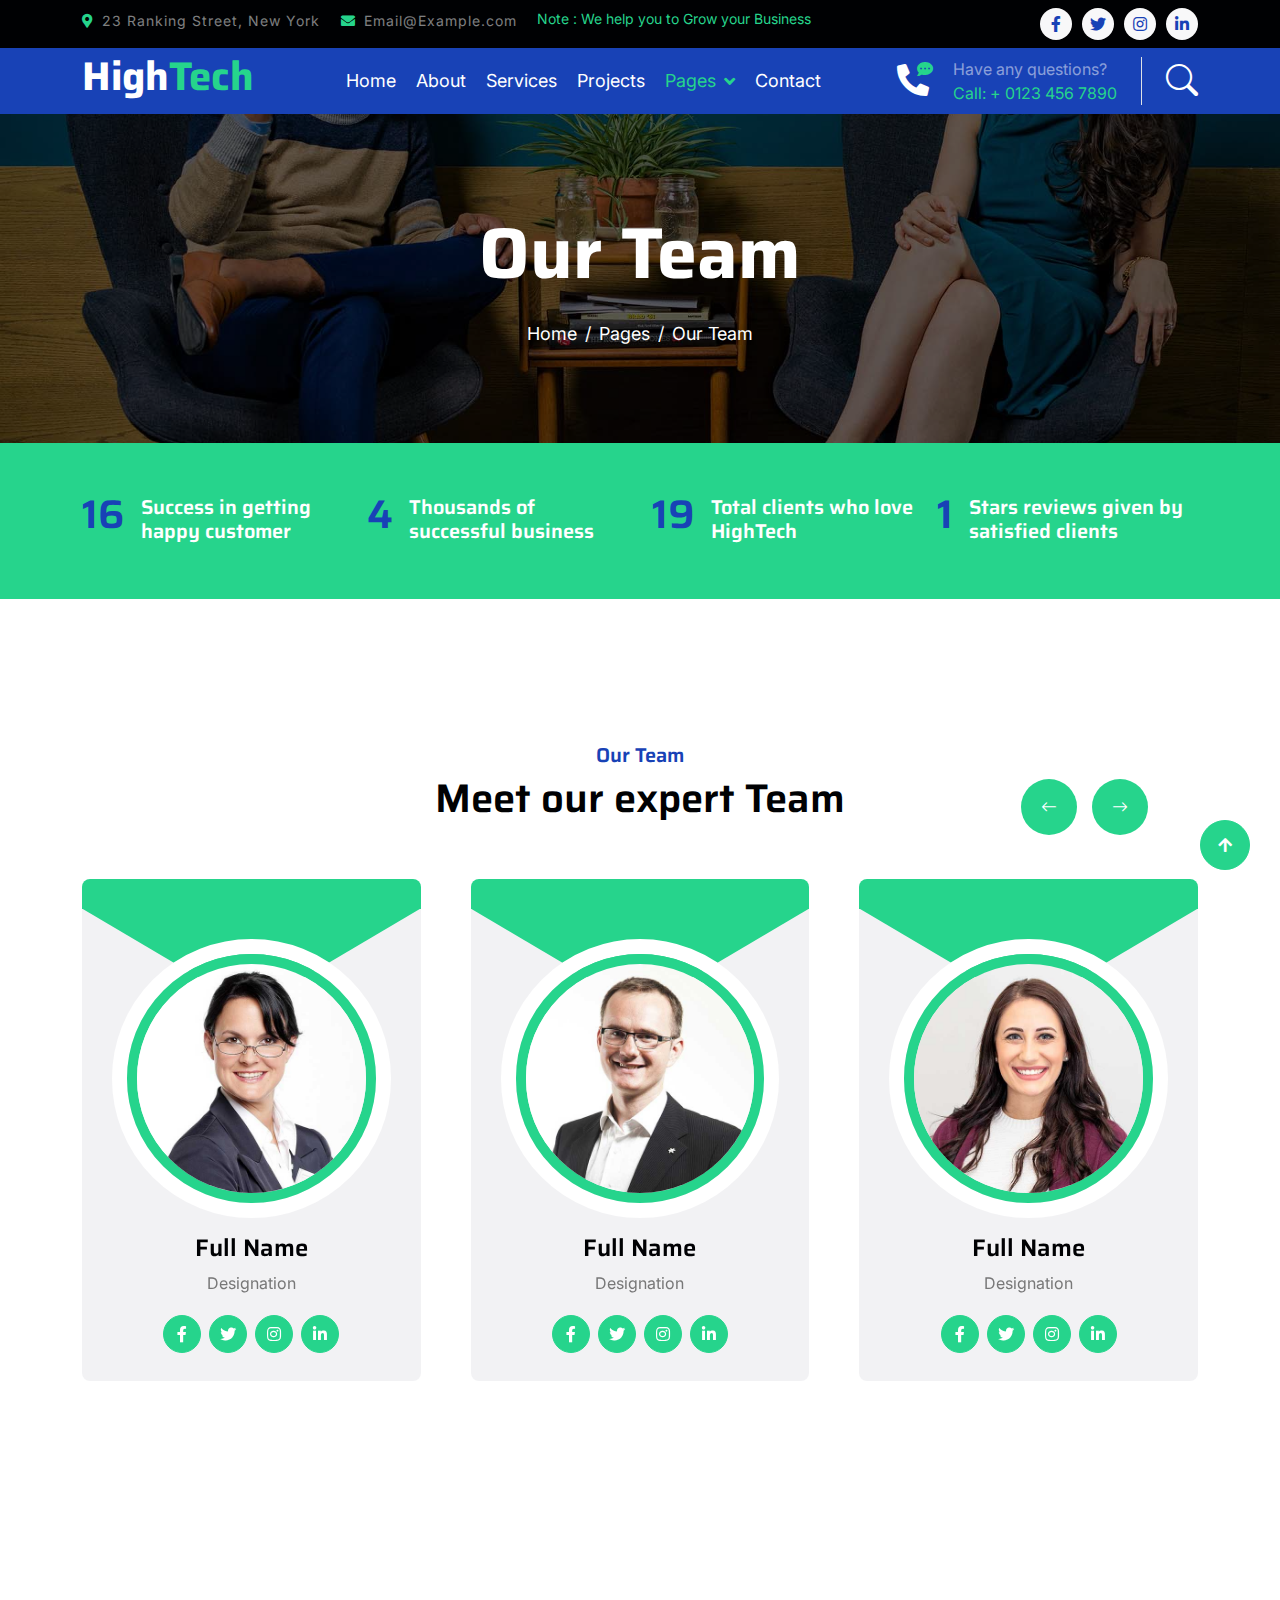
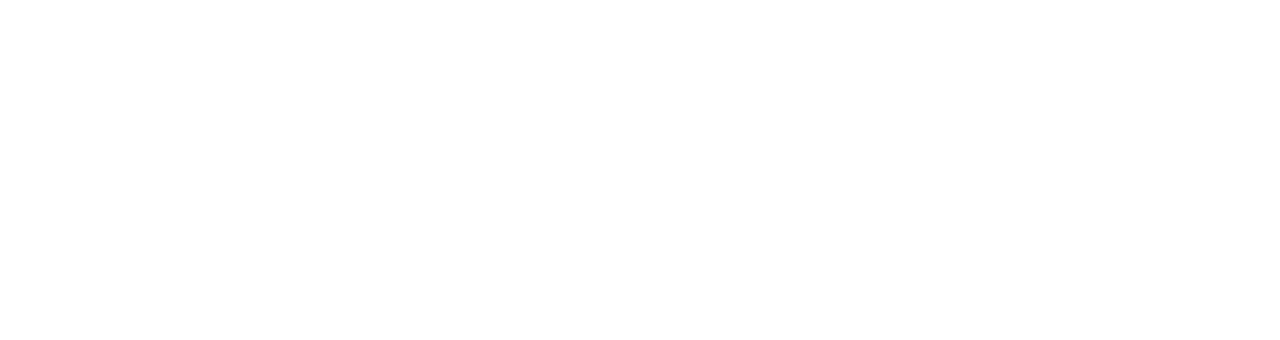
<file: team.html>
<!DOCTYPE html>
<html lang="en">

    <head>
        <meta charset="utf-8">
        <title>HighTech - IT Solutions Website Template</title>
        <meta content="width=device-width, initial-scale=1.0" name="viewport">
        <meta content="" name="keywords">
        <meta content="" name="description">

        <!-- Google Web Fonts -->
        <link rel="preconnect" href="https://fonts.googleapis.com">
        <link rel="preconnect" href="https://fonts.gstatic.com" crossorigin>
        <link href="https://fonts.googleapis.com/css2?family=Inter:wght@400;500;600&family=Saira:wght@500;600;700&display=swap" rel="stylesheet"> 

        <!-- Icon Font Stylesheet -->
        <link href="https://cdnjs.cloudflare.com/ajax/libs/font-awesome/5.10.0/css/all.min.css" rel="stylesheet">
        <link href="https://cdn.jsdelivr.net/npm/bootstrap-icons@1.4.1/font/bootstrap-icons.css" rel="stylesheet">

        <!-- Libraries Stylesheet -->
        <link href="lib/animate/animate.min.css" rel="stylesheet">
        <link href="lib/owlcarousel/assets/owl.carousel.min.css" rel="stylesheet">

        <!-- Customized Bootstrap Stylesheet -->
        <link href="css/bootstrap.min.css" rel="stylesheet">

        <!-- Template Stylesheet -->
        <link href="css/style.css" rel="stylesheet">
    </head>

    <body>
        <!-- Spinner Start -->
        <div id="spinner" class="show position-fixed translate-middle w-100 vh-100 top-50 start-50 d-flex align-items-center justify-content-center">
            <div class="spinner-grow text-primary" role="status"></div>
        </div>
        <!-- Spinner End -->

        <!-- Topbar Start -->
        <div class="container-fluid bg-dark py-2 d-none d-md-flex">
            <div class="container">
                <div class="d-flex justify-content-between topbar">
                    <div class="top-info">
                        <small class="me-3 text-white-50"><a href="#"><i class="fas fa-map-marker-alt me-2 text-secondary"></i></a>23 Ranking Street, New York</small>
                        <small class="me-3 text-white-50"><a href="#"><i class="fas fa-envelope me-2 text-secondary"></i></a>Email@Example.com</small>
                    </div>
                    <div id="note" class="text-secondary d-none d-xl-flex"><small>Note : We help you to Grow your Business</small></div>
                    <div class="top-link">
                        <a href="" class="bg-light nav-fill btn btn-sm-square rounded-circle"><i class="fab fa-facebook-f text-primary"></i></a>
                        <a href="" class="bg-light nav-fill btn btn-sm-square rounded-circle"><i class="fab fa-twitter text-primary"></i></a>
                        <a href="" class="bg-light nav-fill btn btn-sm-square rounded-circle"><i class="fab fa-instagram text-primary"></i></a>
                        <a href="" class="bg-light nav-fill btn btn-sm-square rounded-circle me-0"><i class="fab fa-linkedin-in text-primary"></i></a>
                    </div>
                </div>
            </div>
        </div>
        <!-- Topbar End -->

        <!-- Navbar Start -->
        <div class="container-fluid bg-primary">
            <div class="container">
                <nav class="navbar navbar-dark navbar-expand-lg py-0">
                    <a href="index.html" class="navbar-brand">
                        <h1 class="text-white fw-bold d-block">High<span class="text-secondary">Tech</span> </h1>
                    </a>
                    <button type="button" class="navbar-toggler me-0" data-bs-toggle="collapse" data-bs-target="#navbarCollapse">
                        <span class="navbar-toggler-icon"></span>
                    </button>
                    <div class="collapse navbar-collapse bg-transparent" id="navbarCollapse">
                        <div class="navbar-nav ms-auto mx-xl-auto p-0">
                            <a href="index.html" class="nav-item nav-link">Home</a>
                            <a href="about.html" class="nav-item nav-link">About</a>
                            <a href="services.html" class="nav-item nav-link">Services</a>
                            <a href="project.html" class="nav-item nav-link">Projects</a>
                            <div class="nav-item dropdown">
                                <a href="#" class="nav-link dropdown-toggle active" data-bs-toggle="dropdown">Pages</a>
                                <div class="dropdown-menu rounded">
                                    <a href="blog.html" class="dropdown-item">Our Blog</a>
                                    <a href="team.html" class="dropdown-item active">Our Team</a>
                                    <a href="testimonial.html" class="dropdown-item">Testimonial</a>
                                    <a href="404.html" class="dropdown-item">404 Page</a>
                                </div>
                            </div>
                            <a href="contact.html" class="nav-item nav-link">Contact</a>
                        </div>
                    </div>
                    <div class="d-none d-xl-flex flex-shirink-0">
                        <div id="phone-tada" class="d-flex align-items-center justify-content-center me-4">
                            <a href="" class="position-relative animated tada infinite">
                                <i class="fa fa-phone-alt text-white fa-2x"></i>
                                <div class="position-absolute" style="top: -7px; left: 20px;">
                                    <span><i class="fa fa-comment-dots text-secondary"></i></span>
                                </div>
                            </a>
                        </div>
                        <div class="d-flex flex-column pe-4 border-end">
                            <span class="text-white-50">Have any questions?</span>
                            <span class="text-secondary">Call: + 0123 456 7890</span>
                        </div>
                        <div class="d-flex align-items-center justify-content-center ms-4 ">
                            <a href="#"><i class="bi bi-search text-white fa-2x"></i> </a>
                        </div>
                    </div>
                </nav>
            </div>
        </div>
        <!-- Navbar End -->

        
        <!-- Page Header Start -->
        <div class="container-fluid page-header py-5">
            <div class="container text-center py-5">
                <h1 class="display-2 text-white mb-4 animated slideInDown">Our Team</h1>
                <nav aria-label="breadcrumb animated slideInDown">
                    <ol class="breadcrumb justify-content-center mb-0">
                        <li class="breadcrumb-item"><a href="#">Home</a></li>
                        <li class="breadcrumb-item"><a href="#">Pages</a></li>
                        <li class="breadcrumb-item" aria-current="page">Our Team</li>
                    </ol>
                </nav>
            </div>
        </div>
        <!-- Page Header End -->


        <!-- Fact Start -->
        <div class="container-fluid bg-secondary py-5">
            <div class="container">
                <div class="row">
                    <div class="col-lg-3 wow fadeIn" data-wow-delay=".1s">
                        <div class="d-flex counter">
                            <h1 class="me-3 text-primary counter-value">99</h1>
                            <h5 class="text-white mt-1">Success in getting happy customer</h5>
                        </div>
                    </div>
                    <div class="col-lg-3 wow fadeIn" data-wow-delay=".3s">
                        <div class="d-flex counter">
                            <h1 class="me-3 text-primary counter-value">25</h1>
                            <h5 class="text-white mt-1">Thousands of successful business</h5>
                        </div>
                    </div>
                    <div class="col-lg-3 wow fadeIn" data-wow-delay=".5s">
                        <div class="d-flex counter">
                            <h1 class="me-3 text-primary counter-value">120</h1>
                            <h5 class="text-white mt-1">Total clients who love HighTech</h5>
                        </div>
                    </div>
                    <div class="col-lg-3 wow fadeIn" data-wow-delay=".7s">
                        <div class="d-flex counter">
                            <h1 class="me-3 text-primary counter-value">5</h1>
                            <h5 class="text-white mt-1">Stars reviews given by satisfied clients</h5>
                        </div>
                    </div>
                </div>
            </div>
        </div>
        <!-- Fact End -->


        <!-- Team Start -->
        <div class="container-fluid py-5 my-5 team">
            <div class="container py-5">
                <div class="text-center mx-auto pb-5 wow fadeIn" data-wow-delay=".3s" style="max-width: 600px;">
                    <h5 class="text-primary">Our Team</h5>
                    <h1>Meet our expert Team</h1>
                </div>
                <div class="owl-carousel team-carousel wow fadeIn" data-wow-delay=".5s">
                    <div class="rounded team-item">
                        <div class="team-content">
                            <div class="team-img-icon">
                                <div class="team-img rounded-circle">
                                    <img src="img/team-1.jpg" class="img-fluid w-100 rounded-circle" alt="">
                                </div>
                                <div class="team-name text-center py-3">
                                    <h4 class="">Full Name</h4>
                                    <p class="m-0">Designation</p>
                                </div>
                                <div class="team-icon d-flex justify-content-center pb-4">
                                    <a class="btn btn-square btn-secondary text-white rounded-circle m-1" href=""><i class="fab fa-facebook-f"></i></a>
                                    <a class="btn btn-square btn-secondary text-white rounded-circle m-1" href=""><i class="fab fa-twitter"></i></a>
                                    <a class="btn btn-square btn-secondary text-white rounded-circle m-1" href=""><i class="fab fa-instagram"></i></a>
                                    <a class="btn btn-square btn-secondary text-white rounded-circle m-1" href=""><i class="fab fa-linkedin-in"></i></a>
                                </div>
                            </div>
                        </div>
                    </div>
                    <div class="rounded team-item">
                        <div class="team-content">
                            <div class="team-img-icon">
                                <div class="team-img rounded-circle">
                                    <img src="img/team-2.jpg" class="img-fluid w-100 rounded-circle" alt="">
                                </div>
                                <div class="team-name text-center py-3">
                                    <h4 class="">Full Name</h4>
                                    <p class="m-0">Designation</p>
                                </div>
                                <div class="team-icon d-flex justify-content-center pb-4">
                                    <a class="btn btn-square btn-secondary text-white rounded-circle m-1" href=""><i class="fab fa-facebook-f"></i></a>
                                    <a class="btn btn-square btn-secondary text-white rounded-circle m-1" href=""><i class="fab fa-twitter"></i></a>
                                    <a class="btn btn-square btn-secondary text-white rounded-circle m-1" href=""><i class="fab fa-instagram"></i></a>
                                    <a class="btn btn-square btn-secondary text-white rounded-circle m-1" href=""><i class="fab fa-linkedin-in"></i></a>
                                </div>
                            </div>
                        </div>
                    </div>
                    <div class="rounded team-item">
                        <div class="team-content">
                            <div class="team-img-icon">
                                <div class="team-img rounded-circle">
                                    <img src="img/team-3.jpg" class="img-fluid w-100 rounded-circle" alt="">
                                </div>
                                <div class="team-name text-center py-3">
                                    <h4 class="">Full Name</h4>
                                    <p class="m-0">Designation</p>
                                </div>
                                <div class="team-icon d-flex justify-content-center pb-4">
                                    <a class="btn btn-square btn-secondary text-white rounded-circle m-1" href=""><i class="fab fa-facebook-f"></i></a>
                                    <a class="btn btn-square btn-secondary text-white rounded-circle m-1" href=""><i class="fab fa-twitter"></i></a>
                                    <a class="btn btn-square btn-secondary text-white rounded-circle m-1" href=""><i class="fab fa-instagram"></i></a>
                                    <a class="btn btn-square btn-secondary text-white rounded-circle m-1" href=""><i class="fab fa-linkedin-in"></i></a>
                                </div>
                            </div>
                        </div>
                    </div>
                    <div class="rounded team-item">
                        <div class="team-content">
                            <div class="team-img-icon">
                                <div class="team-img rounded-circle">
                                    <img src="img/team-4.jpg" class="img-fluid w-100 rounded-circle" alt="">
                                </div>
                                <div class="team-name text-center py-3">
                                    <h4 class="">Full Name</h4>
                                    <p class="m-0">Designation</p>
                                </div>
                                <div class="team-icon d-flex justify-content-center pb-4">
                                    <a class="btn btn-square btn-secondary text-white rounded-circle m-1" href=""><i class="fab fa-facebook-f"></i></a>
                                    <a class="btn btn-square btn-secondary text-white rounded-circle m-1" href=""><i class="fab fa-twitter"></i></a>
                                    <a class="btn btn-square btn-secondary text-white rounded-circle m-1" href=""><i class="fab fa-instagram"></i></a>
                                    <a class="btn btn-square btn-secondary text-white rounded-circle m-1" href=""><i class="fab fa-linkedin-in"></i></a>
                                </div>
                            </div>
                        </div>
                    </div>
                </div>
            </div>
        </div>
        <!-- Team End -->


        <!-- Footer Start -->
         <div class="container-fluid footer bg-dark wow fadeIn" data-wow-delay=".3s">
            <div class="container pt-5 pb-4">
                <div class="row g-5">
                    <div class="col-lg-3 col-md-6">
                        <a href="index.html">
                            <h1 class="text-white fw-bold d-block">High<span class="text-secondary">Tech</span> </h1>
                        </a>
                        <p class="mt-4 text-light">Lorem ipsum dolor sit amet consectetur adipisicing elit. Soluta facere delectus qui placeat inventore consectetur repellendus optio debitis.</p>
                        <div class="d-flex hightech-link">
                            <a href="" class="btn-light nav-fill btn btn-square rounded-circle me-2"><i class="fab fa-facebook-f text-primary"></i></a>
                            <a href="" class="btn-light nav-fill btn btn-square rounded-circle me-2"><i class="fab fa-twitter text-primary"></i></a>
                            <a href="" class="btn-light nav-fill btn btn-square rounded-circle me-2"><i class="fab fa-instagram text-primary"></i></a>
                            <a href="" class="btn-light nav-fill btn btn-square rounded-circle me-0"><i class="fab fa-linkedin-in text-primary"></i></a>
                        </div>
                    </div>
                    <div class="col-lg-3 col-md-6">
                        <a href="#" class="h3 text-secondary">Short Link</a>
                        <div class="mt-4 d-flex flex-column short-link">
                            <a href="" class="mb-2 text-white"><i class="fas fa-angle-right text-secondary me-2"></i>About us</a>
                            <a href="" class="mb-2 text-white"><i class="fas fa-angle-right text-secondary me-2"></i>Contact us</a>
                            <a href="" class="mb-2 text-white"><i class="fas fa-angle-right text-secondary me-2"></i>Our Services</a>
                            <a href="" class="mb-2 text-white"><i class="fas fa-angle-right text-secondary me-2"></i>Our Projects</a>
                            <a href="" class="mb-2 text-white"><i class="fas fa-angle-right text-secondary me-2"></i>Latest Blog</a>
                        </div>
                    </div>
                    <div class="col-lg-3 col-md-6">
                        <a href="#" class="h3 text-secondary">Help Link</a>
                        <div class="mt-4 d-flex flex-column help-link">
                            <a href="" class="mb-2 text-white"><i class="fas fa-angle-right text-secondary me-2"></i>Terms Of use</a>
                            <a href="" class="mb-2 text-white"><i class="fas fa-angle-right text-secondary me-2"></i>Privacy Policy</a>
                            <a href="" class="mb-2 text-white"><i class="fas fa-angle-right text-secondary me-2"></i>Helps</a>
                            <a href="" class="mb-2 text-white"><i class="fas fa-angle-right text-secondary me-2"></i>FQAs</a>
                            <a href="" class="mb-2 text-white"><i class="fas fa-angle-right text-secondary me-2"></i>Contact</a>
                        </div>
                    </div>
                    <div class="col-lg-3 col-md-6">
                        <a href="#" class="h3 text-secondary">Contact Us</a>
                        <div class="text-white mt-4 d-flex flex-column contact-link">
                            <a href="#" class="pb-3 text-light border-bottom border-primary"><i class="fas fa-map-marker-alt text-secondary me-2"></i> 123 Street, New York, USA</a>
                            <a href="#" class="py-3 text-light border-bottom border-primary"><i class="fas fa-phone-alt text-secondary me-2"></i> +123 456 7890</a>
                            <a href="#" class="py-3 text-light border-bottom border-primary"><i class="fas fa-envelope text-secondary me-2"></i> info@exmple.con</a>
                        </div>
                    </div>
                </div>
                <hr class="text-light mt-5 mb-4">
                <div class="row">
                    <div class="col-md-6 text-center text-md-start">
                        <span class="text-light"><a href="#" class="text-secondary"><i class="fas fa-copyright text-secondary me-2"></i>Your Site Name</a>, All right reserved.</span>
                    </div>
                    <div class="col-md-6 text-center text-md-end">
                        <!--/*** This template is free as long as you keep the footer author’s credit link/attribution link/backlink. If you'd like to use the template without the footer author’s credit link/attribution link/backlink, you can purchase the Credit Removal License from "https://htmlcodex.com/credit-removal". Thank you for your support. ***/-->
                        <span class="text-light">Designed By<a href="https://htmlcodex.com" class="text-secondary">HTML Codex</a></span>
                    </div>
                </div>
            </div>
        </div>
        <!-- Footer End -->


        <!-- Back to Top -->
        <a href="#" class="btn btn-secondary btn-square rounded-circle back-to-top"><i class="fa fa-arrow-up text-white"></i></a>

        
        <!-- JavaScript Libraries -->
        <script src="https://ajax.googleapis.com/ajax/libs/jquery/3.6.4/jquery.min.js"></script>
        <script src="https://cdn.jsdelivr.net/npm/bootstrap@5.0.0/dist/js/bootstrap.bundle.min.js"></script>
        <script src="lib/wow/wow.min.js"></script>
        <script src="lib/easing/easing.min.js"></script>
        <script src="lib/waypoints/waypoints.min.js"></script>
        <script src="lib/owlcarousel/owl.carousel.min.js"></script>

        <!-- Template Javascript -->
        <script src="js/main.js"></script>
    </body>

</html>
</file>
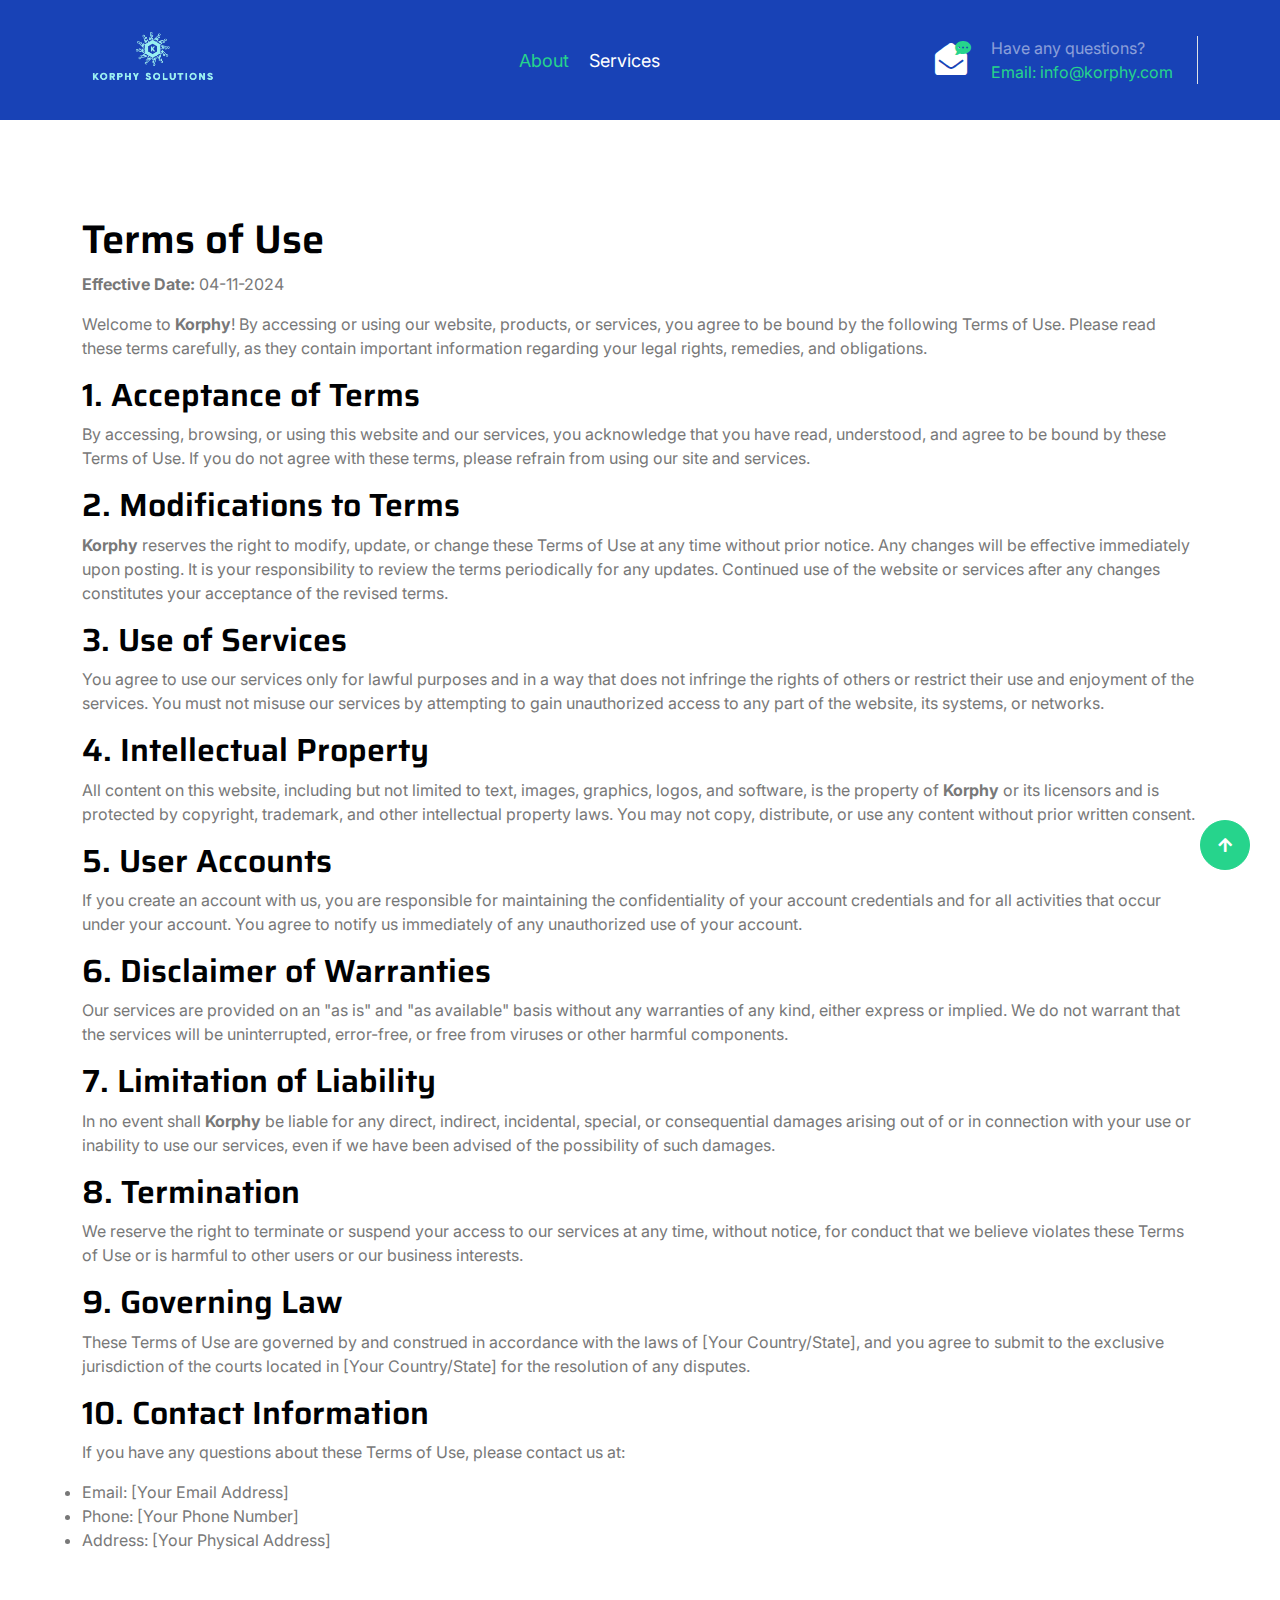
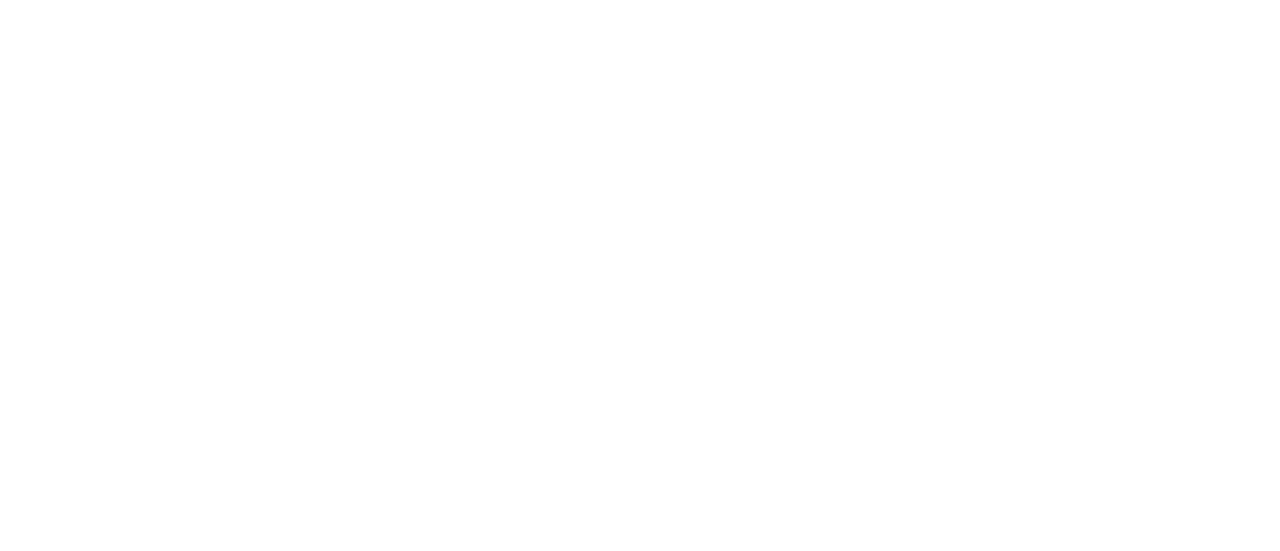
<file: terms-of-use.html>
<!DOCTYPE html>
<html lang="en">

    <head>
        <meta charset="utf-8">
        <title>Terms of Use - Korphy Solutions</title>
        <link rel="icon" type="image/x-icon" href="img/favicon.ico">
        <meta content="width=device-width, initial-scale=1.0" name="viewport">
        <meta content="" name="keywords">
        <meta content="" name="description">

        <!-- Google Web Fonts -->
        <link rel="preconnect" href="https://fonts.googleapis.com">
        <link rel="preconnect" href="https://fonts.gstatic.com" crossorigin>
        <link href="https://fonts.googleapis.com/css2?family=Inter:wght@400;500;600&family=Saira:wght@500;600;700&display=swap" rel="stylesheet"> 

        <!-- Icon Font Stylesheet -->
        <link href="https://cdnjs.cloudflare.com/ajax/libs/font-awesome/5.10.0/css/all.min.css" rel="stylesheet">
        <link href="https://cdn.jsdelivr.net/npm/bootstrap-icons@1.4.1/font/bootstrap-icons.css" rel="stylesheet">

        <!-- Libraries Stylesheet -->
        <link href="lib/animate/animate.min.css" rel="stylesheet">
        <link href="lib/owlcarousel/assets/owl.carousel.min.css" rel="stylesheet">

        <!-- Customized Bootstrap Stylesheet -->
        <link href="css/bootstrap.min.css" rel="stylesheet">

        <!-- Template Stylesheet -->
        <link href="css/style.css" rel="stylesheet">
    </head>

    <body>
        <!-- Spinner Start -->
        <div id="spinner" class="show position-fixed translate-middle w-100 vh-100 top-50 start-50 d-flex align-items-center justify-content-center">
            <div class="spinner-grow text-primary" role="status"></div>
        </div>
        <!-- Spinner End -->
        <!-- Topbar Start -->
        <!--<div class="container-fluid bg-dark py-2 d-none d-md-flex">
        <div class="container">
            <div class="d-flex justify-content-between topbar">
                <div class="top-info">
                    <small class="me-3 text-white-50"><a href="#"><i class="fas fa-map-marker-alt me-2 text-secondary"></i></a>23 Ranking Street, New York</small>
                    <small class="me-3 text-white-50"><a href="#"><i class="fas fa-envelope me-2 text-secondary"></i></a>Email@Example.com</small>
                </div>
                <div id="note" class="text-secondary d-none d-xl-flex"><small>Note : We help you to Grow your Business</small></div>
                <div class="top-link">
                    <a href="" class="bg-light nav-fill btn btn-sm-square rounded-circle"><i class="fab fa-facebook-f text-primary"></i></a>
                    <a href="" class="bg-light nav-fill btn btn-sm-square rounded-circle"><i class="fab fa-twitter text-primary"></i></a>
                    <a href="" class="bg-light nav-fill btn btn-sm-square rounded-circle"><i class="fab fa-instagram text-primary"></i></a>
                    <a href="" class="bg-light nav-fill btn btn-sm-square rounded-circle me-0"><i class="fab fa-linkedin-in text-primary"></i></a>
                </div>
            </div>
        </div>
    </div>-->
        <!-- Topbar End -->
        <!-- Navbar Start -->
        <div class="container-fluid bg-primary">
            <div class="container">
                <nav class="navbar navbar-dark navbar-expand-lg py-0">
                    <a href="index.html" class="navbar-brand">
                        <img  src="img/logokorphy.png" alt="" class="logo">
                   </a>
                    <button type="button" class="navbar-toggler me-0" data-bs-toggle="collapse" data-bs-target="#navbarCollapse">
                        <span class="navbar-toggler-icon"></span>
                    </button>
                    <div class="collapse navbar-collapse bg-transparent" id="navbarCollapse">
                        <div class="navbar-nav ms-auto mx-xl-auto p-0">
                            <!--<a href="index.html" class="nav-item nav-link">Home</a>-->
                            <a href="about.html" class="nav-item nav-link active">About</a>
                            <a href="services.html" class="nav-item nav-link">Services</a>
                            <!--<a href="project.html" class="nav-item nav-link">Projects</a>-->
                            <!-- <div class="nav-item dropdown">
                            <a href="#" class="nav-link dropdown-toggle" data-bs-toggle="dropdown">Pages</a>
                            <div class="dropdown-menu rounded">
                                <a href="blog.html" class="dropdown-item">Our Blog</a>
                                <a href="team.html" class="dropdown-item">Our Team</a>
                                <a href="testimonial.html" class="dropdown-item">Testimonial</a>
                                <a href="404.html" class="dropdown-item">404 Page</a>
                            </div>
                        </div> -->
                            <!--<a href="contact.html" class="nav-item nav-link">Contact</a>-->
                        </div>
                    </div>
                    <div class="d-none d-xl-flex flex-shirink-0">
                        <div id="phone-tada" class="d-flex align-items-center justify-content-center me-4">
                            <a href="" class="position-relative animated tada infinite">
                                <i class="fa fa-envelope-open text-white fa-2x"></i>
                                <div class="position-absolute" style="top: -7px; left: 20px;">
                                    <span><i class="fa fa-comment-dots text-secondary"></i></span>
                                </div>
                            </a>
                        </div>
                        <div class="d-flex flex-column pe-4 border-end">
                            <span class="text-white-50">Have any questions?</span>
                            <span class="text-secondary">Email: info@korphy.com</span>
                        </div>
                        <!--<div class="d-flex align-items-center justify-content-center ms-4 ">
        <a href="#"><i class="bi bi-search text-white fa-2x"></i> </a>
    </div>-->
                    </div>
                </nav>
            </div>
        </div>
      
        <!-- About Start -->
        <div class="container-fluid py-5 my-5">
            <div class="container">
                <div class="row">
                    <h1>Terms of Use</h1>
                    <p><strong>Effective Date:</strong> 04-11-2024</p>
            
                    <p>Welcome to <strong>Korphy</strong>! By accessing or using our website, products, or services, you agree to be bound by the following Terms of Use. Please read these terms carefully, as they contain important information regarding your legal rights, remedies, and obligations.</p>
            
                    <h2>1. Acceptance of Terms</h2>
                    <p>By accessing, browsing, or using this website and our services, you acknowledge that you have read, understood, and agree to be bound by these Terms of Use. If you do not agree with these terms, please refrain from using our site and services.</p>
            
                    <h2>2. Modifications to Terms</h2>
                    <p><strong>Korphy</strong> reserves the right to modify, update, or change these Terms of Use at any time without prior notice. Any changes will be effective immediately upon posting. It is your responsibility to review the terms periodically for any updates. Continued use of the website or services after any changes constitutes your acceptance of the revised terms.</p>
            
                    <h2>3. Use of Services</h2>
                    <p>You agree to use our services only for lawful purposes and in a way that does not infringe the rights of others or restrict their use and enjoyment of the services. You must not misuse our services by attempting to gain unauthorized access to any part of the website, its systems, or networks.</p>
            
                    <h2>4. Intellectual Property</h2>
                    <p>All content on this website, including but not limited to text, images, graphics, logos, and software, is the property of <strong>Korphy</strong> or its licensors and is protected by copyright, trademark, and other intellectual property laws. You may not copy, distribute, or use any content without prior written consent.</p>
            
                    <h2>5. User Accounts</h2>
                    <p>If you create an account with us, you are responsible for maintaining the confidentiality of your account credentials and for all activities that occur under your account. You agree to notify us immediately of any unauthorized use of your account.</p>
            
                    <h2>6. Disclaimer of Warranties</h2>
                    <p>Our services are provided on an "as is" and "as available" basis without any warranties of any kind, either express or implied. We do not warrant that the services will be uninterrupted, error-free, or free from viruses or other harmful components.</p>
            
                    <h2>7. Limitation of Liability</h2>
                    <p>In no event shall <strong>Korphy</strong> be liable for any direct, indirect, incidental, special, or consequential damages arising out of or in connection with your use or inability to use our services, even if we have been advised of the possibility of such damages.</p>
            
                    <h2>8. Termination</h2>
                    <p>We reserve the right to terminate or suspend your access to our services at any time, without notice, for conduct that we believe violates these Terms of Use or is harmful to other users or our business interests.</p>
            
                    <h2>9. Governing Law</h2>
                    <p>These Terms of Use are governed by and construed in accordance with the laws of [Your Country/State], and you agree to submit to the exclusive jurisdiction of the courts located in [Your Country/State] for the resolution of any disputes.</p>
            
                    <h2>10. Contact Information</h2>
                    <p>If you have any questions about these Terms of Use, please contact us at:</p>
                    <ul>
                        <li>Email: [Your Email Address]</li>
                        <li>Phone: [Your Phone Number]</li>
                        <li>Address: [Your Physical Address]</li>
                    </ul>
                </div>
            </div>
        </div>
        
        <div class="container-fluid footer bg-dark wow fadeIn" data-wow-delay=".3s">
            <div class="container pt-5 pb-4">
                <div class="row g-5">
                    <div class="col-lg-3 col-md-6">
                        <a href="index.html">
                            <h1 class="text-white fw-bold d-block">Korphy </h1>
                        </a>
                        <p class="mt-4 text-light">Established with a vision to bridge the gap between business challenges and digital solutions, our company has grown into a trusted partner for businesses seeking to leverage software to stay competitive in today’s fast-paced world.</p>
                        <div class="d-flex hightech-link">
                            <a href="" class="btn-light nav-fill btn btn-square rounded-circle me-2"><i class="fab fa-facebook-f text-primary"></i></a>
                            <a href="" class="btn-light nav-fill btn btn-square rounded-circle me-2"><i class="fab fa-twitter text-primary"></i></a>
                            <a href="" class="btn-light nav-fill btn btn-square rounded-circle me-2"><i class="fab fa-instagram text-primary"></i></a>
                            <a href="" class="btn-light nav-fill btn btn-square rounded-circle me-0"><i class="fab fa-linkedin-in text-primary"></i></a>
                        </div>
                    </div>
                    <div class="col-lg-3 col-md-6">
                        <a href="#" class="h3 text-secondary">Short Link</a>
                        <div class="mt-4 d-flex flex-column short-link">
                            <a href="about.html" class="mb-2 text-white"><i class="fas fa-angle-right text-secondary me-2"></i>About us</a>
                            <!--<a href="" class="mb-2 text-white"><i class="fas fa-angle-right text-secondary me-2"></i>Contact us</a>-->
                            <a href="services.html" class="mb-2 text-white"><i class="fas fa-angle-right text-secondary me-2"></i>Our Services</a>
                            <!--<a href="" class="mb-2 text-white"><i class="fas fa-angle-right text-secondary me-2"></i>Our Projects</a>
            <a href="" class="mb-2 text-white"><i class="fas fa-angle-right text-secondary me-2"></i>Latest Blog</a>-->
                        </div>
                    </div>
                    <div class="col-lg-3 col-md-6">
                        <a href="#" class="h3 text-secondary">Help Link</a>
                        <div class="mt-4 d-flex flex-column help-link">
                            <a href="termsofuse.html" class="mb-2 text-white"><i class="fas fa-angle-right text-secondary me-2"></i>Terms Of use</a>
                            <a href="" class="mb-2 text-white"><i class="fas fa-angle-right text-secondary me-2"></i>Privacy Policy</a>
                            <a href="" class="mb-2 text-white"><i class="fas fa-angle-right text-secondary me-2"></i>Helps</a>
                            <a href="" class="mb-2 text-white"><i class="fas fa-angle-right text-secondary me-2"></i>FQAs</a>
                            <!--<a href="" class="mb-2 text-white"><i class="fas fa-angle-right text-secondary me-2"></i>Contact</a>-->
                        </div>
                    </div>
                    <div class="col-lg-3 col-md-6">
                        <a href="#" class="h3 text-secondary">Contact Us</a>
                        <div class="text-white mt-4 d-flex flex-column contact-link">
                            <a href="#" class="pb-3 text-light border-bottom border-primary"><i class="fas fa-map-marker-alt text-secondary me-2"></i> IT Park, Nagpur, India</a>
                            <!--<a href="#" class="py-3 text-light border-bottom border-primary"><i class="fas fa-phone-alt text-secondary me-2"></i> +123 456 7890</a>-->
                            <a href="#" class="py-3 text-light border-bottom border-primary"><i class="fas fa-envelope text-secondary me-2"></i> info@korphy.com</a>
                        </div>
                    </div>
                </div>
                <hr class="text-light mt-5 mb-4">
                <div class="row">
                    <div class="col-md-6 text-center text-md-start">
                        <span class="text-light"><a href="#" class="text-secondary"><i class="fas fa-copyright text-secondary me-2"></i>Korphy</a>, All right reserved.</span>
                    </div>
                    <!--<div class="col-md-6 text-center text-md-end">-->
                        <!--/*** This template is free as long as you keep the footer author’s credit link/attribution link/backlink. If you'd like to use the template without the footer author’s credit link/attribution link/backlink, you can purchase the Credit Removal License from "https://htmlcodex.com/credit-removal". Thank you for your support. ***/-->
                        <!--<span class="text-light">Designed By<a href="https://htmlcodex.com" class="text-secondary">HTML Codex</a></span>
                    </div>-->
                </div>
            </div>
        </div>
        <!-- Footer End -->
        <!-- Back to Top -->
        <a href="#" class="btn btn-secondary btn-square rounded-circle back-to-top"><i class="fa fa-arrow-up text-white"></i></a>


        <!-- JavaScript Libraries -->
        <script src="https://ajax.googleapis.com/ajax/libs/jquery/3.6.4/jquery.min.js"></script>
        <script src="https://cdn.jsdelivr.net/npm/bootstrap@5.0.0/dist/js/bootstrap.bundle.min.js"></script>
        <script src="lib/wow/wow.min.js"></script>
        <script src="lib/easing/easing.min.js"></script>
        <script src="lib/waypoints/waypoints.min.js"></script>
        <script src="lib/owlcarousel/owl.carousel.min.js"></script>

        <!-- Template Javascript -->
        <script src="js/main.js"></script>
    </body>

</html>
</file>
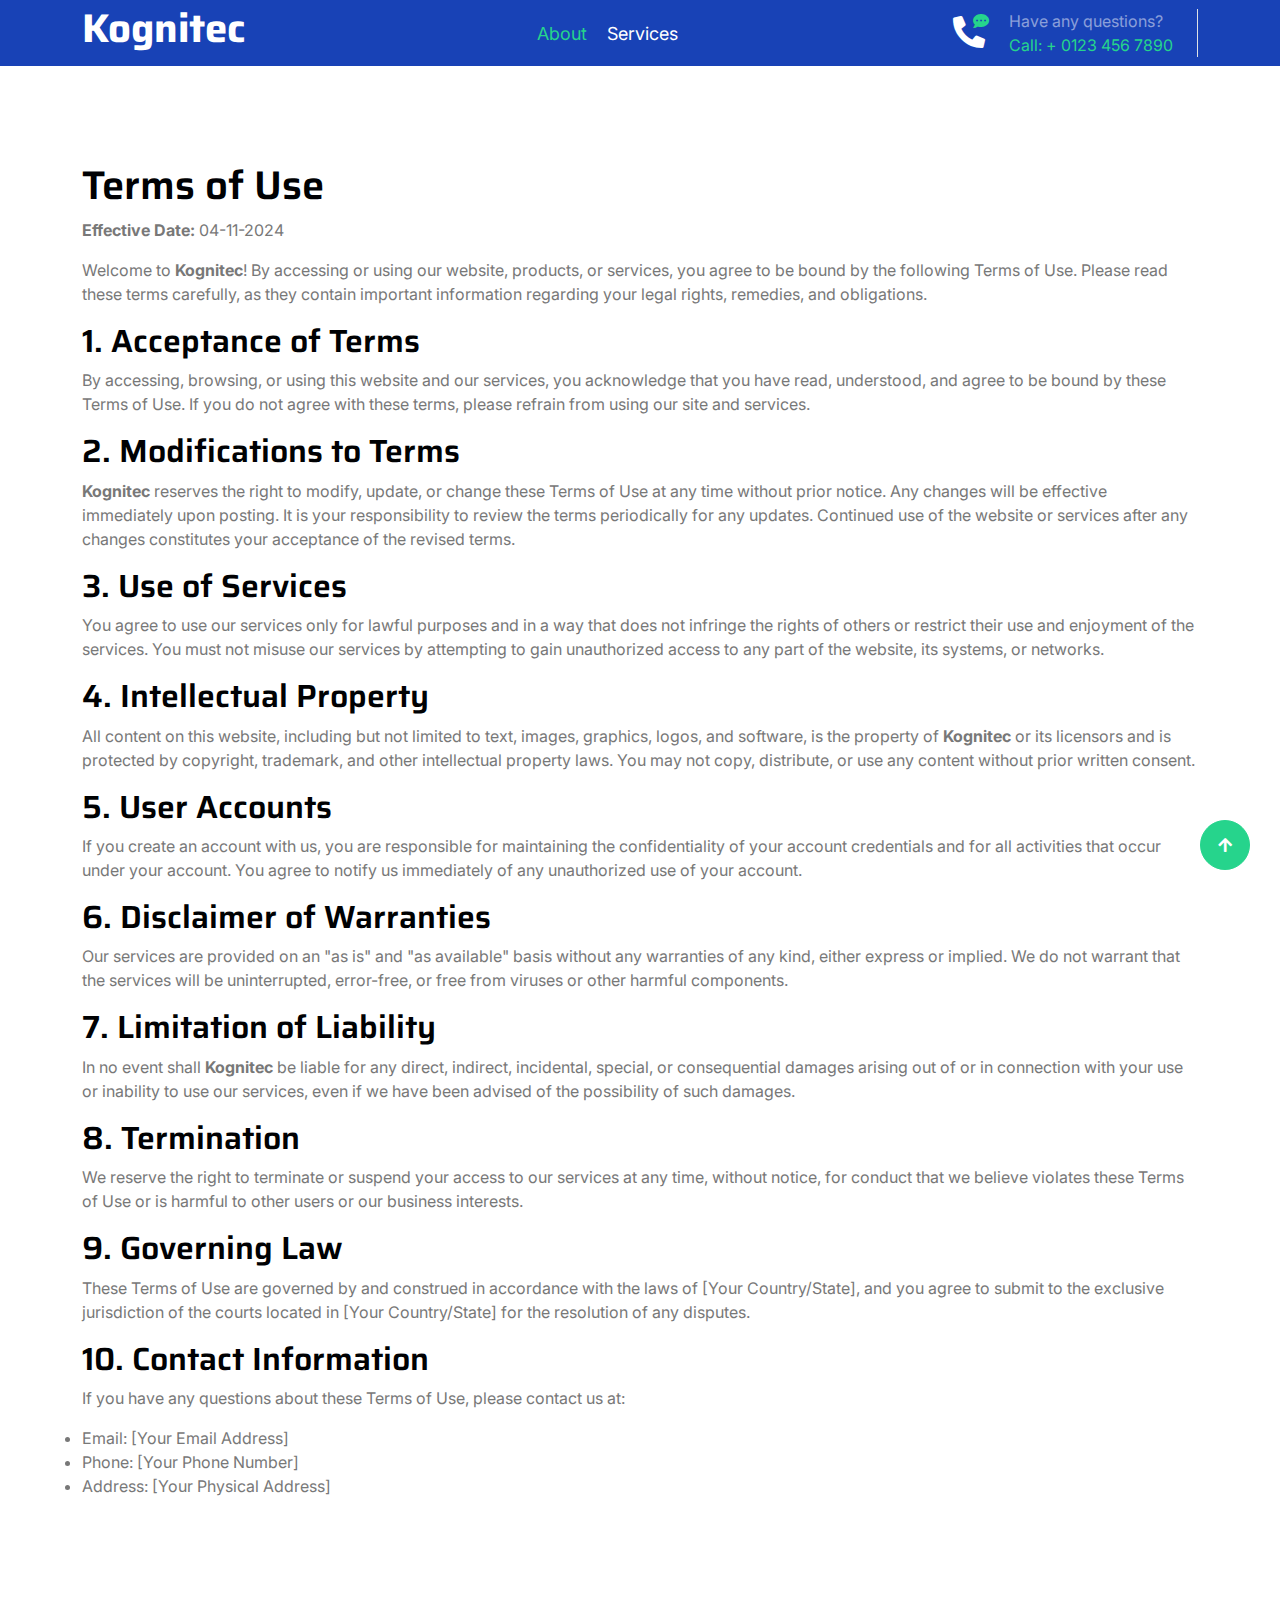
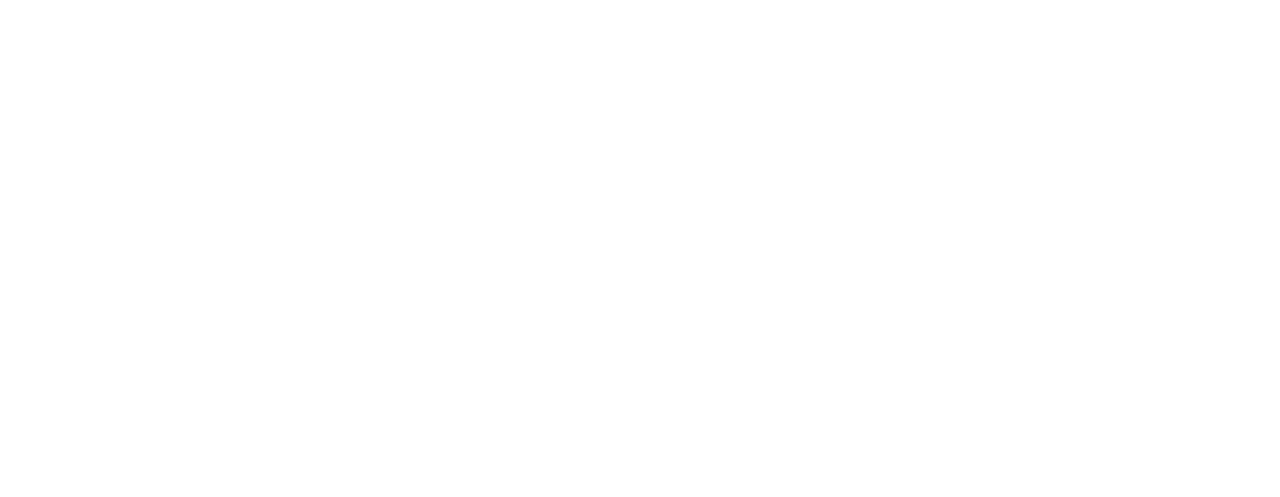
<file: termsofuse.html>
<!DOCTYPE html>
<html lang="en">

    <head>
        <meta charset="utf-8">
        <title>Terms of Use - Kognitec Solutions</title>
        
        <meta content="width=device-width, initial-scale=1.0" name="viewport">
        <meta content="" name="keywords">
        <meta content="" name="description">

        <!-- Google Web Fonts -->
        <link rel="preconnect" href="https://fonts.googleapis.com">
        <link rel="preconnect" href="https://fonts.gstatic.com" crossorigin>
        <link href="https://fonts.googleapis.com/css2?family=Inter:wght@400;500;600&family=Saira:wght@500;600;700&display=swap" rel="stylesheet"> 

        <!-- Icon Font Stylesheet -->
        <link href="https://cdnjs.cloudflare.com/ajax/libs/font-awesome/5.10.0/css/all.min.css" rel="stylesheet">
        <link href="https://cdn.jsdelivr.net/npm/bootstrap-icons@1.4.1/font/bootstrap-icons.css" rel="stylesheet">

        <!-- Libraries Stylesheet -->
        <link href="lib/animate/animate.min.css" rel="stylesheet">
        <link href="lib/owlcarousel/assets/owl.carousel.min.css" rel="stylesheet">

        <!-- Customized Bootstrap Stylesheet -->
        <link href="css/bootstrap.min.css" rel="stylesheet">

        <!-- Template Stylesheet -->
        <link href="css/style.css" rel="stylesheet">
    </head>

    <body>
        <!-- Spinner Start -->
        <div id="spinner" class="show position-fixed translate-middle w-100 vh-100 top-50 start-50 d-flex align-items-center justify-content-center">
            <div class="spinner-grow text-primary" role="status"></div>
        </div>
        <!-- Spinner End -->
        <!-- Topbar Start -->
        <!--<div class="container-fluid bg-dark py-2 d-none d-md-flex">
        <div class="container">
            <div class="d-flex justify-content-between topbar">
                <div class="top-info">
                    <small class="me-3 text-white-50"><a href="#"><i class="fas fa-map-marker-alt me-2 text-secondary"></i></a>23 Ranking Street, New York</small>
                    <small class="me-3 text-white-50"><a href="#"><i class="fas fa-envelope me-2 text-secondary"></i></a>Email@Example.com</small>
                </div>
                <div id="note" class="text-secondary d-none d-xl-flex"><small>Note : We help you to Grow your Business</small></div>
                <div class="top-link">
                    <a href="" class="bg-light nav-fill btn btn-sm-square rounded-circle"><i class="fab fa-facebook-f text-primary"></i></a>
                    <a href="" class="bg-light nav-fill btn btn-sm-square rounded-circle"><i class="fab fa-twitter text-primary"></i></a>
                    <a href="" class="bg-light nav-fill btn btn-sm-square rounded-circle"><i class="fab fa-instagram text-primary"></i></a>
                    <a href="" class="bg-light nav-fill btn btn-sm-square rounded-circle me-0"><i class="fab fa-linkedin-in text-primary"></i></a>
                </div>
            </div>
        </div>
    </div>-->
        <!-- Topbar End -->
        <!-- Navbar Start -->
        <div class="container-fluid bg-primary">
            <div class="container">
                <nav class="navbar navbar-dark navbar-expand-lg py-0">
                    <a href="index.html" class="navbar-brand">
                        <h1 class="text-white fw-bold d-block">Kognitec</h1>
                    </a>
                    <button type="button" class="navbar-toggler me-0" data-bs-toggle="collapse" data-bs-target="#navbarCollapse">
                        <span class="navbar-toggler-icon"></span>
                    </button>
                    <div class="collapse navbar-collapse bg-transparent" id="navbarCollapse">
                        <div class="navbar-nav ms-auto mx-xl-auto p-0">
                            <!--<a href="index.html" class="nav-item nav-link">Home</a>-->
                            <a href="about.html" class="nav-item nav-link active">About</a>
                            <a href="service.html" class="nav-item nav-link">Services</a>
                            <!--<a href="project.html" class="nav-item nav-link">Projects</a>-->
                            <!-- <div class="nav-item dropdown">
                            <a href="#" class="nav-link dropdown-toggle" data-bs-toggle="dropdown">Pages</a>
                            <div class="dropdown-menu rounded">
                                <a href="blog.html" class="dropdown-item">Our Blog</a>
                                <a href="team.html" class="dropdown-item">Our Team</a>
                                <a href="testimonial.html" class="dropdown-item">Testimonial</a>
                                <a href="404.html" class="dropdown-item">404 Page</a>
                            </div>
                        </div> -->
                            <!--<a href="contact.html" class="nav-item nav-link">Contact</a>-->
                        </div>
                    </div>
                    <div class="d-none d-xl-flex flex-shirink-0">
                        <div id="phone-tada" class="d-flex align-items-center justify-content-center me-4">
                            <a href="" class="position-relative animated tada infinite">
                                <i class="fa fa-phone-alt text-white fa-2x"></i>
                                <div class="position-absolute" style="top: -7px; left: 20px;">
                                    <span><i class="fa fa-comment-dots text-secondary"></i></span>
                                </div>
                            </a>
                        </div>
                        <div class="d-flex flex-column pe-4 border-end">
                            <span class="text-white-50">Have any questions?</span>
                            <span class="text-secondary">Call: + 0123 456 7890</span>
                        </div>
                        <!--<div class="d-flex align-items-center justify-content-center ms-4 ">
                        <a href="#"><i class="bi bi-search text-white fa-2x"></i> </a>
                    </div>-->
                    </div>
                </nav>
            </div>
        </div>
      
        <!-- About Start -->
        <div class="container-fluid py-5 my-5">
            <div class="container">
                <div class="row">
                    <h1>Terms of Use</h1>
                    <p><strong>Effective Date:</strong> 04-11-2024</p>
            
                    <p>Welcome to <strong>Kognitec</strong>! By accessing or using our website, products, or services, you agree to be bound by the following Terms of Use. Please read these terms carefully, as they contain important information regarding your legal rights, remedies, and obligations.</p>
            
                    <h2>1. Acceptance of Terms</h2>
                    <p>By accessing, browsing, or using this website and our services, you acknowledge that you have read, understood, and agree to be bound by these Terms of Use. If you do not agree with these terms, please refrain from using our site and services.</p>
            
                    <h2>2. Modifications to Terms</h2>
                    <p><strong>Kognitec</strong> reserves the right to modify, update, or change these Terms of Use at any time without prior notice. Any changes will be effective immediately upon posting. It is your responsibility to review the terms periodically for any updates. Continued use of the website or services after any changes constitutes your acceptance of the revised terms.</p>
            
                    <h2>3. Use of Services</h2>
                    <p>You agree to use our services only for lawful purposes and in a way that does not infringe the rights of others or restrict their use and enjoyment of the services. You must not misuse our services by attempting to gain unauthorized access to any part of the website, its systems, or networks.</p>
            
                    <h2>4. Intellectual Property</h2>
                    <p>All content on this website, including but not limited to text, images, graphics, logos, and software, is the property of <strong>Kognitec</strong> or its licensors and is protected by copyright, trademark, and other intellectual property laws. You may not copy, distribute, or use any content without prior written consent.</p>
            
                    <h2>5. User Accounts</h2>
                    <p>If you create an account with us, you are responsible for maintaining the confidentiality of your account credentials and for all activities that occur under your account. You agree to notify us immediately of any unauthorized use of your account.</p>
            
                    <h2>6. Disclaimer of Warranties</h2>
                    <p>Our services are provided on an "as is" and "as available" basis without any warranties of any kind, either express or implied. We do not warrant that the services will be uninterrupted, error-free, or free from viruses or other harmful components.</p>
            
                    <h2>7. Limitation of Liability</h2>
                    <p>In no event shall <strong>Kognitec</strong> be liable for any direct, indirect, incidental, special, or consequential damages arising out of or in connection with your use or inability to use our services, even if we have been advised of the possibility of such damages.</p>
            
                    <h2>8. Termination</h2>
                    <p>We reserve the right to terminate or suspend your access to our services at any time, without notice, for conduct that we believe violates these Terms of Use or is harmful to other users or our business interests.</p>
            
                    <h2>9. Governing Law</h2>
                    <p>These Terms of Use are governed by and construed in accordance with the laws of [Your Country/State], and you agree to submit to the exclusive jurisdiction of the courts located in [Your Country/State] for the resolution of any disputes.</p>
            
                    <h2>10. Contact Information</h2>
                    <p>If you have any questions about these Terms of Use, please contact us at:</p>
                    <ul>
                        <li>Email: [Your Email Address]</li>
                        <li>Phone: [Your Phone Number]</li>
                        <li>Address: [Your Physical Address]</li>
                    </ul>
                </div>
            </div>
        </div>
        
        <div class="container-fluid footer bg-dark wow fadeIn" data-wow-delay=".3s">
            <div class="container pt-5 pb-4">
                <div class="row g-5">
                    <div class="col-lg-3 col-md-6">
                        <a href="index.html">
                            <h1 class="text-white fw-bold d-block">Kognitec </h1>
                        </a>
                        <p class="mt-4 text-light">Established with a vision to bridge the gap between business challenges and digital solutions, our company has grown into a trusted partner for businesses seeking to leverage software to stay competitive in today’s fast-paced world.</p>
                        <div class="d-flex hightech-link">
                            <a href="" class="btn-light nav-fill btn btn-square rounded-circle me-2"><i class="fab fa-facebook-f text-primary"></i></a>
                            <a href="" class="btn-light nav-fill btn btn-square rounded-circle me-2"><i class="fab fa-twitter text-primary"></i></a>
                            <a href="" class="btn-light nav-fill btn btn-square rounded-circle me-2"><i class="fab fa-instagram text-primary"></i></a>
                            <a href="" class="btn-light nav-fill btn btn-square rounded-circle me-0"><i class="fab fa-linkedin-in text-primary"></i></a>
                        </div>
                    </div>
                    <div class="col-lg-3 col-md-6">
                        <a href="#" class="h3 text-secondary">Short Link</a>
                        <div class="mt-4 d-flex flex-column short-link">
                            <a href="about.html" class="mb-2 text-white"><i class="fas fa-angle-right text-secondary me-2"></i>About us</a>
                            <!--<a href="" class="mb-2 text-white"><i class="fas fa-angle-right text-secondary me-2"></i>Contact us</a>-->
                            <a href="service.html" class="mb-2 text-white"><i class="fas fa-angle-right text-secondary me-2"></i>Our Services</a>
                            <!--<a href="" class="mb-2 text-white"><i class="fas fa-angle-right text-secondary me-2"></i>Our Projects</a>
                        <a href="" class="mb-2 text-white"><i class="fas fa-angle-right text-secondary me-2"></i>Latest Blog</a>-->
                        </div>
                    </div>
                    <div class="col-lg-3 col-md-6">
                        <a href="#" class="h3 text-secondary">Help Link</a>
                        <div class="mt-4 d-flex flex-column help-link">
                            <a href="termsofuse.html" class="mb-2 text-white"><i class="fas fa-angle-right text-secondary me-2"></i>Terms Of use</a>
                            <a href="" class="mb-2 text-white"><i class="fas fa-angle-right text-secondary me-2"></i>Privacy Policy</a>
                            <a href="" class="mb-2 text-white"><i class="fas fa-angle-right text-secondary me-2"></i>Helps</a>
                            <a href="" class="mb-2 text-white"><i class="fas fa-angle-right text-secondary me-2"></i>FQAs</a>
                            <!--<a href="" class="mb-2 text-white"><i class="fas fa-angle-right text-secondary me-2"></i>Contact</a>-->
                        </div>
                    </div>
                    <div class="col-lg-3 col-md-6">
                        <a href="#" class="h3 text-secondary">Contact Us</a>
                        <div class="text-white mt-4 d-flex flex-column contact-link">
                            <a href="#" class="pb-3 text-light border-bottom border-primary"><i class="fas fa-map-marker-alt text-secondary me-2"></i> IT park, Nagpur, India</a>
                            <a href="#" class="py-3 text-light border-bottom border-primary"><i class="fas fa-phone-alt text-secondary me-2"></i> +123 456 7890</a>
                            <a href="#" class="py-3 text-light border-bottom border-primary"><i class="fas fa-envelope text-secondary me-2"></i> info@Kognitec.com</a>
                        </div>
                    </div>
                </div>
                <hr class="text-light mt-5 mb-4">
                <div class="row">
                    <div class="col-md-6 text-center text-md-start">
                        <span class="text-light"><a href="#" class="text-secondary"><i class="fas fa-copyright text-secondary me-2"></i>Kognitec</a>, All right reserved.</span>
                    </div>
                    <!--<div class="col-md-6 text-center text-md-end">-->
                        <!--/*** This template is free as long as you keep the footer author’s credit link/attribution link/backlink. If you'd like to use the template without the footer author’s credit link/attribution link/backlink, you can purchase the Credit Removal License from "https://htmlcodex.com/credit-removal". Thank you for your support. ***/-->
                        <!--<span class="text-light">Designed By<a href="https://htmlcodex.com" class="text-secondary">HTML Codex</a></span>
                    </div>-->
                </div>
            </div>
        </div>
        <!-- Footer End -->
        <!-- Back to Top -->
        <a href="#" class="btn btn-secondary btn-square rounded-circle back-to-top"><i class="fa fa-arrow-up text-white"></i></a>


        <!-- JavaScript Libraries -->
        <script src="https://ajax.googleapis.com/ajax/libs/jquery/3.6.4/jquery.min.js"></script>
        <script src="https://cdn.jsdelivr.net/npm/bootstrap@5.0.0/dist/js/bootstrap.bundle.min.js"></script>
        <script src="lib/wow/wow.min.js"></script>
        <script src="lib/easing/easing.min.js"></script>
        <script src="lib/waypoints/waypoints.min.js"></script>
        <script src="lib/owlcarousel/owl.carousel.min.js"></script>

        <!-- Template Javascript -->
        <script src="js/main.js"></script>
    </body>

</html>
</file>
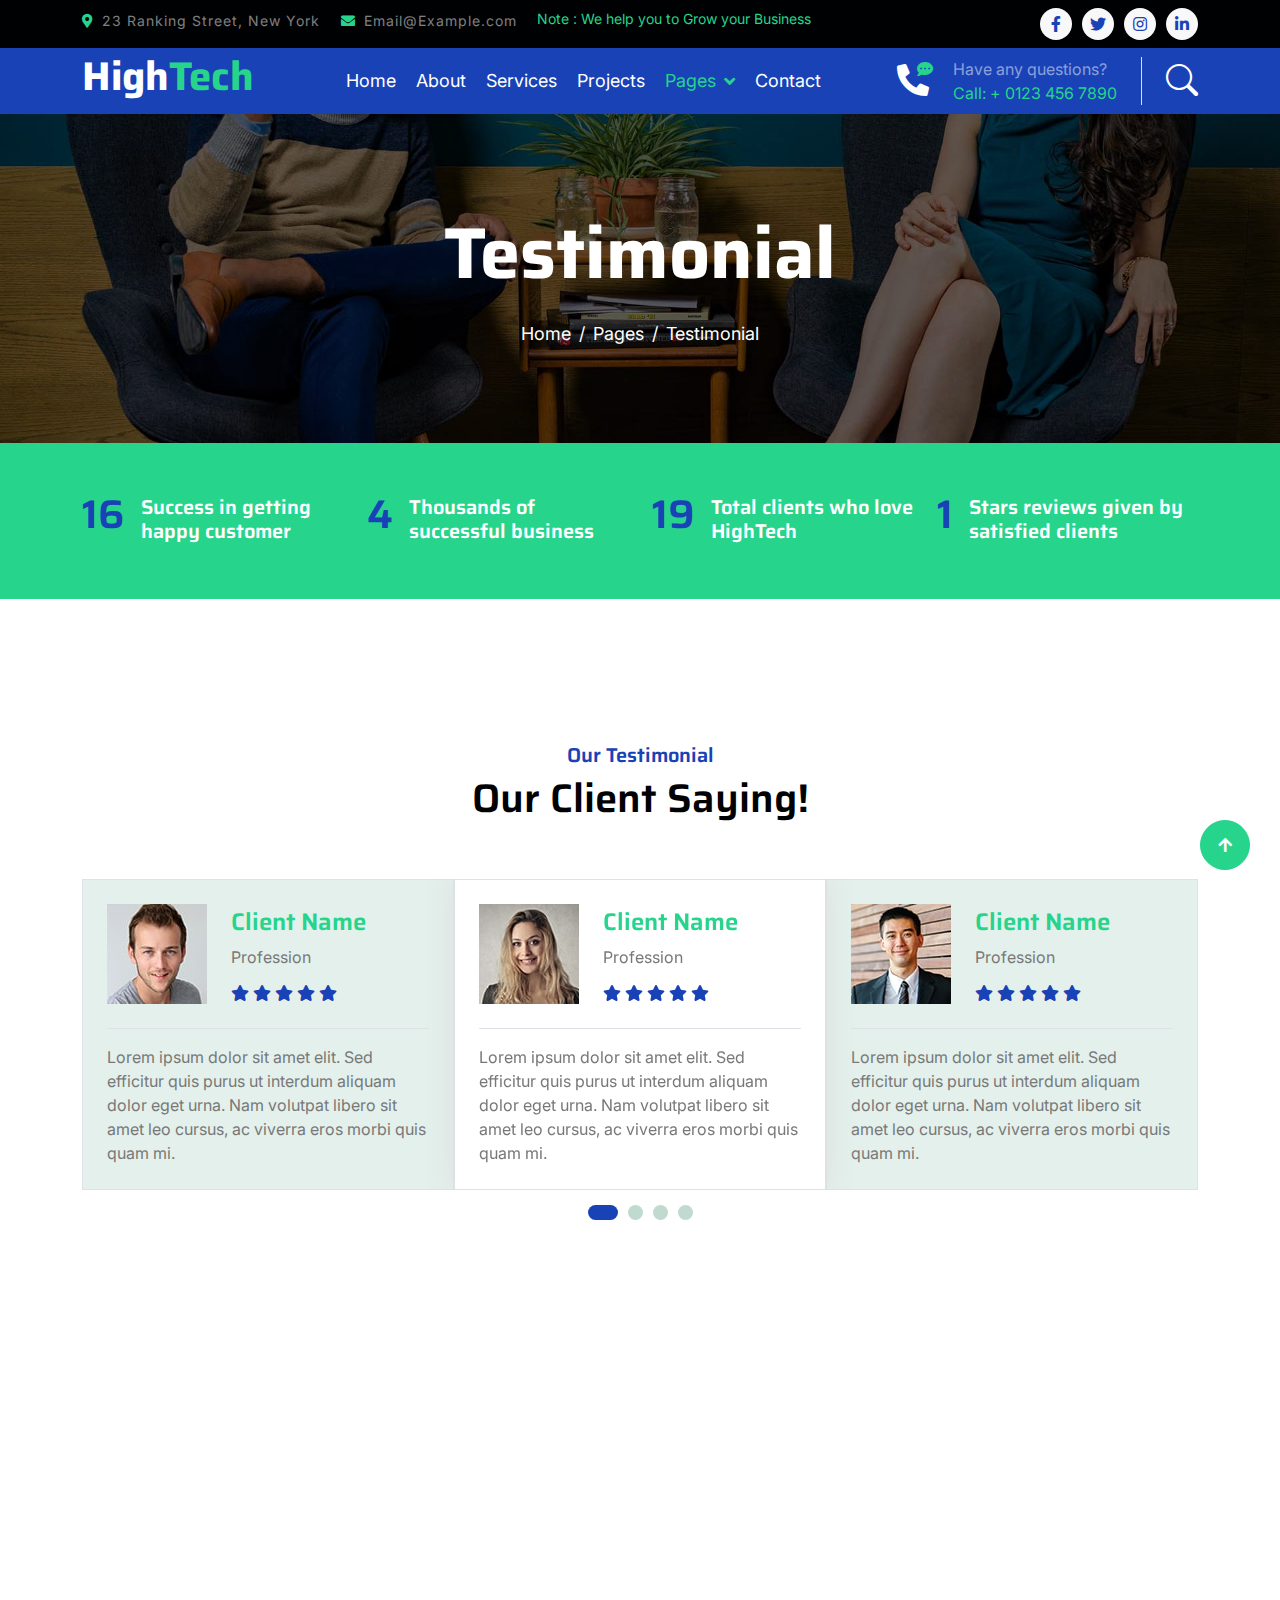
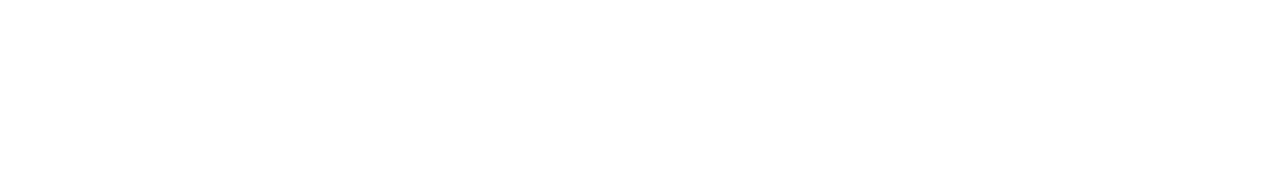
<file: testimonial.html>
<!DOCTYPE html>
<html lang="en">

    <head>
        <meta charset="utf-8">
        <title>HighTech - IT Solutions Website Template</title>
        <meta content="width=device-width, initial-scale=1.0" name="viewport">
        <meta content="" name="keywords">
        <meta content="" name="description">

        <!-- Google Web Fonts -->
        <link rel="preconnect" href="https://fonts.googleapis.com">
        <link rel="preconnect" href="https://fonts.gstatic.com" crossorigin>
        <link href="https://fonts.googleapis.com/css2?family=Inter:wght@400;500;600&family=Saira:wght@500;600;700&display=swap" rel="stylesheet"> 

        <!-- Icon Font Stylesheet -->
        <link href="https://cdnjs.cloudflare.com/ajax/libs/font-awesome/5.10.0/css/all.min.css" rel="stylesheet">
        <link href="https://cdn.jsdelivr.net/npm/bootstrap-icons@1.4.1/font/bootstrap-icons.css" rel="stylesheet">

        <!-- Libraries Stylesheet -->
        <link href="lib/animate/animate.min.css" rel="stylesheet">
        <link href="lib/owlcarousel/assets/owl.carousel.min.css" rel="stylesheet">

        <!-- Customized Bootstrap Stylesheet -->
        <link href="css/bootstrap.min.css" rel="stylesheet">

        <!-- Template Stylesheet -->
        <link href="css/style.css" rel="stylesheet">
    </head>

    <body>
        <!-- Spinner Start -->
        <div id="spinner" class="show position-fixed translate-middle w-100 vh-100 top-50 start-50 d-flex align-items-center justify-content-center">
            <div class="spinner-grow text-primary" role="status"></div>
        </div>
        <!-- Spinner End -->

        <!-- Topbar Start -->
        <div class="container-fluid bg-dark py-2 d-none d-md-flex">
            <div class="container">
                <div class="d-flex justify-content-between topbar">
                    <div class="top-info">
                        <small class="me-3 text-white-50"><a href="#"><i class="fas fa-map-marker-alt me-2 text-secondary"></i></a>23 Ranking Street, New York</small>
                        <small class="me-3 text-white-50"><a href="#"><i class="fas fa-envelope me-2 text-secondary"></i></a>Email@Example.com</small>
                    </div>
                    <div id="note" class="text-secondary d-none d-xl-flex"><small>Note : We help you to Grow your Business</small></div>
                    <div class="top-link">
                        <a href="" class="bg-light nav-fill btn btn-sm-square rounded-circle"><i class="fab fa-facebook-f text-primary"></i></a>
                        <a href="" class="bg-light nav-fill btn btn-sm-square rounded-circle"><i class="fab fa-twitter text-primary"></i></a>
                        <a href="" class="bg-light nav-fill btn btn-sm-square rounded-circle"><i class="fab fa-instagram text-primary"></i></a>
                        <a href="" class="bg-light nav-fill btn btn-sm-square rounded-circle me-0"><i class="fab fa-linkedin-in text-primary"></i></a>
                    </div>
                </div>
            </div>
        </div>
        <!-- Topbar End -->

        <!-- Navbar Start -->
        <div class="container-fluid bg-primary">
            <div class="container">
                <nav class="navbar navbar-dark navbar-expand-lg py-0">
                    <a href="index.html" class="navbar-brand">
                        <h1 class="text-white fw-bold d-block">High<span class="text-secondary">Tech</span> </h1>
                    </a>
                    <button type="button" class="navbar-toggler me-0" data-bs-toggle="collapse" data-bs-target="#navbarCollapse">
                        <span class="navbar-toggler-icon"></span>
                    </button>
                    <div class="collapse navbar-collapse bg-transparent" id="navbarCollapse">
                        <div class="navbar-nav ms-auto mx-xl-auto p-0">
                            <a href="index.html" class="nav-item nav-link">Home</a>
                            <a href="about.html" class="nav-item nav-link">About</a>
                            <a href="services.html" class="nav-item nav-link">Services</a>
                            <a href="project.html" class="nav-item nav-link">Projects</a>
                            <div class="nav-item dropdown">
                                <a href="#" class="nav-link dropdown-toggle active" data-bs-toggle="dropdown">Pages</a>
                                <div class="dropdown-menu rounded">
                                    <a href="blog.html" class="dropdown-item">Our Blog</a>
                                    <a href="team.html" class="dropdown-item">Our Team</a>
                                    <a href="testimonial.html" class="dropdown-item active">Testimonial</a>
                                    <a href="404.html" class="dropdown-item">404 Page</a>
                                </div>
                            </div>
                            <a href="contact.html" class="nav-item nav-link">Contact</a>
                        </div>
                    </div>
                    <div class="d-none d-xl-flex flex-shirink-0">
                        <div id="phone-tada" class="d-flex align-items-center justify-content-center me-4">
                            <a href="" class="position-relative animated tada infinite">
                                <i class="fa fa-phone-alt text-white fa-2x"></i>
                                <div class="position-absolute" style="top: -7px; left: 20px;">
                                    <span><i class="fa fa-comment-dots text-secondary"></i></span>
                                </div>
                            </a>
                        </div>
                        <div class="d-flex flex-column pe-4 border-end">
                            <span class="text-white-50">Have any questions?</span>
                            <span class="text-secondary">Call: + 0123 456 7890</span>
                        </div>
                        <div class="d-flex align-items-center justify-content-center ms-4 ">
                            <a href="#"><i class="bi bi-search text-white fa-2x"></i> </a>
                        </div>
                    </div>
                </nav>
            </div>
        </div>
        <!-- Navbar End -->

        
        <!-- Page Header Start -->
        <div class="container-fluid page-header py-5">
            <div class="container text-center py-5">
                <h1 class="display-2 text-white mb-4 animated slideInDown">Testimonial</h1>
                <nav aria-label="breadcrumb animated slideInDown">
                    <ol class="breadcrumb justify-content-center mb-0">
                        <li class="breadcrumb-item"><a href="#">Home</a></li>
                        <li class="breadcrumb-item"><a href="#">Pages</a></li>
                        <li class="breadcrumb-item" aria-current="page">Testimonial</li>
                    </ol>
                </nav>
            </div>
        </div>
        <!-- Page Header End -->


        <!-- Fact Start -->
        <div class="container-fluid bg-secondary py-5">
            <div class="container">
                <div class="row">
                    <div class="col-lg-3 wow fadeIn" data-wow-delay=".1s">
                        <div class="d-flex counter">
                            <h1 class="me-3 text-primary counter-value">99</h1>
                            <h5 class="text-white mt-1">Success in getting happy customer</h5>
                        </div>
                    </div>
                    <div class="col-lg-3 wow fadeIn" data-wow-delay=".3s">
                        <div class="d-flex counter">
                            <h1 class="me-3 text-primary counter-value">25</h1>
                            <h5 class="text-white mt-1">Thousands of successful business</h5>
                        </div>
                    </div>
                    <div class="col-lg-3 wow fadeIn" data-wow-delay=".5s">
                        <div class="d-flex counter">
                            <h1 class="me-3 text-primary counter-value">120</h1>
                            <h5 class="text-white mt-1">Total clients who love HighTech</h5>
                        </div>
                    </div>
                    <div class="col-lg-3 wow fadeIn" data-wow-delay=".7s">
                        <div class="d-flex counter">
                            <h1 class="me-3 text-primary counter-value">5</h1>
                            <h5 class="text-white mt-1">Stars reviews given by satisfied clients</h5>
                        </div>
                    </div>
                </div>
            </div>
        </div>
        <!-- Fact End -->


        <!-- Testimonial Start -->
        <div class="container-fluid testimonial py-5 my-5">
            <div class="container py-5">
                <div class="text-center mx-auto pb-5 wow fadeIn" data-wow-delay=".3s" style="max-width: 600px;">
                    <h5 class="text-primary">Our Testimonial</h5>
                    <h1>Our Client Saying!</h1>
                </div>
                <div class="owl-carousel testimonial-carousel wow fadeIn" data-wow-delay=".5s">
                    <div class="testimonial-item border p-4">
                        <div class="d-flex align-items-center">
                            <div class="">
                                <img src="img/testimonial-1.jpg" alt="">
                            </div>
                            <div class="ms-4">
                                <h4 class="text-secondary">Client Name</h4>
                                <p class="m-0 pb-3">Profession</p>
                                <div class="d-flex pe-5">
                                    <i class="fas fa-star me-1 text-primary"></i>
                                    <i class="fas fa-star me-1 text-primary"></i>
                                    <i class="fas fa-star me-1 text-primary"></i>
                                    <i class="fas fa-star me-1 text-primary"></i>
                                    <i class="fas fa-star me-1 text-primary"></i>
                                </div>
                            </div>
                        </div>
                        <div class="border-top mt-4 pt-3">
                            <p class="mb-0">Lorem ipsum dolor sit amet elit. Sed efficitur quis purus ut interdum aliquam dolor eget urna. Nam volutpat libero sit amet leo cursus, ac viverra eros morbi quis quam mi.</p>
                        </div>
                    </div>
                    <div class="testimonial-item border p-4">
                        <div class=" d-flex align-items-center">
                            <div class="">
                                <img src="img/testimonial-2.jpg" alt="">
                            </div>
                            <div class="ms-4">
                                <h4 class="text-secondary">Client Name</h4>
                                <p class="m-0 pb-3">Profession</p>
                                <div class="d-flex pe-5">
                                    <i class="fas fa-star me-1 text-primary"></i>
                                    <i class="fas fa-star me-1 text-primary"></i>
                                    <i class="fas fa-star me-1 text-primary"></i>
                                    <i class="fas fa-star me-1 text-primary"></i>
                                    <i class="fas fa-star me-1 text-primary"></i>
                                </div>
                            </div>
                        </div>
                        <div class="border-top mt-4 pt-3">
                            <p class="mb-0">Lorem ipsum dolor sit amet elit. Sed efficitur quis purus ut interdum aliquam dolor eget urna. Nam volutpat libero sit amet leo cursus, ac viverra eros morbi quis quam mi.</p>
                        </div>
                    </div>
                    <div class="testimonial-item border p-4">
                        <div class=" d-flex align-items-center">
                            <div class="">
                                <img src="img/testimonial-3.jpg" alt="">
                            </div>
                            <div class="ms-4">
                                <h4 class="text-secondary">Client Name</h4>
                                <p class="m-0 pb-3">Profession</p>
                                <div class="d-flex pe-5">
                                    <i class="fas fa-star me-1 text-primary"></i>
                                    <i class="fas fa-star me-1 text-primary"></i>
                                    <i class="fas fa-star me-1 text-primary"></i>
                                    <i class="fas fa-star me-1 text-primary"></i>
                                    <i class="fas fa-star me-1 text-primary"></i>
                                </div>
                            </div>
                        </div>
                        <div class="border-top mt-4 pt-3">
                            <p class="mb-0">Lorem ipsum dolor sit amet elit. Sed efficitur quis purus ut interdum aliquam dolor eget urna. Nam volutpat libero sit amet leo cursus, ac viverra eros morbi quis quam mi.</p>
                        </div>
                    </div>
                    <div class="testimonial-item border p-4">
                        <div class=" d-flex align-items-center">
                            <div class="">
                                <img src="img/testimonial-4.jpg" alt="">
                            </div>
                            <div class="ms-4">
                                <h4 class="text-secondary">Client Name</h4>
                                <p class="m-0 pb-3">Profession</p>
                                <div class="d-flex pe-5">
                                    <i class="fas fa-star me-1 text-primary"></i>
                                    <i class="fas fa-star me-1 text-primary"></i>
                                    <i class="fas fa-star me-1 text-primary"></i>
                                    <i class="fas fa-star me-1 text-primary"></i>
                                    <i class="fas fa-star me-1 text-primary"></i>
                                </div>
                            </div>
                        </div>
                        <div class="border-top mt-4 pt-3">
                            <p class="mb-0">Lorem ipsum dolor sit amet elit. Sed efficitur quis purus ut interdum aliquam dolor eget urna. Nam volutpat libero sit amet leo cursus, ac viverra eros morbi quis quam mi.</p>
                        </div>
                    </div>
                </div>
            </div>
        </div>

        <!-- Testimonial End -->


        <!-- Footer Start -->
         <div class="container-fluid footer bg-dark wow fadeIn" data-wow-delay=".3s">
            <div class="container pt-5 pb-4">
                <div class="row g-5">
                    <div class="col-lg-3 col-md-6">
                        <a href="index.html">
                            <h1 class="text-white fw-bold d-block">High<span class="text-secondary">Tech</span> </h1>
                        </a>
                        <p class="mt-4 text-light">Lorem ipsum dolor sit amet consectetur adipisicing elit. Soluta facere delectus qui placeat inventore consectetur repellendus optio debitis.</p>
                        <div class="d-flex hightech-link">
                            <a href="" class="btn-light nav-fill btn btn-square rounded-circle me-2"><i class="fab fa-facebook-f text-primary"></i></a>
                            <a href="" class="btn-light nav-fill btn btn-square rounded-circle me-2"><i class="fab fa-twitter text-primary"></i></a>
                            <a href="" class="btn-light nav-fill btn btn-square rounded-circle me-2"><i class="fab fa-instagram text-primary"></i></a>
                            <a href="" class="btn-light nav-fill btn btn-square rounded-circle me-0"><i class="fab fa-linkedin-in text-primary"></i></a>
                        </div>
                    </div>
                    <div class="col-lg-3 col-md-6">
                        <a href="#" class="h3 text-secondary">Short Link</a>
                        <div class="mt-4 d-flex flex-column short-link">
                            <a href="" class="mb-2 text-white"><i class="fas fa-angle-right text-secondary me-2"></i>About us</a>
                            <a href="" class="mb-2 text-white"><i class="fas fa-angle-right text-secondary me-2"></i>Contact us</a>
                            <a href="" class="mb-2 text-white"><i class="fas fa-angle-right text-secondary me-2"></i>Our Services</a>
                            <a href="" class="mb-2 text-white"><i class="fas fa-angle-right text-secondary me-2"></i>Our Projects</a>
                            <a href="" class="mb-2 text-white"><i class="fas fa-angle-right text-secondary me-2"></i>Latest Blog</a>
                        </div>
                    </div>
                    <div class="col-lg-3 col-md-6">
                        <a href="#" class="h3 text-secondary">Help Link</a>
                        <div class="mt-4 d-flex flex-column help-link">
                            <a href="" class="mb-2 text-white"><i class="fas fa-angle-right text-secondary me-2"></i>Terms Of use</a>
                            <a href="" class="mb-2 text-white"><i class="fas fa-angle-right text-secondary me-2"></i>Privacy Policy</a>
                            <a href="" class="mb-2 text-white"><i class="fas fa-angle-right text-secondary me-2"></i>Helps</a>
                            <a href="" class="mb-2 text-white"><i class="fas fa-angle-right text-secondary me-2"></i>FQAs</a>
                            <a href="" class="mb-2 text-white"><i class="fas fa-angle-right text-secondary me-2"></i>Contact</a>
                        </div>
                    </div>
                    <div class="col-lg-3 col-md-6">
                        <a href="#" class="h3 text-secondary">Contact Us</a>
                        <div class="text-white mt-4 d-flex flex-column contact-link">
                            <a href="#" class="pb-3 text-light border-bottom border-primary"><i class="fas fa-map-marker-alt text-secondary me-2"></i> 123 Street, New York, USA</a>
                            <a href="#" class="py-3 text-light border-bottom border-primary"><i class="fas fa-phone-alt text-secondary me-2"></i> +123 456 7890</a>
                            <a href="#" class="py-3 text-light border-bottom border-primary"><i class="fas fa-envelope text-secondary me-2"></i> info@exmple.con</a>
                        </div>
                    </div>
                </div>
                <hr class="text-light mt-5 mb-4">
                <div class="row">
                    <div class="col-md-6 text-center text-md-start">
                        <span class="text-light"><a href="#" class="text-secondary"><i class="fas fa-copyright text-secondary me-2"></i>Your Site Name</a>, All right reserved.</span>
                    </div>
                    <div class="col-md-6 text-center text-md-end">
                        <!--/*** This template is free as long as you keep the footer author’s credit link/attribution link/backlink. If you'd like to use the template without the footer author’s credit link/attribution link/backlink, you can purchase the Credit Removal License from "https://htmlcodex.com/credit-removal". Thank you for your support. ***/-->
                        <span class="text-light">Designed By<a href="https://htmlcodex.com" class="text-secondary">HTML Codex</a></span>
                    </div>
                </div>
            </div>
        </div>
        <!-- Footer End -->


        <!-- Back to Top -->
        <a href="#" class="btn btn-secondary btn-square rounded-circle back-to-top"><i class="fa fa-arrow-up text-white"></i></a>

        
        <!-- JavaScript Libraries -->
        <script src="https://ajax.googleapis.com/ajax/libs/jquery/3.6.4/jquery.min.js"></script>
        <script src="https://cdn.jsdelivr.net/npm/bootstrap@5.0.0/dist/js/bootstrap.bundle.min.js"></script>
        <script src="lib/wow/wow.min.js"></script>
        <script src="lib/easing/easing.min.js"></script>
        <script src="lib/waypoints/waypoints.min.js"></script>
        <script src="lib/owlcarousel/owl.carousel.min.js"></script>

        <!-- Template Javascript -->
        <script src="js/main.js"></script>
    </body>

</html>
</file>
<file: css/style.css>
/*** Spinner Start ***/

#spinner {
    opacity: 0;
    visibility: hidden;
    transition: opacity .8s ease-out, visibility 0s linear .5s;
    z-index: 99999;
 }

 #spinner.show {
     transition: opacity .8s ease-out, visibility 0s linear .0s;
     visibility: visible;
     opacity: 1;
 }

/*** Spinner End ***/


/*** Button Start ***/
.btn {
    font-weight: 600;
    transition: .5s;
}

.btn-square {
    width: 38px;
    height: 38px;
}

.btn-sm-square {
    width: 32px;
    height: 32px;
}

.btn-md-square {
    width: 46px;
    height: 46px;
}

.btn-lg-square {
    width: 58px;
    height: 58px;
}

.btn-square,
.btn-sm-square,
.btn-md-square,
.btn-lg-square {
    padding: 0;
    display: flex;
    align-items: center;
    justify-content: center;
    font-weight: normal;
}

.back-to-top {
    position: fixed;
    width: 50px;
    height: 50px;
    right: 30px;
    bottom: 30px;
    z-index: 99;
}

/*** Button End ***/


/*** Topbar Start ***/

.topbar .top-info {
    letter-spacing: 1px;
}

.topbar .top-link {
    display: flex;
    align-items: center;
    justify-content: center;
}

.topbar .top-link a {
    margin-right: 10px;
}

#note {
    width: 500px;
    overflow: hidden;
}

#note small {
    position: relative;
    display: inline-block;
    animation: mymove 5s infinite;
    animation-timing-function: all;
}

@keyframes mymove {
    from {left: -100%;}
    to {left: 100%;}
}

/*** Topbar End ***/


/*** Navbar Start ***/
.navbar .navbar-nav {
    padding: 15px 0;
}

.navbar .navbar-nav .nav-link {
    padding: 10px;
    color: var(--bs-white);
    font-size: 18px;
    outline: none;
    
}

.navbar .navbar-nav .nav-link:hover,
.navbar .navbar-nav .nav-link.active {
    color: var(--bs-secondary) !important;
}

.navbar .dropdown-toggle::after {
    border: none;
    content: "\f107";
    font-family: "font awesome 5 free";
    font-weight: 900;
    vertical-align: middle;
    margin-left: 8px;
}

@media (min-width: 992px) {
    .navbar .nav-item .dropdown-menu {
        display: block;
        visibility: hidden;
        top: 100%;
        transform: rotateX(-75deg);
        transform-origin: 0% 0%;
        transition: .5s;
        opacity: 0;
    }
}

.navbar .nav-item:hover .dropdown-menu {
    transform: rotateX(0deg);
    visibility: visible;
    transition: .5s;
    opacity: 1;
}

/*** Navbar End ***/


/*** Carousel Start ***/

.carousel-item {
    position: relative;
}

.carousel-item::after {
    content: "";
    width: 100%;
    height: 100%;
    position: absolute;
    top: 0;
    left: 0;
    background: rgba(0, 0, 0, .6);
}

.carousel-caption {
    height: 100%;
    display: flex;
    align-items: center;
    justify-content: center;
    z-index: 1;
}

.carousel-item p {
    max-width: 700px;
    margin: 0 auto 35px auto;
}

.carousel-control-prev {
    width: 90px;
    height: 60px;
    position: absolute;
    top: 50%;
    left: 0;
    background: var(--bs-primary);
    border-radius: 0 50px 50px 0;
    opacity: 1;
}

.carousel-control-prev:hover {
    background: var(--bs-secondary);
    transition: .8s;
}

.carousel-control-next {
    width: 90px;
    height: 60px;
    position: absolute;
    top: 50%;
    right: 0;
    background: var(--bs-primary);
    border-radius: 50px 0 0 50px;
    opacity: 1;
}

.carousel-control-next:hover {
    background: var(--bs-secondary);
    transition: .8s;
}

.carousel-caption .carousel-content a button.carousel-content-btn1 {
    background: var(--bs-secondary);
    color: var(--bs-dark);
    opacity: 1;
    border: 0;
    border-radius: 20px;
}

.carousel-caption .carousel-content a button.carousel-content-btn1:hover {
    background: var(--bs-primary);
    color: #ffffff;
    border: 0;
    opacity: 1;
    transition: 1s;
    border-radius: 20px;
}

.carousel-caption .carousel-content a button.carousel-content-btn2 {
    background: var(--bs-primary);
    color: var(--bs-white);
    opacity: 1;
    border: 0;
    border-radius: 20px;
}

.carousel-caption .carousel-content a button.carousel-content-btn2:hover {
    background: var(--bs-secondary);
    color: var(--bs-dark);
    border: 0;
    opacity: 1;
    transition: 1s;
    border-radius: 20px;
}

#carouselId .carousel-indicators li {
    width: 30px;
    height: 10px;
    background: var(--bs-primary);
    margin: 10px;
    border-radius: 30px;
    opacity: 1;
}

#carouselId .carousel-indicators li:hover {
    background: var(--bs-secondary);
    opacity: 1;
}

@media (max-width: 992px) {
    .carousel-item {
        min-height: 500px;
    }
    
    .carousel-item img {
        min-height: 500px;
        object-fit: cover;
    }

    .carousel-item h1 {
        font-size: 40px !important;
    }

    .carousel-item p {
        font-size: 16px !important;
    }
}

@media (max-width: 768px) {
    .carousel-item {
        min-height: 400px;
    }
    
    .carousel-item img {
        min-height: 400px;
        object-fit: cover;
    }

    .carousel-item h1 {
        font-size: 28px !important;
    }

    .carousel-item p {
        font-size: 14px !important;
    }
}

.page-header {
    background: linear-gradient(rgba(0, 0, 0, .6), rgba(0, 0, 0, .6)), url(../img/carousel-1.jpg) center center no-repeat;
    background-size: cover;
}

.page-header .breadcrumb-item+.breadcrumb-item::before {
    color: var(--bs-white);
}

.page-header .breadcrumb-item,
.page-header .breadcrumb-item a {
    font-size: 18px;
    color: var(--bs-white);
}

/*** Carousel End ***/


/*** Services Start ***/

.services .services-item {
    box-shadow: 0 0 60px rgba(0, 0, 0, .2);
    width: 100%;
    height: 100%;
    border-radius: 10px;
    padding: 10px 0;
    position: relative;
}


.services-content::after {
    position: absolute;
    content: "";
    width: 100%;
    height: 0;
    top: 0;
    left: 0;
    border-radius: 10px 10px 0 0;
    background: rgba(3, 43, 243, 0.8);
    transition: .5s;
}

.services-content::after {
    top: 0;
    bottom: auto;
    border-radius: 10px 10px 10px 10px;
}

.services-item:hover .services-content::after {
    height: 100%;
    opacity: 1;
    transition: .5s;
}

.services-item:hover .services-content-icon {
    position: relative;
    z-index: 2;
}

.services-item .services-content-icon i,
.services-item .services-content-icon p {
    transition: .5s;
}

.services-item:hover .services-content-icon i {
    color: var(--bs-secondary) !important;
}

.services-item:hover .services-content-icon p {
    color: var(--bs-white);
}

/*** Services End ***/


/*** Project Start ***/

.project-img {
    position: relative;
    padding: 15px;
}

.project-img::before {
    content: "";
    position: absolute;
    width: 150px;
    height: 150px;
    top: 0;
    left: 0;
    background: var(--bs-secondary);
    border-radius: 10px;
    opacity: 1;
    z-index: -1;
    transition: .5s;
}

.project-img::after {
    content: "";
    width: 150px;
    height: 150px;
    position: absolute;
    right: 0;
    bottom: 0;
    background: var(--bs-primary);
    border-radius: 10px;
    opacity: 1;
    z-index: -1;
    transition: .5s;
}

.project-content {
    position: absolute;
    width: 100%;
    height: 100%;
    top: 0;
    left: 0;
    display: flex;
    align-items: center;
    justify-content: center;
    opacity: 0;
}

.project-content a {
    display: inline-block;
    padding: 20px 25px;
    background: var(--bs-primary);
    border-radius: 10px;
}

.project-item:hover .project-content {
    opacity: 1;
    transition: .5s;
}

.project-item:hover .project-img::before,
.project-item:hover .project-img::after {
    opacity: 0;
}

/*** Project End ***/


/*** Blog Start ***/
.blog-item .blog-btn {
    z-index: 2;
}

.blog-btn .blog-btn-icon {
    height: 50px;
    position: relative;
    overflow: hidden;
}

.blog-btn-icon .blog-icon-2 {
    display: flex;
    position: absolute;
    top: 6px;
    left: -140px;
    
}

.blog-btn-icon:hover .blog-icon-2 {
    transition: 1s;
    left: 5px;
    top: 6px;
    padding-bottom: 5px;
}
.blog-icon-1 {
    position: relative;
    top: -4px;
}
.blog-btn-icon:hover .blog-icon-1 {
    top: 0;
    right: -140px;
    transition: 1s;
}

/*** Blog End ***/


/*** Team Start ***/

.team-item {
    border-top: 30px solid var(--bs-secondary) !important;
    background: rgba(239, 239, 241, 0.8);
}

.team-content::before {
    height: 200px;
    display: block;
    content: "";
    position: relative;
    top: -101px;
    background: var(--bs-secondary);
    clip-path: polygon(50% 50%, 100% 50%, 50% 100%, 0% 50%);
    padding: 60px;
    opacity: 1;
}

.team-img-icon {
    position: relative;
    margin-top: -200px;
    padding: 30px;
    padding-bottom: 0;
}

.team-img {
    border: 15px solid var(--bs-white);
}

.team-img img {
    border: 10px solid var(--bs-secondary);
    transition: .5s;
}

.team-item:hover h4 {
    color: var(--bs-primary);
    transition: .5s;
}

.team-item:hover .team-img img {
    transform: scale(1.05);
    border: 10px solid var(--bs-secondary);
}

.team-carousel .owl-stage {
    position: relative;
    width: 100%;
    height: 100%;
}

.team-carousel .owl-nav {
    position: absolute;
    top: -100px;
    right: 50px;
    display: flex;
}

.team-carousel .owl-nav .owl-prev,
.team-carousel .owl-nav .owl-next {
    width: 56px;
    height: 56px;
    border-radius: 56px;
    margin-left: 15px;
    background: var(--bs-secondary);
    color: var(--bs-white);
    display: flex;
    align-items: center;
    justify-content: center;
    transition: .5s;
}

.team-carousel .owl-nav .owl-prev:hover,
.team-carousel .owl-nav .owl-next:hover {
    background: var(--bs-primary);
    color: var(--bs-white);
}

@media (max-width: 992px) {
    .team-carousel {
        margin-top: 3rem;
    }

    .team-carousel .owl-nav {
        top: -85px;
        left: 50%;
        right: auto;
        transform: translateX(-50%);
        margin-left: -15px;
    }
}

/*** Team End ***/


/*** Testimonial Start ***/

.testimonial-item {
    background: #e3f0eb;

}

.testimonial-carousel .owl-dots {
    margin-top: 15px;
    display: flex;
    align-items: flex-end;
    justify-content: center;
}

.testimonial-carousel .owl-dot {
    position: relative;
    display: inline-block;
    margin: 0 5px;
    width: 15px;
    height: 15px;
    background: #c1dad0;
    border-radius: 15px;
    transition: .5s;
}

.testimonial-carousel .owl-dot.active {
    width: 30px;
    background: var(--bs-primary);
}

.testimonial-carousel .owl-item.center {
    position: relative;
    z-index: 1;
}

.testimonial-carousel .owl-item .testimonial-item {
    transition: .5s;
}

.testimonial-carousel .owl-item.center .testimonial-item {
    background: #FFFFFF !important;
    box-shadow: 0 0 30px #DDDDDD;
}

/*** Testimonial End ***/


/*** Contact Start ***/
.contact-detail::before {
    position: absolute;
    content: "";
    height: 50%;
    width: 100%;
    top: 0;
    left: 0;
    background: linear-gradient(rgb(210, 243, 235, 1), rgba(230, 250, 245, .3)), url(../img/background.jpg) center center no-repeat;
    background-size: cover;
    border-radius: 10px;
    z-index: -1;
}

.contact-map {
    background: #26d48c;
}

.contact-form {
    background: #26d48c;
}

/*** Contact End ***/


/*** Footer Start ***/

.footer .short-link a,
.footer .help-link a,
.footer .contact-link a {
    transition: .5s;
}

.footer .short-link a:hover,
.footer .help-link a:hover,
.footer .contact-link a:hover {
    letter-spacing: 1px;
}

.footer .hightech-link a:hover {
    background: var(--bs-secondary);
    border: 0;
}

.logo {
    max-width: 200px; /* Adjust the logo size */
    max-height: 110px;
}
/*** Footer End ***/
</file>
